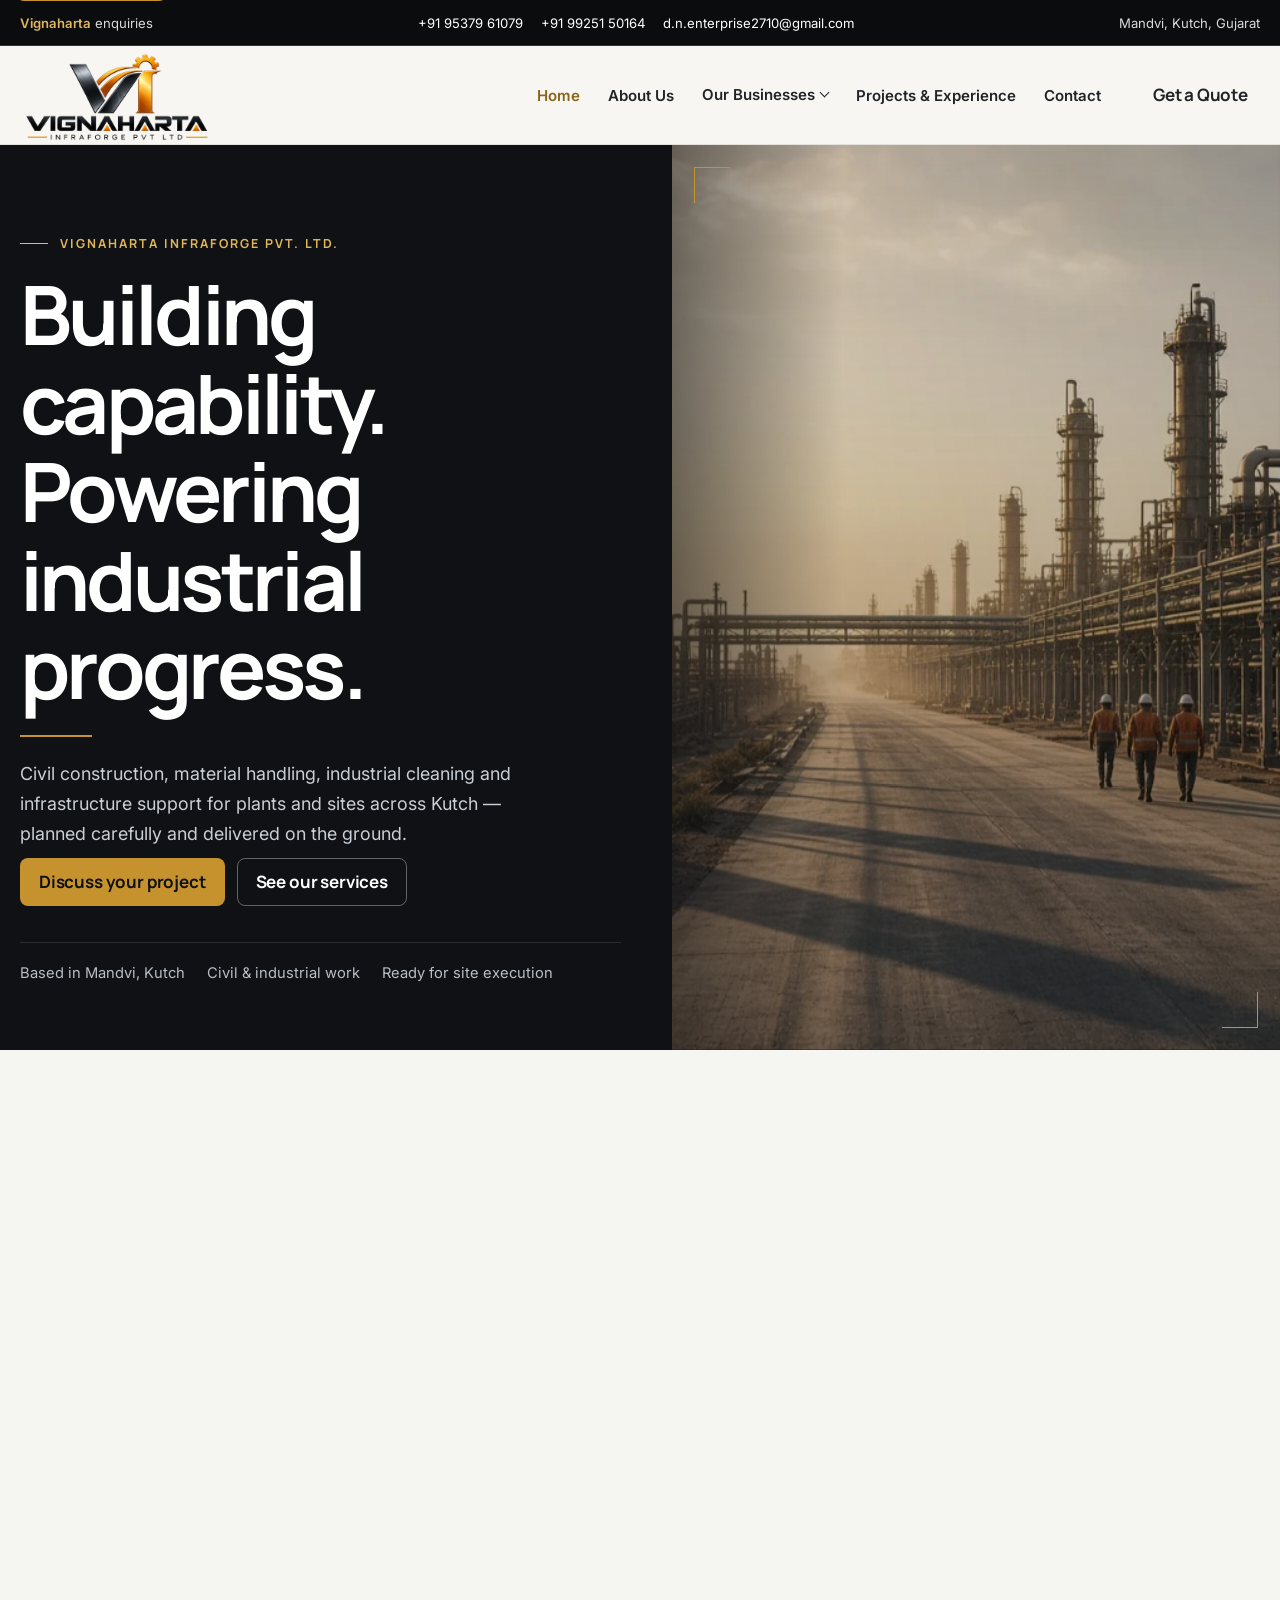
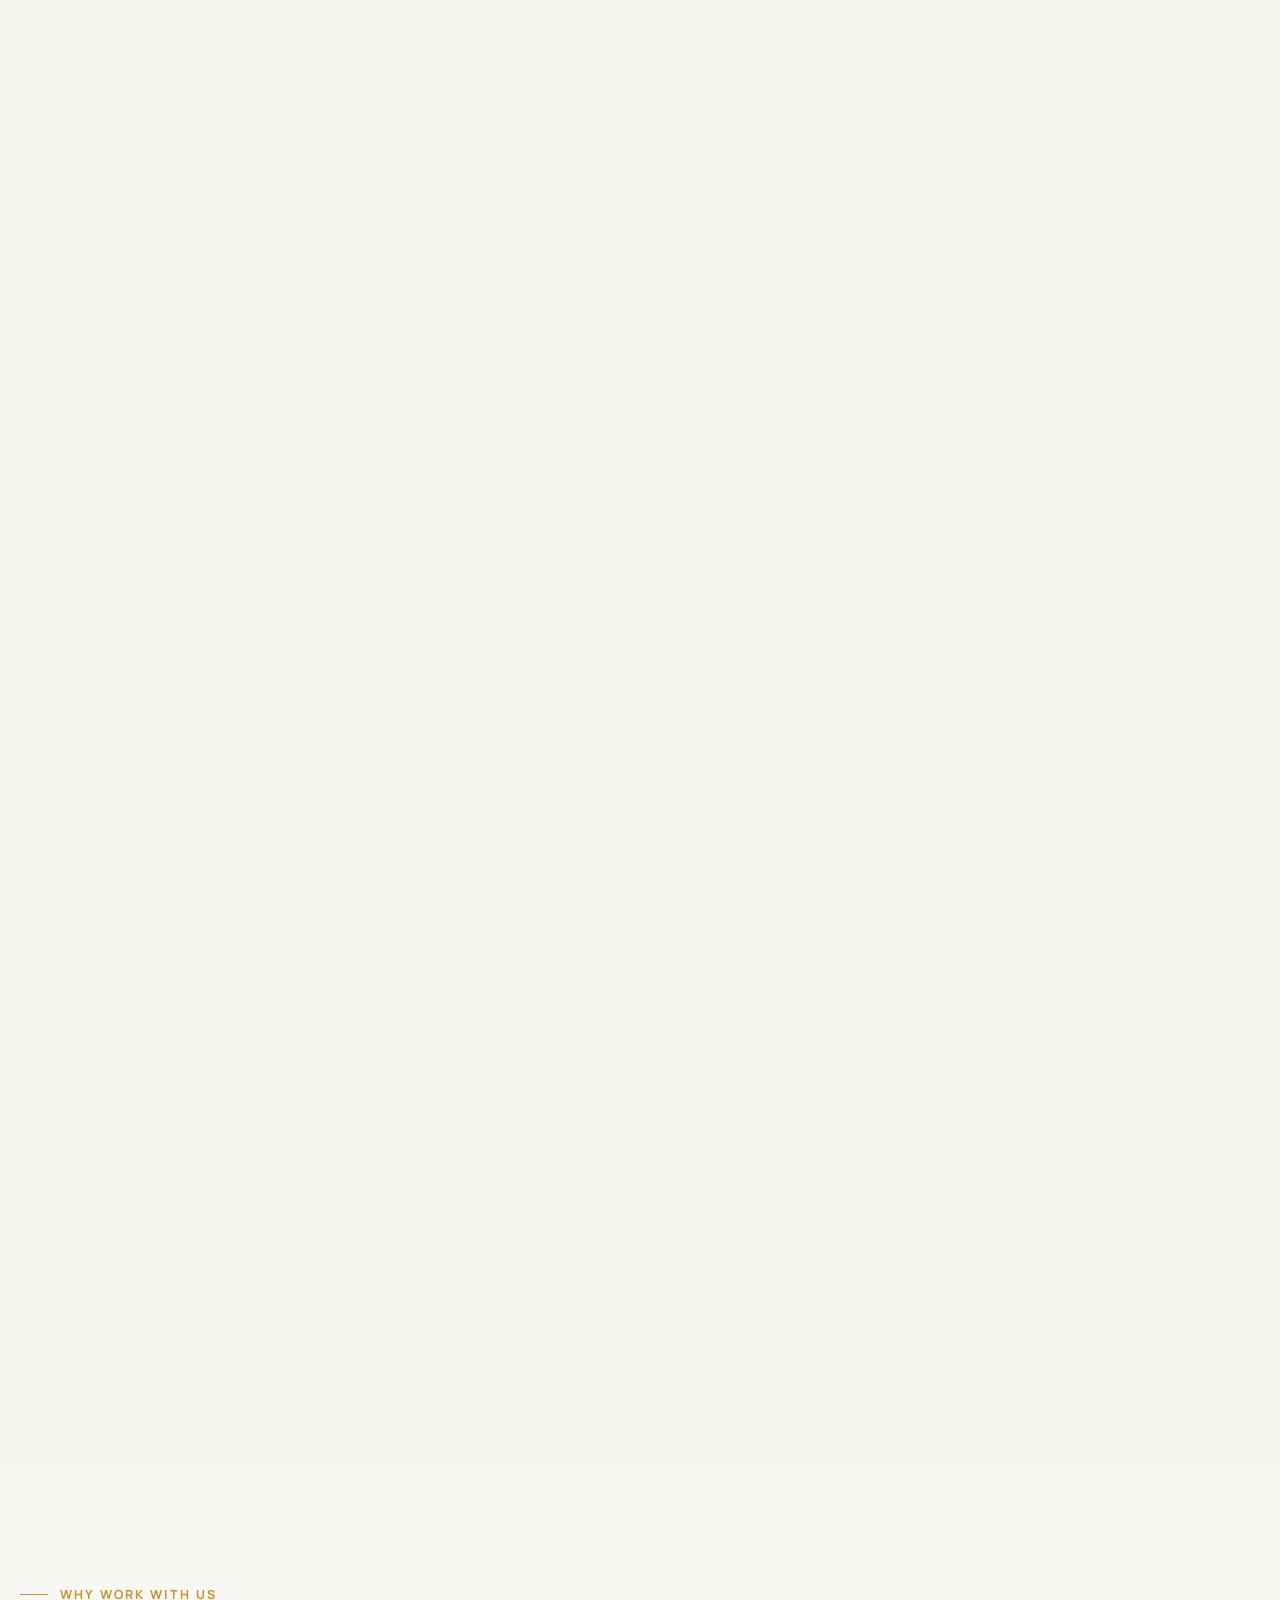
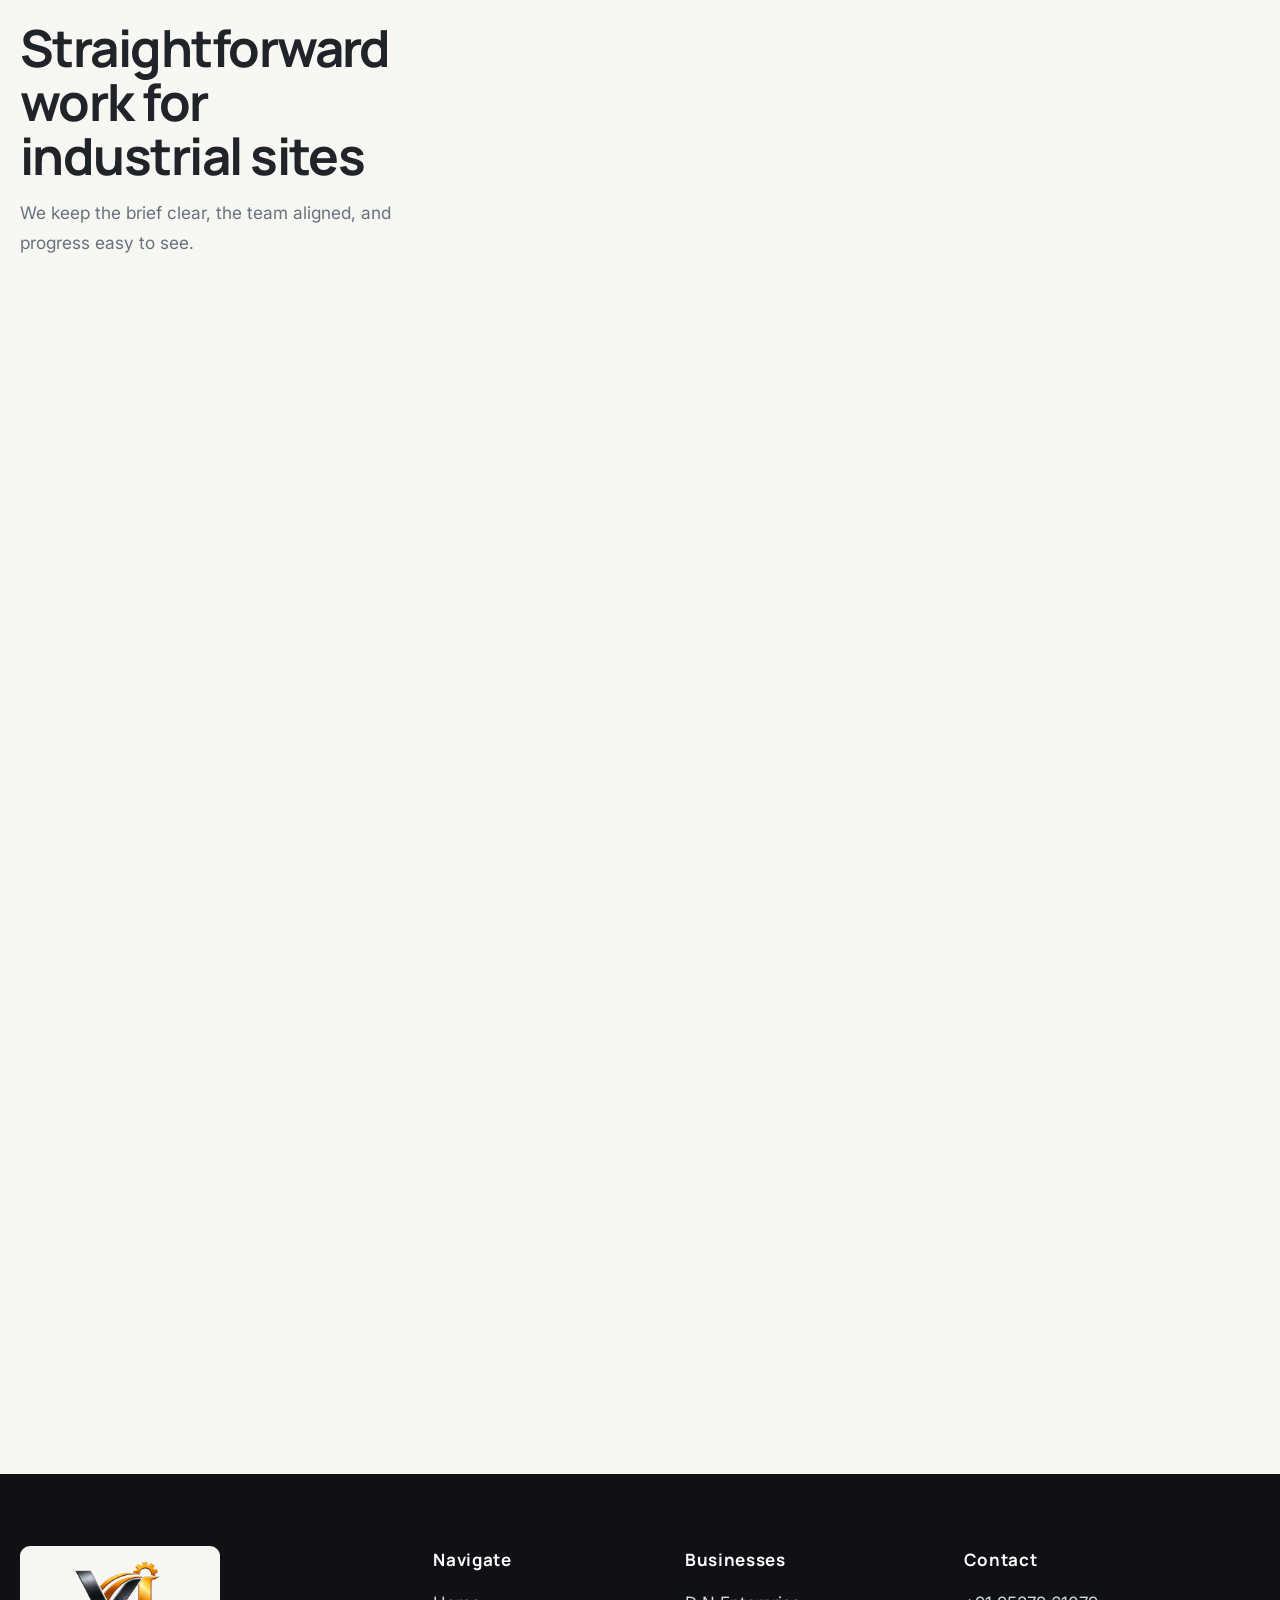
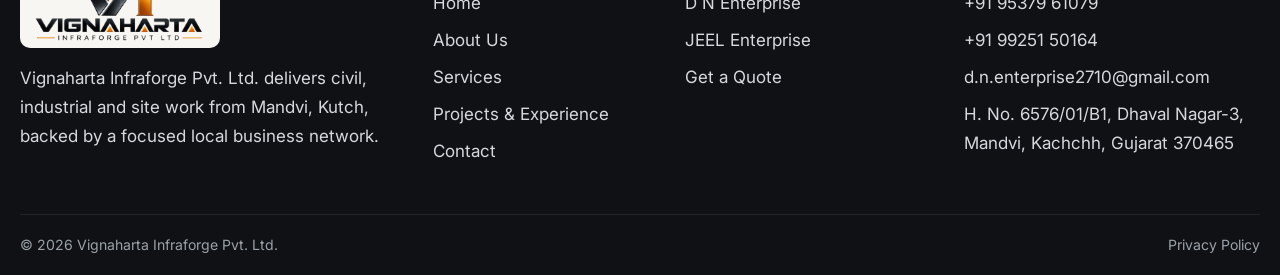
<file: index.html>
<!DOCTYPE html>
<html lang="en">
<head>
  <meta charset="utf-8">
  <meta name="viewport" content="width=device-width, initial-scale=1">
  <title>Vignaharta Infraforge Pvt. Ltd. | Civil, Infrastructure &amp; Site Work in Kutch</title>
  <meta name="description" content="Vignaharta Infraforge Pvt. Ltd., Mandvi, Kutch — civil construction, material supply, industrial cleaning, infrastructure and RCC, with labour support through D N Enterprise.">
  <link rel="canonical" href="https://www.vignahartainfraforgepvtltd.com/">
  <meta property="og:title" content="Vignaharta Infraforge Pvt. Ltd. | Civil &amp; Site Solutions, Kutch">
  <meta property="og:description" content="Civil works, materials, cleaning and infrastructure from Mandvi, Kutch — with labour supply through our associated network.">
  <meta property="og:type" content="website">
  <meta property="og:url" content="https://www.vignahartainfraforgepvtltd.com/">
  <meta property="og:image" content="https://www.vignahartainfraforgepvtltd.com/assets/images/hero/hero.webp">
  <meta name="theme-color" content="#17191C">
  <link rel="icon" href="favicon.svg" type="image/svg+xml">
  <link rel="manifest" href="site.webmanifest">
  <link rel="preconnect" href="https://fonts.googleapis.com">
  <link rel="preconnect" href="https://fonts.gstatic.com" crossorigin>
  <link href="https://fonts.googleapis.com/css2?family=Inter:wght@400;500;600&family=Manrope:wght@500;600;700;800&display=swap" rel="stylesheet">
  <link rel="preload" as="image" href="assets/images/hero/hero.webp">
  <link rel="stylesheet" href="css/variables.css?v=7">
  <link rel="stylesheet" href="css/base.css?v=7">
  <link rel="stylesheet" href="css/components.css?v=7">
  <link rel="stylesheet" href="css/animations.css?v=8">
  <link rel="stylesheet" href="css/home.css?v=8">
  <script type="application/ld+json">
  {
    "@context": "https://schema.org",
    "@type": "Organization",
    "name": "Vignaharta Infraforge Pvt. Ltd.",
    "url": "https://www.vignahartainfraforgepvtltd.com/",
    "telephone": "+919537961079",
    "email": "d.n.enterprise2710@gmail.com",
    "address": {
      "@type": "PostalAddress",
      "addressLocality": "Mandvi",
      "addressRegion": "Gujarat",
      "postalCode": "370465",
      "addressCountry": "IN"
    }
  }
  </script>
</head>
<body data-page="home">
  <a class="skip-link" href="#main">Skip to content</a>
  <div class="masthead" data-masthead>
    <div class="topbar">
      <div class="container topbar__inner">
        <p><span class="topbar__label">Vignaharta</span> enquiries</p>
        <div class="topbar__links">
          <a href="tel:+919537961079">+91 95379 61079</a>
          <a href="tel:+919925150164">+91 99251 50164</a>
          <a href="mailto:d.n.enterprise2710@gmail.com">d.n.enterprise2710@gmail.com</a>
        </div>
        <p class="topbar__place">Mandvi, Kutch, Gujarat</p>
      </div>
    </div>
    <header class="header">
      <div class="container header__inner">
        <a class="logo" href="index.html">
          <img src="assets/images/logo/vignaharta-logo.png" alt="Vignaharta Infraforge Pvt. Ltd." width="1024" height="512">
        </a>
        <button class="nav-toggle" type="button" aria-expanded="false" aria-controls="site-nav">
          <span class="sr-only">Open menu</span>
          <span class="nav-toggle__bar"></span>
        </button>
        <nav id="site-nav" class="nav" aria-label="Primary">
          <ul class="nav__list">
            <li><a href="index.html" data-nav="home">Home</a></li>
            <li><a href="about.html" data-nav="about">About Us</a></li>
            <li class="nav__drop">
              <button type="button" aria-expanded="false" aria-controls="business-menu">Our Businesses</button>
              <ul id="business-menu" class="dropdown">
                <li><a href="dn-enterprise.html" data-nav="dn">D N Enterprise<small>Labour supply</small></a></li>
                <li><a href="jeel-enterprise.html" data-nav="jeel">JEEL Enterprise<small>Associated enterprise</small></a></li>
              </ul>
            </li>
            <li><a href="projects.html" data-nav="projects">Projects &amp; Experience</a></li>
            <li><a href="contact.html" data-nav="contact">Contact</a></li>
          </ul>
          <a class="btn btn--gold" href="get-a-quote.html">Get a Quote</a>
        </nav>
      </div>
    </header>
  </div>

  <main id="main">
    <section class="hero" aria-labelledby="hero-title">
      <div class="hero__copy">
        <p class="eyebrow rise">Vignaharta Infraforge Pvt. Ltd.</p>
        <h1 id="hero-title" class="rise rise-delay-1">Building capability.<br>Powering industrial progress.</h1>
        <span class="gold-line" aria-hidden="true"></span>
        <p class="hero__lead rise rise-delay-2">Civil construction, material handling, industrial cleaning and infrastructure support for plants and sites across Kutch — planned carefully and delivered on the ground.</p>
        <div class="btn-row hero__actions rise rise-delay-3">
          <a class="btn btn--gold" href="get-a-quote.html">Discuss your project</a>
          <a class="btn btn--ghost" href="#capabilities">See our services</a>
        </div>
        <div class="hero__meta rise rise-delay-4">
          <span>Based in Mandvi, Kutch</span>
          <span>Civil &amp; industrial work</span>
          <span>Ready for site execution</span>
        </div>
      </div>
      <div class="hero__media">
        <span class="hero__mark" aria-hidden="true"></span>
        <span class="hero__mark-b" aria-hidden="true"></span>
        <img src="assets/images/hero/hero.webp" alt="Industrial plant approach road at golden hour." width="1280" height="720" fetchpriority="high">
      </div>
    </section>

    <section class="section" aria-labelledby="intro-title">
      <div class="container">
        <div class="intro__layout">
          <div class="reveal">
            <p class="eyebrow">Who we are</p>
            <h2 id="intro-title">Strong on site. Clear in every step.</h2>
          </div>
          <p class="lede reveal reveal-delay-1">From Mandvi in Kutch, Vignaharta Infraforge Pvt. Ltd. takes on industrial and infrastructure jobs that need real planning and steady site work. We handle civil construction, material movement, plant housekeeping and structural progress — and bring in our associated enterprises when you need specialised labour or extra support.</p>
        </div>
        <div class="intro__values">
          <article class="value reveal">
            <span>01</span>
            <h3>Plan before we mobilise</h3>
            <p>We start with your scope, location and timeline, so the crew on site knows exactly what to deliver.</p>
          </article>
          <article class="value reveal reveal-delay-1">
            <span>02</span>
            <h3>More than one trade</h3>
            <p>Civil, materials, cleaning and infrastructure sit under one roof, with labour supply available when the job needs it.</p>
          </article>
          <article class="value reveal reveal-delay-2">
            <span>03</span>
            <h3>One place to enquire</h3>
            <p>Call or write once. We route your requirement to the right team and keep ownership clear.</p>
          </article>
        </div>
      </div>
    </section>

    <section class="section" id="capabilities" aria-labelledby="cap-title" style="padding-top: 0;">
      <div class="container">
        <div class="section-head">
          <div class="reveal">
            <p class="eyebrow">Capabilities</p>
            <h2 id="cap-title">What we do on your site</h2>
          </div>
          <p class="lede reveal">Core work from Vignaharta Infraforge — with our network ready when you need manpower or related enterprise support.</p>
        </div>
        <div class="service-mosaic">
          <a class="mosaic-card reveal" href="get-a-quote.html?business=vignaharta&amp;service=civil">
            <img src="assets/images/infrastructure/civil.webp" alt="Civil works beside an industrial plant." width="1280" height="720" loading="lazy">
            <span><small>Core service</small><strong>Civil and construction</strong></span>
          </a>
          <a class="mosaic-card reveal" href="get-a-quote.html?business=vignaharta&amp;service=materials">
            <img src="assets/images/infrastructure/materials.webp" alt="Workers loading steel bars onto a truck." width="1152" height="864" loading="lazy">
            <span><small>Core service</small><strong>Material supply and shifting</strong></span>
          </a>
          <a class="mosaic-card reveal" href="get-a-quote.html?business=vignaharta&amp;service=cleaning">
            <img src="assets/images/infrastructure/cleaning.webp" alt="Yard sweeper cleaning an industrial road." width="1152" height="864" loading="lazy">
            <span><small>Core service</small><strong>Industrial cleaning</strong></span>
          </a>
          <a class="mosaic-card reveal" href="get-a-quote.html?business=vignaharta&amp;service=infrastructure">
            <img src="assets/images/infrastructure/structure.webp" alt="Steel frame and concrete foundations." width="1152" height="864" loading="lazy">
            <span><small>Core service</small><strong>Infrastructure and RCC</strong></span>
          </a>
          <a class="mosaic-card mosaic-card--text reveal" href="services.html">
            <span><small>Full directory</small><strong>Explore all services</strong><em>See how each capability is organised across our business network.</em></span>
          </a>
        </div>
      </div>
    </section>

    <section class="section" id="businesses" aria-labelledby="biz-title" style="padding-top: 0;">
      <div class="container">
        <div class="section-head">
          <div class="reveal">
            <p class="eyebrow">Business network</p>
            <h2 id="biz-title">Partners that strengthen delivery</h2>
          </div>
          <p class="lede reveal reveal-delay-1">Beside Vignaharta Infraforge, our Mandvi network includes D N Enterprise for labour supply and JEEL Enterprise for associated support.</p>
        </div>
        <div class="biz-grid">
          <a class="biz-card reveal" href="dn-enterprise.html">
            <img src="assets/images/manpower/workforce.webp" alt="Industrial labour crew at a plant." width="1152" height="864" loading="lazy">
            <span class="biz-card__shade" aria-hidden="true"></span>
            <span class="biz-card__body">
              <span class="biz-card__cat">Labour supply</span>
              <h3>D N Enterprise</h3>
              <p>Dependable labour for industrial plants and active work sites.</p>
              <span class="biz-card__go">About D N Enterprise <i aria-hidden="true">→</i></span>
            </span>
          </a>
          <a class="biz-card reveal reveal-delay-1" href="jeel-enterprise.html">
            <img src="assets/images/infrastructure/structure.webp" alt="Industrial steel structure at dusk." width="1152" height="864" loading="lazy">
            <span class="biz-card__shade" aria-hidden="true"></span>
            <span class="biz-card__body">
              <span class="biz-card__cat">Associated enterprise</span>
              <h3>JEEL Enterprise</h3>
              <p>Part of our Mandvi network — ready to take enquiries and support coordinated work.</p>
              <span class="biz-card__go">About JEEL Enterprise <i aria-hidden="true">→</i></span>
            </span>
          </a>
        </div>
      </div>
    </section>

    <section class="section clients" aria-labelledby="clients-title">
      <div class="container">
        <div class="section-head">
          <div class="reveal">
            <p class="eyebrow">Trusted environments</p>
            <h2 id="clients-title">Where we have worked</h2>
          </div>
          <p class="lede reveal">Industrial names our teams have supported across Kutch and nearby industrial belts.</p>
        </div>
        <div class="client-marquee reveal" aria-label="Client logos">
          <div class="client-marquee__track">
            <ul class="client-marquee__list">
              <li class="client-logo"><img src="assets/clients/sal-steel.png" alt="SAL Steel" width="220" height="64" loading="lazy"></li>
              <li class="client-logo"><img src="assets/clients/jindal-saw.png" alt="Jindal Saw Ltd." width="260" height="64" loading="lazy"></li>
              <li class="client-logo"><img src="assets/clients/ashapura.png" alt="Ashapura Minechem Ltd." width="300" height="64" loading="lazy"></li>
              <li class="client-logo"><img src="assets/clients/adani-wilmar.png" alt="AWL Agri Business (Adani Wilmar)" width="280" height="64" loading="lazy"></li>
              <li class="client-logo"><img src="assets/clients/gallant-tmt.png" alt="Gallantt TMT" width="260" height="64" loading="lazy"></li>
              <li class="client-logo"><img src="assets/clients/essar.png" alt="Essar" width="220" height="64" loading="lazy"></li>
              <li class="client-logo"><img src="assets/clients/varrsana.png" alt="Varrsana Ispat Ltd." width="300" height="64" loading="lazy"></li>
              <li class="client-logo"><img src="assets/clients/nilkanth.png" alt="Nilkanth Steel" width="280" height="64" loading="lazy"></li>
            </ul>
            <ul class="client-marquee__list" aria-hidden="true">
              <li class="client-logo"><img src="assets/clients/sal-steel.png" alt="" width="220" height="64" loading="lazy"></li>
              <li class="client-logo"><img src="assets/clients/jindal-saw.png" alt="" width="260" height="64" loading="lazy"></li>
              <li class="client-logo"><img src="assets/clients/ashapura.png" alt="" width="300" height="64" loading="lazy"></li>
              <li class="client-logo"><img src="assets/clients/adani-wilmar.png" alt="" width="280" height="64" loading="lazy"></li>
              <li class="client-logo"><img src="assets/clients/gallant-tmt.png" alt="" width="260" height="64" loading="lazy"></li>
              <li class="client-logo"><img src="assets/clients/essar.png" alt="" width="220" height="64" loading="lazy"></li>
              <li class="client-logo"><img src="assets/clients/varrsana.png" alt="" width="300" height="64" loading="lazy"></li>
              <li class="client-logo"><img src="assets/clients/nilkanth.png" alt="" width="280" height="64" loading="lazy"></li>
            </ul>
          </div>
        </div>
      </div>
    </section>

    <section class="section" aria-labelledby="works-title">
      <div class="container" data-slider>
        <div class="works__head">
          <div class="reveal">
            <p class="eyebrow">Selected work</p>
            <h2 id="works-title">Recent sites and capabilities</h2>
            <p class="lede" style="margin-top: 14px;">A look at the labour support, civil, material, cleaning and infrastructure work we take on across industrial sites.</p>
          </div>
          <div class="slider-controls">
            <button type="button" data-slider-prev aria-label="Previous work">←</button>
            <button type="button" data-slider-next aria-label="Next work">→</button>
          </div>
        </div>
        <div class="slider__track" data-slider-track tabindex="0" aria-label="Work examples">
          <article class="work-card">
            <img src="assets/images/projects/labour-pragpar.webp" alt="Labour crew ready at an industrial plant." width="1152" height="864" loading="lazy">
            <div class="work-card__body">
              <p class="work-card__kicker">Site support · Pragpar, Mundra</p>
              <h3>Jindal Saw Ltd, Pragpar</h3>
              <p>Workforce and site coordination for industrial operations at Pragpar.</p>
            </div>
          </article>
          <article class="work-card">
            <img src="assets/images/projects/labour-samaghogha.webp" alt="Labour team coordinating near heavy equipment." width="1152" height="864" loading="lazy">
            <div class="work-card__body">
              <p class="work-card__kicker">Site support · Samaghogha</p>
              <h3>Jindal Saw Ltd, Samaghogha</h3>
              <p>Labour supply and on-site support for Samaghogha industrial operations.</p>
            </div>
          </article>
          <article class="work-card">
            <img src="assets/images/infrastructure/civil.webp" alt="Civil works beside an industrial plant." width="1280" height="720" loading="lazy">
            <div class="work-card__body">
              <p class="work-card__kicker">Vignaharta Infraforge</p>
              <h3>Civil and approach works</h3>
              <p>Concrete, earthwork and approach development for industrial sites.</p>
            </div>
          </article>
          <article class="work-card">
            <img src="assets/images/infrastructure/materials.webp" alt="Steel bars being loaded onto a truck." width="1152" height="864" loading="lazy">
            <div class="work-card__body">
              <p class="work-card__kicker">Vignaharta Infraforge</p>
              <h3>Material supply and shifting</h3>
              <p>Supply, loading, unloading and shifting of site materials.</p>
            </div>
          </article>
          <article class="work-card">
            <img src="assets/images/infrastructure/cleaning.webp" alt="Industrial road sweeper at a plant." width="1152" height="864" loading="lazy">
            <div class="work-card__body">
              <p class="work-card__kicker">Vignaharta Infraforge</p>
              <h3>Industrial cleaning</h3>
              <p>Yard and road cleaning, housekeeping and related site upkeep.</p>
            </div>
          </article>
          <article class="work-card">
            <img src="assets/images/infrastructure/structure.webp" alt="Steel structure on concrete foundations." width="1152" height="864" loading="lazy">
            <div class="work-card__body">
              <p class="work-card__kicker">Vignaharta Infraforge</p>
              <h3>Infrastructure and RCC</h3>
              <p>Structural steel, RCC and infrastructure support for industrial growth.</p>
            </div>
          </article>
        </div>
      </div>
    </section>

    <section class="section why-section" aria-labelledby="why-title">
      <div class="container why__grid">
        <div class="why__sticky">
          <p class="eyebrow">Why work with us</p>
          <h2 id="why-title">Straightforward work for industrial sites</h2>
          <p class="lede">We keep the brief clear, the team aligned, and progress easy to see.</p>
        </div>
        <ol class="why-list">
          <li>
            <span>01</span>
            <div>
              <strong>Clear communication</strong>
              <p>Scope, location and timing are agreed before work starts, so everyone works from the same brief.</p>
            </div>
          </li>
          <li>
            <span>02</span>
            <div>
              <strong>Matched to your need</strong>
              <p>We connect your enquiry to the right capability — civil, materials, cleaning, infrastructure or labour supply.</p>
            </div>
          </li>
          <li>
            <span>03</span>
            <div>
              <strong>Practical site support</strong>
              <p>Talk stays on site conditions, schedules and the job at hand — not empty claims.</p>
            </div>
          </li>
          <li>
            <span>04</span>
            <div>
              <strong>Quick enquiry handling</strong>
              <p>Quote and contact forms point to the right team, so replies stay prompt and useful.</p>
            </div>
          </li>
          <li>
            <span>05</span>
            <div>
              <strong>Kutch industrial experience</strong>
              <p>Our network has worked across known industrial locations in and around Kutch.</p>
            </div>
          </li>
          <li>
            <span>06</span>
            <div>
              <strong>One front door</strong>
              <p>Vignaharta Infraforge leads delivery, with associated enterprises ready when you need specialised support.</p>
            </div>
          </li>
        </ol>
      </div>
    </section>

    <section class="section quote-band" aria-labelledby="quote-title">
      <div class="container">
        <p class="eyebrow">Enquire</p>
        <h2 id="quote-title">Have a site requirement?</h2>
        <p class="lede">Tell us the location, timeline and what you need. We will come back with the right capability from our network.</p>
        <div class="btn-row" style="margin-top: 28px;">
          <a class="btn btn--gold" href="get-a-quote.html">Request a quote</a>
          <a class="btn btn--ghost" href="contact.html">Contact us</a>
        </div>
      </div>
    </section>
  </main>

  <footer class="footer">
    <div class="container footer__grid">
      <div>
        <img class="footer__logo" src="assets/images/logo/vignaharta-logo.png" alt="" width="1024" height="512">
        <p>Vignaharta Infraforge Pvt. Ltd. delivers civil, industrial and site work from Mandvi, Kutch, backed by a focused local business network.</p>
      </div>
      <div>
        <p class="footer__label">Navigate</p>
        <ul>
          <li><a href="index.html">Home</a></li>
          <li><a href="about.html">About Us</a></li>
          <li><a href="services.html">Services</a></li>
          <li><a href="projects.html">Projects &amp; Experience</a></li>
          <li><a href="contact.html">Contact</a></li>
        </ul>
      </div>
      <div>
        <p class="footer__label">Businesses</p>
        <ul>
          <li><a href="dn-enterprise.html">D N Enterprise</a></li>
          <li><a href="jeel-enterprise.html">JEEL Enterprise</a></li>
          <li><a href="get-a-quote.html">Get a Quote</a></li>
        </ul>
      </div>
      <div>
        <p class="footer__label">Contact</p>
        <address>
          <a href="tel:+919537961079">+91 95379 61079</a>
          <a href="tel:+919925150164">+91 99251 50164</a>
          <a href="mailto:d.n.enterprise2710@gmail.com">d.n.enterprise2710@gmail.com</a>
          <span>H. No. 6576/01/B1, Dhaval Nagar-3, Mandvi, Kachchh, Gujarat 370465</span>
        </address>
      </div>
    </div>
    <div class="container footer__bar">
      <p>© <span data-year>2026</span> Vignaharta Infraforge Pvt. Ltd.</p>
      <a href="privacy-policy.html">Privacy Policy</a>
    </div>
  </footer>
  <button class="to-top" type="button" hidden aria-label="Back to top">↑</button>
  <script src="js/configuration.js?v=7"></script>
  <script src="js/navigation.js?v=7"></script>
  <script src="js/animations.js?v=8"></script>
  <script src="js/slider.js?v=7"></script>
  <script src="js/main.js?v=7"></script>
</body>
</html>
</file>
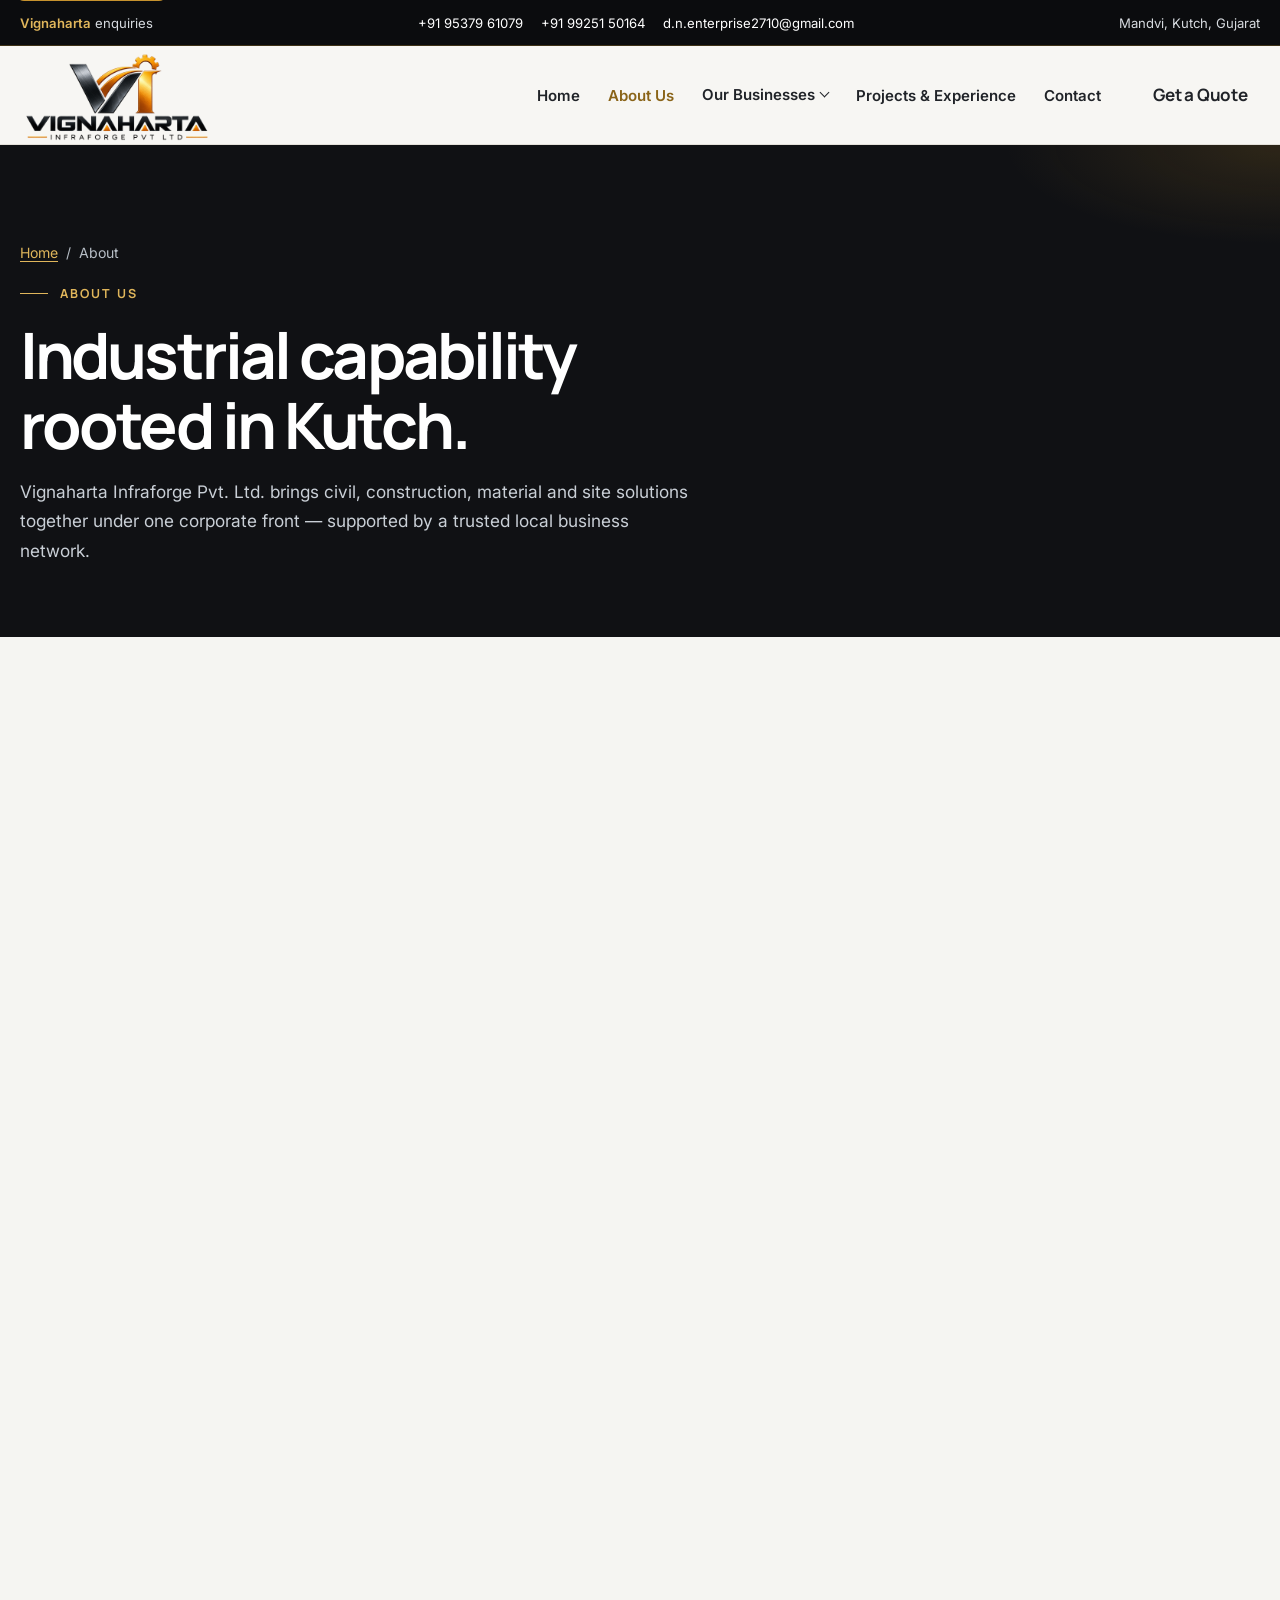
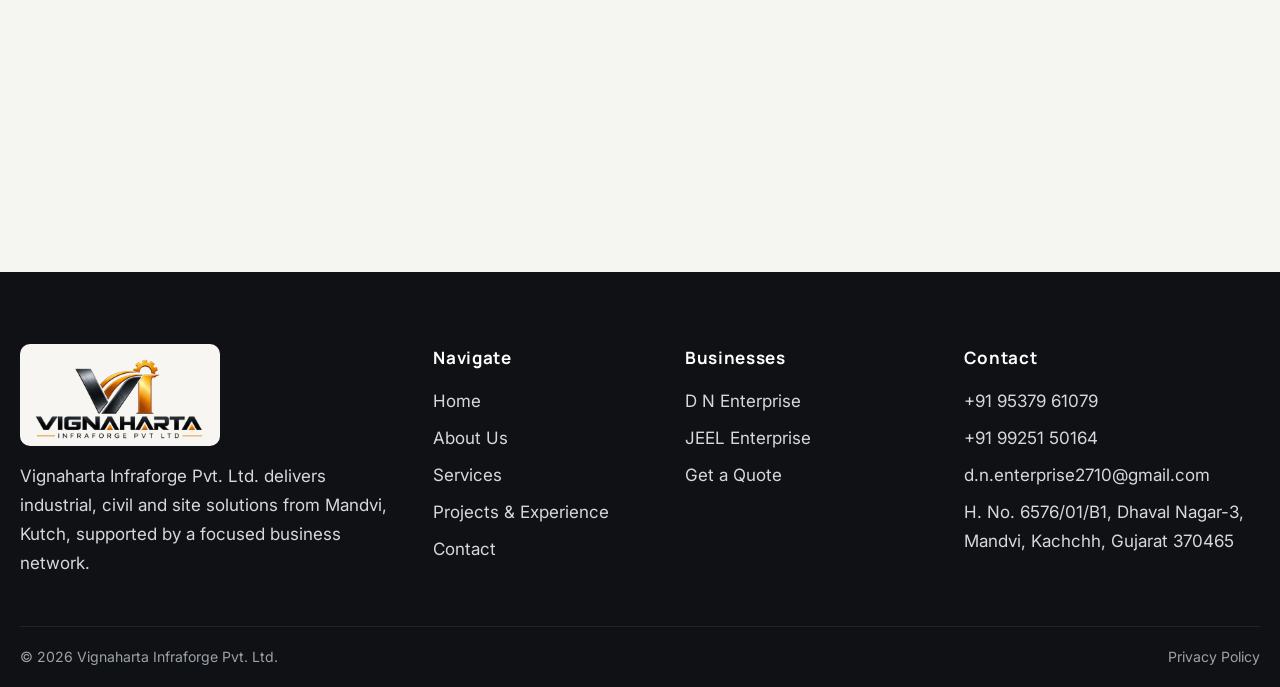
<file: about.html>
<!DOCTYPE html>
<html lang="en">
<head>
  <meta charset="utf-8">
  <meta name="viewport" content="width=device-width, initial-scale=1">
  <title>About Us | Vignaharta Infraforge Pvt. Ltd.</title>
  <meta name="description" content="About Vignaharta Infraforge Pvt. Ltd. and the associated enterprises D N Enterprise and JEEL Enterprise, based in Mandvi, Kutch.">
  <link rel="canonical" href="https://www.vignahartainfraforgepvtltd.com/about.html">
  <meta property="og:title" content="About Us | Vignaharta Infraforge Pvt. Ltd.">
  <meta property="og:description" content="How the corporate website presents Vignaharta Infraforge and its associated enterprises.">
  <meta property="og:type" content="website">
  <meta property="og:url" content="https://www.vignahartainfraforgepvtltd.com/about.html">
  <meta property="og:image" content="https://www.vignahartainfraforgepvtltd.com/assets/images/hero/hero.webp">
  <meta name="theme-color" content="#17191C">
  <link rel="icon" href="favicon.svg" type="image/svg+xml">
  <link rel="manifest" href="site.webmanifest">
  <link rel="preconnect" href="https://fonts.googleapis.com">
  <link rel="preconnect" href="https://fonts.gstatic.com" crossorigin>
  <link href="https://fonts.googleapis.com/css2?family=Inter:wght@400;500;600&family=Manrope:wght@500;600;700;800&display=swap" rel="stylesheet">
  <link rel="stylesheet" href="css/variables.css?v=7">
  <link rel="stylesheet" href="css/base.css?v=7">
  <link rel="stylesheet" href="css/components.css?v=7">
  <link rel="stylesheet" href="css/animations.css?v=7">
  <link rel="stylesheet" href="css/interior.css?v=7">
</head>
<body data-page="about">
  <a class="skip-link" href="#main">Skip to content</a>
  <div class="masthead" data-masthead>
    <div class="topbar">
      <div class="container topbar__inner">
        <p><span class="topbar__label">Vignaharta</span> enquiries</p>
        <div class="topbar__links">
          <a href="tel:+919537961079">+91 95379 61079</a>
          <a href="tel:+919925150164">+91 99251 50164</a>
          <a href="mailto:d.n.enterprise2710@gmail.com">d.n.enterprise2710@gmail.com</a>
        </div>
        <p class="topbar__place">Mandvi, Kutch, Gujarat</p>
      </div>
    </div>
    <header class="header">
      <div class="container header__inner">
        <a class="logo" href="index.html"><img src="assets/images/logo/vignaharta-logo.png" alt="Vignaharta Infraforge Pvt. Ltd." width="1024" height="512"></a>
        <button class="nav-toggle" type="button" aria-expanded="false" aria-controls="site-nav"><span class="sr-only">Open menu</span><span class="nav-toggle__bar"></span></button>
        <nav id="site-nav" class="nav" aria-label="Primary">
          <ul class="nav__list">
            <li><a href="index.html" data-nav="home">Home</a></li>
            <li><a href="about.html" data-nav="about">About Us</a></li>
            <li class="nav__drop">
              <button type="button" aria-expanded="false" aria-controls="business-menu">Our Businesses</button>
              <ul id="business-menu" class="dropdown">
                <li><a href="dn-enterprise.html" data-nav="dn">D N Enterprise<small>Labour supply</small></a></li>
                <li><a href="jeel-enterprise.html" data-nav="jeel">JEEL Enterprise<small>Mandvi, Kachchh</small></a></li>
              </ul>
            </li>
            <li><a href="projects.html" data-nav="projects">Projects &amp; Experience</a></li>
            <li><a href="contact.html" data-nav="contact">Contact</a></li>
          </ul>
          <a class="btn btn--gold" href="get-a-quote.html">Get a Quote</a>
        </nav>
      </div>
    </header>
  </div>
  <main id="main">
    <header class="page-hero">
      <div class="container">
        <p class="crumbs"><a href="index.html">Home</a> <span aria-hidden="true">/</span> About</p>
        <p class="eyebrow">About us</p>
        <h1>Industrial capability rooted in Kutch.</h1>
        <p class="lede">Vignaharta Infraforge Pvt. Ltd. brings civil, construction, material and site solutions together under one corporate front — supported by a trusted local business network.</p>
      </div>
    </header>
    <section class="section">
      <div class="container split">
        <div class="stack reveal">
          <h2>Company overview</h2>
          <p>Vignaharta Infraforge Pvt. Ltd. is built to support industrial sites that need practical delivery — from civil approach works and material movement to industrial cleaning and infrastructure progress.</p>
          <p>Based in Mandvi, Kutch, we work with a clear brief, a defined scope and disciplined on-site coordination. Our associated enterprises extend that capability when specialised labour or additional business support is required.</p>
          <p>Clients speak to one professional network. We respond with the capability that fits the work.</p>
        </div>
        <aside class="panel reveal reveal-delay-1">
          <h3>At a glance</h3>
          <ul class="detail-list">
            <li><span>Location</span>Mandvi, Kutch, Gujarat</li>
            <li><span>Focus</span>Industrial, civil and site solutions</li>
            <li><span>Network</span>D N Enterprise · JEEL Enterprise</li>
            <li><span>Contact</span>+91 95379 61079</li>
          </ul>
        </aside>
      </div>
    </section>
    <section class="section" style="padding-top: 0;">
      <div class="container">
        <h2>How we work</h2>
        <div class="card-grid" style="margin-top: 22px;">
          <article class="plain-card reveal">
            <h3>Clear scope first</h3>
            <p>Every enquiry starts with location, timeline and the type of support required so delivery stays focused.</p>
          </article>
          <article class="plain-card reveal">
            <h3>Right capability, right path</h3>
            <p>Civil, materials, cleaning and infrastructure sit with Vignaharta. Labour supply is handled through D N Enterprise when needed.</p>
          </article>
          <article class="plain-card reveal">
            <h3><a href="dn-enterprise.html">D N Enterprise</a></h3>
            <p>Associated labour supply partner for industrial and site-based workforce requirements.</p>
            <a class="link-arrow" href="dn-enterprise.html">Open the business page</a>
          </article>
          <article class="plain-card reveal">
            <h3><a href="jeel-enterprise.html">JEEL Enterprise</a></h3>
            <p>Associated enterprise in Mandvi, Kachchh — part of the same coordinated business network.</p>
            <a class="link-arrow" href="jeel-enterprise.html">Open the business page</a>
          </article>
        </div>
        <div class="btn-row" style="margin-top: 28px;">
          <a class="btn btn--gold" href="get-a-quote.html">Discuss a requirement</a>
          <a class="btn btn--line" href="contact.html">Contact</a>
        </div>
      </div>
    </section>
  </main>
  <footer class="footer">
    <div class="container footer__grid">
      <div>
        <img class="footer__logo" src="assets/images/logo/vignaharta-logo.png" alt="" width="1024" height="512">
        <p>Vignaharta Infraforge Pvt. Ltd. delivers industrial, civil and site solutions from Mandvi, Kutch, supported by a focused business network.</p>
      </div>
      <div>
        <p class="footer__label">Navigate</p>
        <ul>
          <li><a href="index.html">Home</a></li>
          <li><a href="about.html">About Us</a></li>
          <li><a href="services.html">Services</a></li>
          <li><a href="projects.html">Projects &amp; Experience</a></li>
          <li><a href="contact.html">Contact</a></li>
        </ul>
      </div>
      <div>
        <p class="footer__label">Businesses</p>
        <ul>
          <li><a href="dn-enterprise.html">D N Enterprise</a></li>
          <li><a href="jeel-enterprise.html">JEEL Enterprise</a></li>
          <li><a href="get-a-quote.html">Get a Quote</a></li>
        </ul>
      </div>
      <div>
        <p class="footer__label">Contact</p>
        <address>
          <a href="tel:+919537961079">+91 95379 61079</a>
          <a href="tel:+919925150164">+91 99251 50164</a>
          <a href="mailto:d.n.enterprise2710@gmail.com">d.n.enterprise2710@gmail.com</a>
          <span>H. No. 6576/01/B1, Dhaval Nagar-3, Mandvi, Kachchh, Gujarat 370465</span>
        </address>
              </div>
    </div>
    <div class="container footer__bar">
      <p>© <span data-year>2026</span> Vignaharta Infraforge Pvt. Ltd.</p>
      <a href="privacy-policy.html">Privacy Policy</a>
    </div>
  </footer>
  <button class="to-top" type="button" hidden aria-label="Back to top">↑</button>
  <script src="js/configuration.js?v=7"></script>
  <script src="js/navigation.js?v=7"></script>
  <script src="js/animations.js?v=7"></script>
  <script src="js/main.js?v=7"></script>
</body>
</html>
</file>
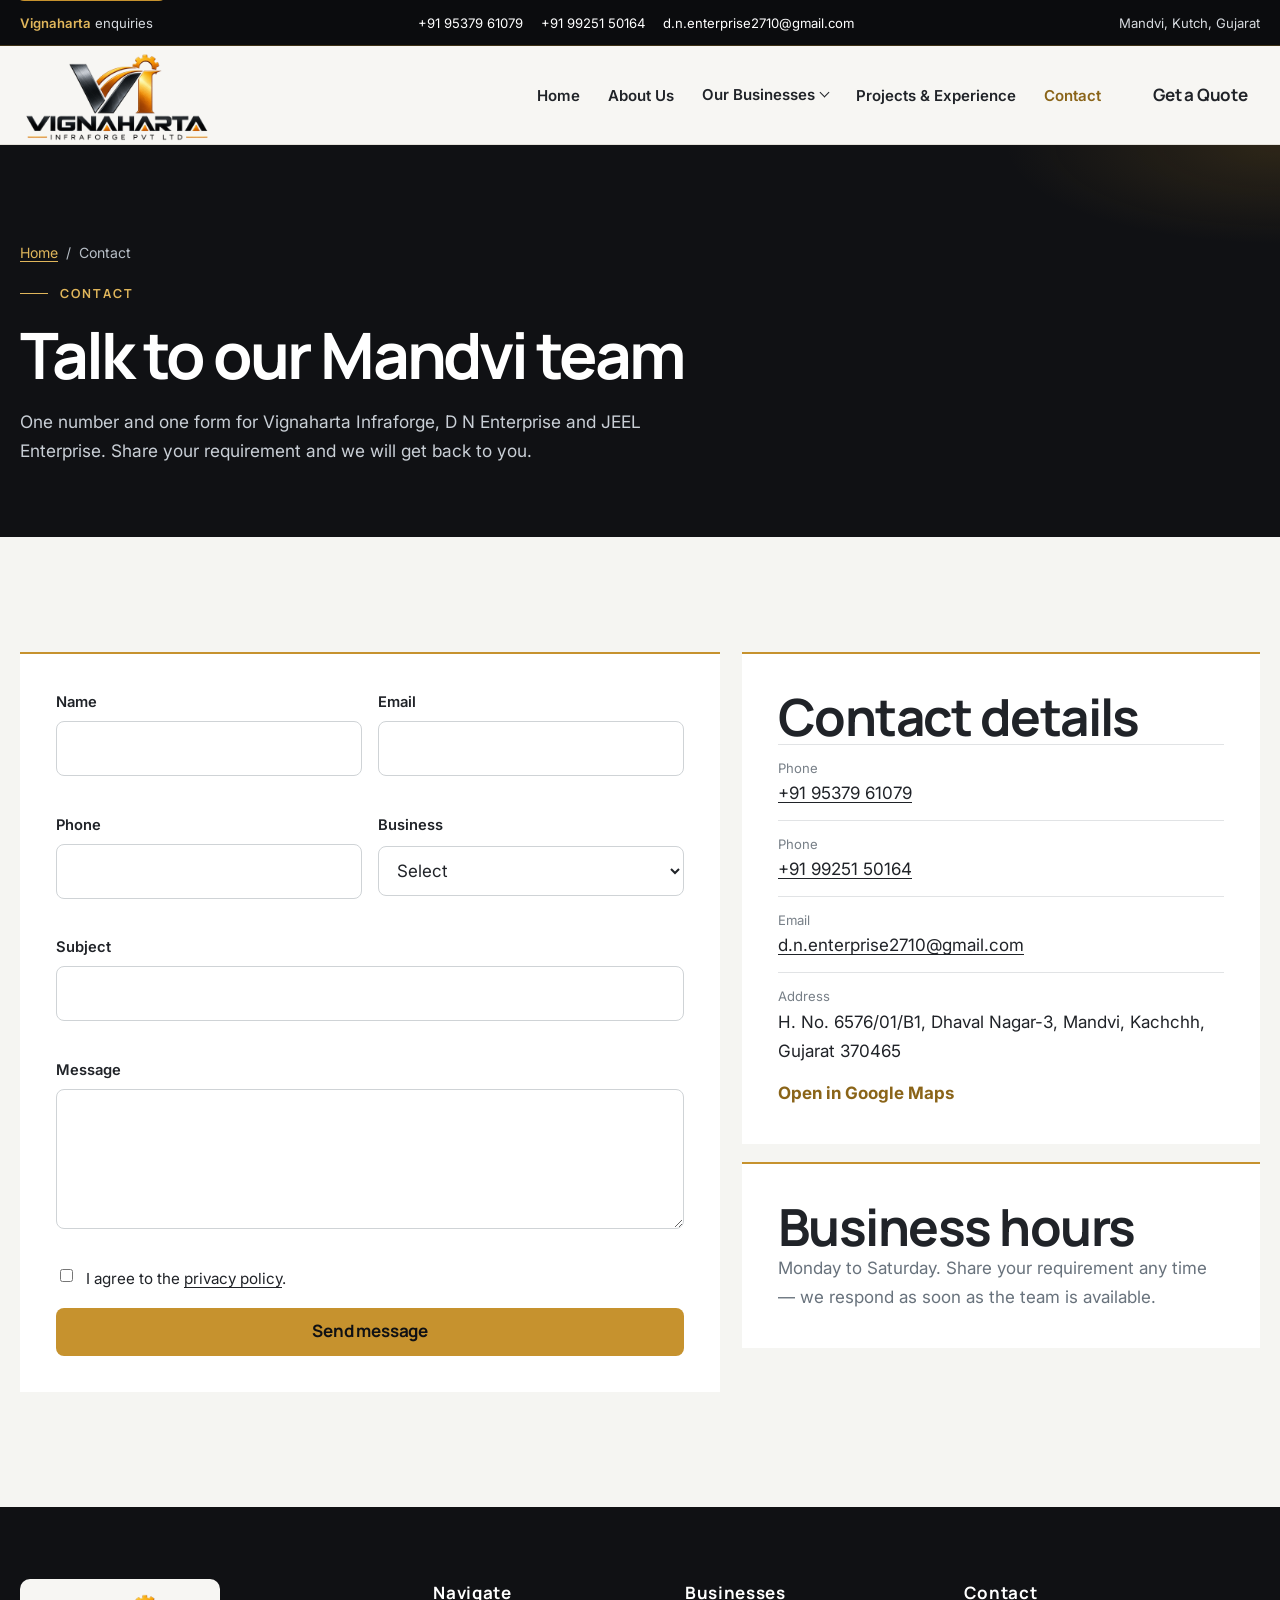
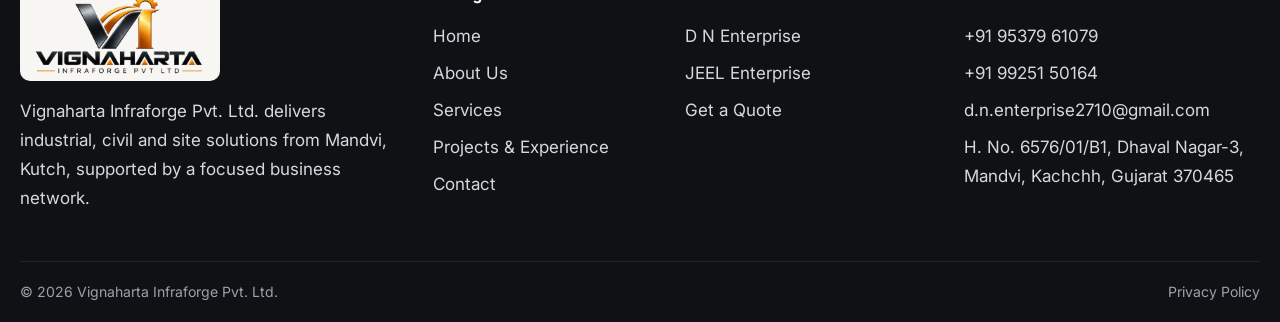
<file: contact.html>
<!DOCTYPE html>
<html lang="en">
<head>
  <meta charset="utf-8">
  <meta name="viewport" content="width=device-width, initial-scale=1">
  <title>Contact | Vignaharta Infraforge Pvt. Ltd.</title>
  <meta name="description" content="Contact D N Enterprise in Mandvi, Kutch, or send an enquiry for Vignaharta Infraforge or JEEL Enterprise.">
  <link rel="canonical" href="https://www.vignahartainfraforgepvtltd.com/contact.html">
  <meta property="og:title" content="Contact | Vignaharta Infraforge Pvt. Ltd.">
  <meta property="og:description" content="Contact D N Enterprise in Mandvi, Kutch, or send an enquiry for Vignaharta Infraforge or JEEL Enterprise.">
  <meta property="og:type" content="website">
  <meta property="og:url" content="https://www.vignahartainfraforgepvtltd.com/contact.html">
  <meta property="og:image" content="https://www.vignahartainfraforgepvtltd.com/assets/images/hero/hero.webp">
  <meta name="theme-color" content="#17191C">
  
  <link rel="icon" href="favicon.svg" type="image/svg+xml">
  <link rel="manifest" href="site.webmanifest">
  <link rel="preconnect" href="https://fonts.googleapis.com">
  <link rel="preconnect" href="https://fonts.gstatic.com" crossorigin>
  <link href="https://fonts.googleapis.com/css2?family=Inter:wght@400;500;600&family=Manrope:wght@500;600;700;800&display=swap" rel="stylesheet">
  <link rel="stylesheet" href="css/variables.css?v=7">
  <link rel="stylesheet" href="css/base.css?v=7">
  <link rel="stylesheet" href="css/components.css?v=7">
  <link rel="stylesheet" href="css/animations.css?v=7">
  <link rel="stylesheet" href="css/interior.css?v=7">
  
</head>
<body data-page="contact">
  <a class="skip-link" href="#main">Skip to content</a>
  <div class="masthead" data-masthead>
    <div class="topbar">
      <div class="container topbar__inner">
        <p><span class="topbar__label">Vignaharta</span> enquiries</p>
        <div class="topbar__links">
          <a href="tel:+919537961079">+91 95379 61079</a>
          <a href="tel:+919925150164">+91 99251 50164</a>
          <a href="mailto:d.n.enterprise2710@gmail.com">d.n.enterprise2710@gmail.com</a>
        </div>
        <p class="topbar__place">Mandvi, Kutch, Gujarat</p>
      </div>
    </div>
    <header class="header">
      <div class="container header__inner">
        <a class="logo" href="index.html"><img src="assets/images/logo/vignaharta-logo.png" alt="Vignaharta Infraforge Pvt. Ltd." width="1024" height="512"></a>
        <button class="nav-toggle" type="button" aria-expanded="false" aria-controls="site-nav"><span class="sr-only">Open menu</span><span class="nav-toggle__bar"></span></button>
        <nav id="site-nav" class="nav" aria-label="Primary">
          <ul class="nav__list">
            <li><a href="index.html" data-nav="home">Home</a></li>
            <li><a href="about.html" data-nav="about">About Us</a></li>
            <li class="nav__drop">
              <button type="button" aria-expanded="false" aria-controls="business-menu">Our Businesses</button>
              <ul id="business-menu" class="dropdown">
                <li><a href="dn-enterprise.html" data-nav="dn">D N Enterprise<small>Labour supply</small></a></li>
                <li><a href="jeel-enterprise.html" data-nav="jeel">JEEL Enterprise<small>Mandvi, Kachchh</small></a></li>
              </ul>
            </li>
            <li><a href="projects.html" data-nav="projects">Projects &amp; Experience</a></li>
            <li><a href="contact.html" data-nav="contact">Contact</a></li>
          </ul>
          <a class="btn btn--gold" href="get-a-quote.html">Get a Quote</a>
        </nav>
      </div>
    </header>
  </div>
  <main id="main">

    <header class="page-hero">
      <div class="container">
        <p class="crumbs"><a href="index.html">Home</a> <span aria-hidden="true">/</span> Contact</p>
        <p class="eyebrow">Contact</p>
        <h1>Talk to our Mandvi team</h1>
        <p class="lede">One number and one form for Vignaharta Infraforge, D N Enterprise and JEEL Enterprise. Share your requirement and we will get back to you.</p>
      </div>
    </header>
    <section class="section">
      <div class="container split">
        <form class="form panel" data-contact-form novalidate>
          <div class="form__grid">
            <div class="field"><label for="name">Name</label><input id="name" name="name" required autocomplete="name"><span class="error"></span></div>
            <div class="field"><label for="email">Email</label><input id="email" name="email" type="email" required autocomplete="email"><span class="error"></span></div>
            <div class="field"><label for="phone">Phone</label><input id="phone" name="phone" type="tel" required autocomplete="tel"><span class="error"></span></div>
            <div class="field"><label for="business">Business</label>
              <select id="business" name="business" required>
                <option value="">Select</option>
                <option value="vignaharta">Vignaharta Infraforge Pvt. Ltd.</option>
                <option value="dn-enterprise">D N Enterprise</option>
                <option value="jeel-enterprise">JEEL Enterprise</option>
              </select><span class="error"></span>
            </div>
            <div class="field field--full"><label for="service">Subject</label><input id="service" name="service" required><span class="error"></span></div>
            <div class="field field--full"><label for="details">Message</label><textarea id="details" name="details" required></textarea><span class="error"></span></div>
          </div>
          <div class="honeypot" aria-hidden="true"><label>Leave blank<input name="_honey" tabindex="-1" autocomplete="off"></label></div>
          <div class="check">
            <input id="consent" name="consent" type="checkbox" value="yes" required>
            <span><label for="consent">I agree to the <a href="privacy-policy.html">privacy policy</a>.</label><span class="error"></span></span>
          </div>
          <p class="form-status" data-form-status role="status"></p>
          <button class="btn btn--gold" type="submit">Send message</button>
        </form>
        <aside class="stack">
          <article class="panel">
            <h2>Contact details</h2>
            <ul class="detail-list">
              <li><span>Phone</span><a href="tel:+919537961079">+91 95379 61079</a></li>
              <li><span>Phone</span><a href="tel:+919925150164">+91 99251 50164</a></li>
              <li><span>Email</span><a href="mailto:d.n.enterprise2710@gmail.com">d.n.enterprise2710@gmail.com</a></li>
              <li><span>Address</span>H. No. 6576/01/B1, Dhaval Nagar-3, Mandvi, Kachchh, Gujarat 370465</li>
            </ul>
            <a class="link-arrow" href="https://www.google.com/maps/search/?api=1&amp;query=Dhaval+Nagar-3+Mandvi+Kutch+Gujarat+370465">Open in Google Maps</a>
          </article>
          <article class="panel">
            <h2>Business hours</h2>
            <p>Monday to Saturday. Share your requirement any time — we respond as soon as the team is available.</p>
          </article>
        </aside>
      </div>
    </section>

  </main>
  <footer class="footer">
    <div class="container footer__grid">
      <div>
        <img class="footer__logo" src="assets/images/logo/vignaharta-logo.png" alt="" width="1024" height="512">
        <p>Vignaharta Infraforge Pvt. Ltd. delivers industrial, civil and site solutions from Mandvi, Kutch, supported by a focused business network.</p>
      </div>
      <div>
        <p class="footer__label">Navigate</p>
        <ul>
          <li><a href="index.html">Home</a></li>
          <li><a href="about.html">About Us</a></li>
          <li><a href="services.html">Services</a></li>
          <li><a href="projects.html">Projects &amp; Experience</a></li>
          <li><a href="contact.html">Contact</a></li>
        </ul>
      </div>
      <div>
        <p class="footer__label">Businesses</p>
        <ul>
          <li><a href="dn-enterprise.html">D N Enterprise</a></li>
          <li><a href="jeel-enterprise.html">JEEL Enterprise</a></li>
          <li><a href="get-a-quote.html">Get a Quote</a></li>
        </ul>
      </div>
      <div>
        <p class="footer__label">Contact</p>
        <address>
          <a href="tel:+919537961079">+91 95379 61079</a>
          <a href="tel:+919925150164">+91 99251 50164</a>
          <a href="mailto:d.n.enterprise2710@gmail.com">d.n.enterprise2710@gmail.com</a>
          <span>H. No. 6576/01/B1, Dhaval Nagar-3, Mandvi, Kachchh, Gujarat 370465</span>
        </address>
              </div>
    </div>
    <div class="container footer__bar">
      <p>© <span data-year>2026</span> Vignaharta Infraforge Pvt. Ltd.</p>
      <a href="privacy-policy.html">Privacy Policy</a>
    </div>
  </footer>
  <button class="to-top" type="button" hidden aria-label="Back to top">↑</button>
  <script src="js/configuration.js?v=7"></script>
  <script src="js/navigation.js?v=7"></script>
  <script src="js/animations.js?v=7"></script>
  <script src="js/forms.js?v=7"></script>
  <script src="js/main.js?v=7"></script>
</body>
</html>
</file>
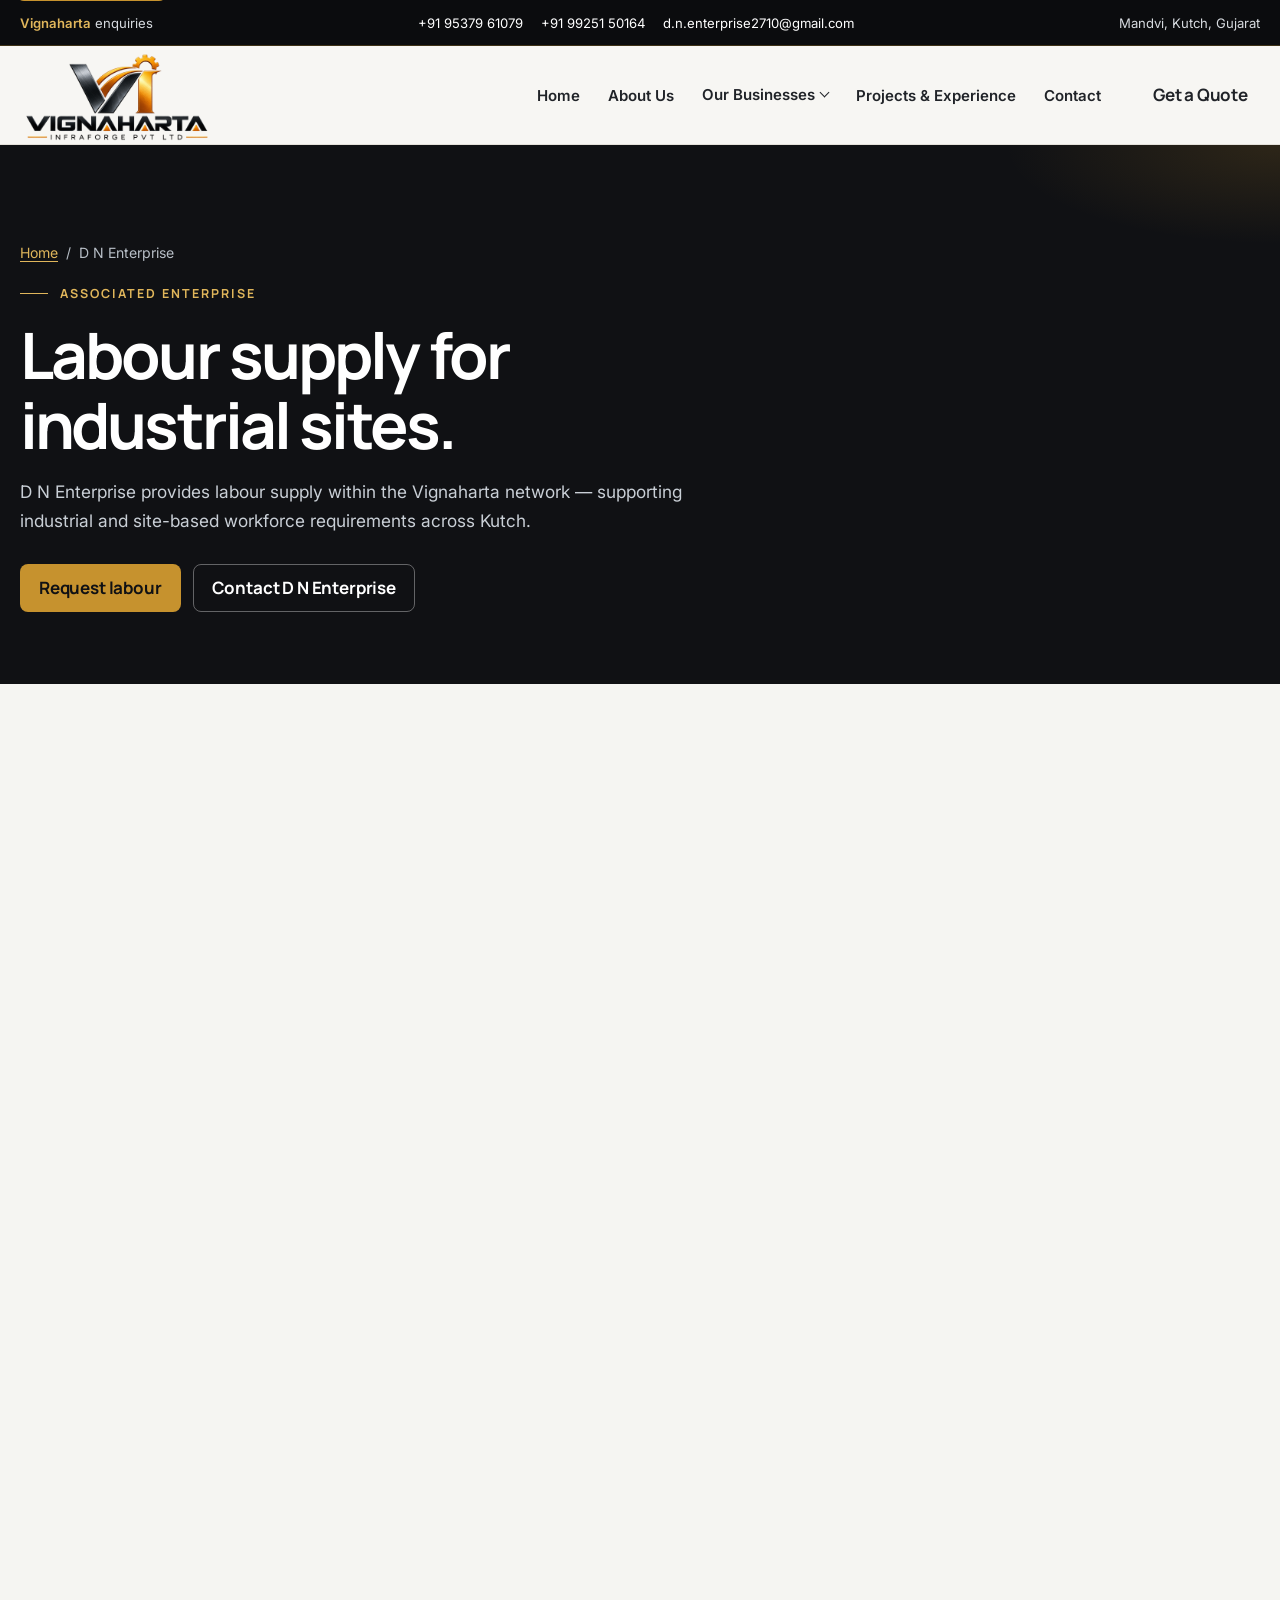
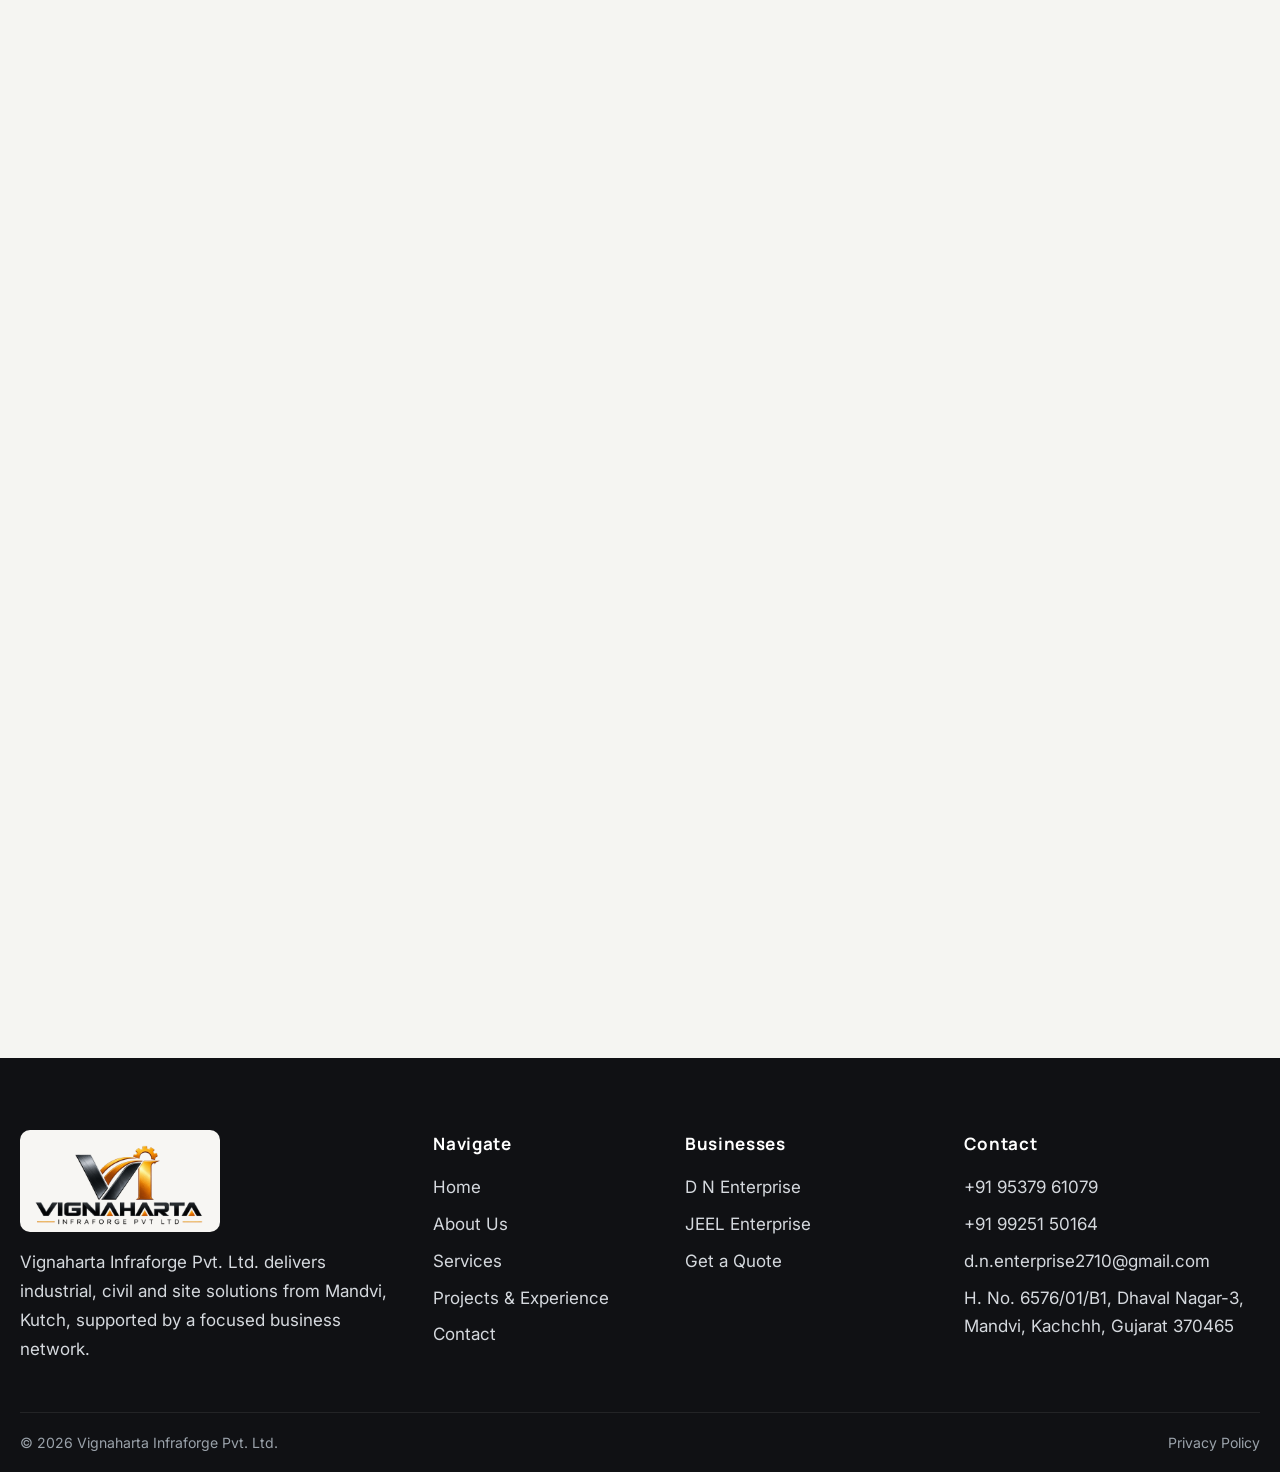
<file: dn-enterprise.html>
<!DOCTYPE html>
<html lang="en">
<head>
  <meta charset="utf-8">
  <meta name="viewport" content="width=device-width, initial-scale=1">
  <title>D N Enterprise | Labour Supply</title>
  <meta name="description" content="D N Enterprise supplies labour for industrial and site-based work in Mandvi, Kutch. Other site services are with Vignaharta Infraforge.">
  <link rel="canonical" href="https://www.vignahartainfraforgepvtltd.com/dn-enterprise.html">
  <meta property="og:title" content="D N Enterprise | Labour Supply">
  <meta property="og:description" content="D N Enterprise supplies labour only. Civil, material and site works are handled by Vignaharta Infraforge.">
  <meta property="og:type" content="website">
  <meta property="og:url" content="https://www.vignahartainfraforgepvtltd.com/dn-enterprise.html">
  <meta property="og:image" content="https://www.vignahartainfraforgepvtltd.com/assets/images/hero/hero.webp">
  <meta name="theme-color" content="#17191C">
  
  <link rel="icon" href="favicon.svg" type="image/svg+xml">
  <link rel="manifest" href="site.webmanifest">
  <link rel="preconnect" href="https://fonts.googleapis.com">
  <link rel="preconnect" href="https://fonts.gstatic.com" crossorigin>
  <link href="https://fonts.googleapis.com/css2?family=Inter:wght@400;500;600&family=Manrope:wght@500;600;700;800&display=swap" rel="stylesheet">
  <link rel="stylesheet" href="css/variables.css?v=7">
  <link rel="stylesheet" href="css/base.css?v=7">
  <link rel="stylesheet" href="css/components.css?v=7">
  <link rel="stylesheet" href="css/animations.css?v=7">
  <link rel="stylesheet" href="css/interior.css?v=7">
  
  <script type="application/ld+json">
  {
    "@context": "https://schema.org",
    "@type": "LocalBusiness",
    "name": "D N Enterprise",
    "description": "Labour supply in Mandvi, Kutch.",
    "email": "d.n.enterprise2710@gmail.com",
    "telephone": ["+919537961079", "+919925150164"],
    "address": {
      "@type": "PostalAddress",
      "streetAddress": "H. No. 6576/01/B1, Dhaval Nagar-3",
      "addressLocality": "Mandvi",
      "addressRegion": "Gujarat",
      "postalCode": "370465",
      "addressCountry": "IN"
    },
    "url": "https://www.vignahartainfraforgepvtltd.com/dn-enterprise.html"
  }
  </script>

</head>
<body data-page="dn">
  <a class="skip-link" href="#main">Skip to content</a>
  <div class="masthead" data-masthead>
    <div class="topbar">
      <div class="container topbar__inner">
        <p><span class="topbar__label">Vignaharta</span> enquiries</p>
        <div class="topbar__links">
          <a href="tel:+919537961079">+91 95379 61079</a>
          <a href="tel:+919925150164">+91 99251 50164</a>
          <a href="mailto:d.n.enterprise2710@gmail.com">d.n.enterprise2710@gmail.com</a>
        </div>
        <p class="topbar__place">Mandvi, Kutch, Gujarat</p>
      </div>
    </div>
    <header class="header">
      <div class="container header__inner">
        <a class="logo" href="index.html"><img src="assets/images/logo/vignaharta-logo.png" alt="Vignaharta Infraforge Pvt. Ltd." width="1024" height="512"></a>
        <button class="nav-toggle" type="button" aria-expanded="false" aria-controls="site-nav"><span class="sr-only">Open menu</span><span class="nav-toggle__bar"></span></button>
        <nav id="site-nav" class="nav" aria-label="Primary">
          <ul class="nav__list">
            <li><a href="index.html" data-nav="home">Home</a></li>
            <li><a href="about.html" data-nav="about">About Us</a></li>
            <li class="nav__drop">
              <button type="button" aria-expanded="false" aria-controls="business-menu">Our Businesses</button>
              <ul id="business-menu" class="dropdown">
                <li><a href="dn-enterprise.html" data-nav="dn">D N Enterprise<small>Labour supply</small></a></li>
                <li><a href="jeel-enterprise.html" data-nav="jeel">JEEL Enterprise<small>Mandvi, Kachchh</small></a></li>
              </ul>
            </li>
            <li><a href="projects.html" data-nav="projects">Projects &amp; Experience</a></li>
            <li><a href="contact.html" data-nav="contact">Contact</a></li>
          </ul>
          <a class="btn btn--gold" href="get-a-quote.html">Get a Quote</a>
        </nav>
      </div>
    </header>
  </div>
  <main id="main">

    <header class="page-hero">
      <div class="container">
        <p class="crumbs"><a href="index.html">Home</a> <span aria-hidden="true">/</span> D N Enterprise</p>
        <p class="eyebrow">Associated enterprise</p>
        <h1>Labour supply for industrial sites.</h1>
        <p class="lede">D N Enterprise provides labour supply within the Vignaharta network — supporting industrial and site-based workforce requirements across Kutch.</p>
        <div class="btn-row" style="margin-top: 28px;">
          <a class="btn btn--gold" href="get-a-quote.html?business=dn-enterprise&amp;service=labour-supply">Request labour</a>
          <a class="btn btn--ghost" href="#dn-contact">Contact D N Enterprise</a>
        </div>
      </div>
    </header>
    <section class="section">
      <div class="container split">
        <div class="stack reveal">
          <h2>About D N Enterprise</h2>
          <p>D N Enterprise is a proprietorship in Mandvi, Kutch, led by Dhanraj Naran Gadhvi. It specialises in labour supply for industrial and site-based operations.</p>
          <p>As part of the Vignaharta network, D N Enterprise focuses on workforce support while civil works, materials, cleaning and infrastructure remain with Vignaharta Infraforge.</p>
          <img class="content-media" src="assets/images/manpower/workforce.webp" alt="Labour crew walking through an industrial plant." width="1152" height="864" loading="lazy">
        </div>
        <aside class="panel reveal" id="dn-contact">
          <h3>Contact</h3>
          <ul class="detail-list">
            <li><span>Phone</span><a href="tel:+919537961079">+91 95379 61079</a></li>
            <li><span>Phone</span><a href="tel:+919925150164">+91 99251 50164</a></li>
            <li><span>Email</span><a href="mailto:d.n.enterprise2710@gmail.com">d.n.enterprise2710@gmail.com</a></li>
            <li><span>Address</span>H. No. 6576/01/B1, Dhaval Nagar-3, Mandvi, Kachchh, Gujarat 370465</li>
          </ul>
          <a class="link-arrow" href="https://www.google.com/maps/search/?api=1&amp;query=Dhaval+Nagar-3+Mandvi+Kutch+Gujarat+370465">Open a map search</a>
        </aside>
      </div>
    </section>
    <section class="section" style="padding-top:0;">
      <div class="container">
        <h2>The only service</h2>
        <div class="service-grid" style="margin-top:22px;">
          <article class="service-card"><h3>Labour supply</h3><p>Workers for an agreed industrial or site requirement, place and period.</p><a class="link-arrow" href="get-a-quote.html?business=dn-enterprise&amp;service=labour-supply">Request labour</a></article>
          <article class="service-card"><h3>Need anything else?</h3><p>Civil works, material supply, loading and shifting, industrial cleaning and infrastructure are with Vignaharta Infraforge.</p><a class="link-arrow" href="services.html">See Vignaharta services</a></article>
        </div>
      </div>
    </section>
    <section class="section" style="padding-top:0;">
      <div class="container stack">
        <h2>Listed client experience</h2>
        <p>These names are listed with D N Enterprise for labour supply. A name is not an endorsement, and it is not a claim that Vignaharta or JEEL Enterprise holds the same contract.</p>
        <p>SAL Steel · Jindal Saw Ltd. · Ashapura Minechem Ltd. · Adani Wilmar · Gallant TMT · Essar · Varrsana Ispat Ltd. · Nilkanth Company</p>
        <h2>Labour-supply sites</h2>
        <div class="card-grid">
          <article class="plain-card"><h3>Jindal Saw Ltd, Pragpar</h3><p>Pragpar, Mundra, Kutch. Labour supply recorded under D N Enterprise.</p></article>
          <article class="plain-card"><h3>Jindal Saw Ltd, Samaghogha</h3><p>Samaghogha. Listed with Pragpar as a D N Enterprise labour-supply site.</p></article>
        </div>
        <div class="btn-row">
          <a class="btn btn--gold" href="get-a-quote.html?business=dn-enterprise&amp;service=labour-supply">Request labour</a>
        </div>
      </div>
    </section>

  </main>
  <footer class="footer">
    <div class="container footer__grid">
      <div>
        <img class="footer__logo" src="assets/images/logo/vignaharta-logo.png" alt="" width="1024" height="512">
        <p>Vignaharta Infraforge Pvt. Ltd. delivers industrial, civil and site solutions from Mandvi, Kutch, supported by a focused business network.</p>
      </div>
      <div>
        <p class="footer__label">Navigate</p>
        <ul>
          <li><a href="index.html">Home</a></li>
          <li><a href="about.html">About Us</a></li>
          <li><a href="services.html">Services</a></li>
          <li><a href="projects.html">Projects &amp; Experience</a></li>
          <li><a href="contact.html">Contact</a></li>
        </ul>
      </div>
      <div>
        <p class="footer__label">Businesses</p>
        <ul>
          <li><a href="dn-enterprise.html">D N Enterprise</a></li>
          <li><a href="jeel-enterprise.html">JEEL Enterprise</a></li>
          <li><a href="get-a-quote.html">Get a Quote</a></li>
        </ul>
      </div>
      <div>
        <p class="footer__label">Contact</p>
        <address>
          <a href="tel:+919537961079">+91 95379 61079</a>
          <a href="tel:+919925150164">+91 99251 50164</a>
          <a href="mailto:d.n.enterprise2710@gmail.com">d.n.enterprise2710@gmail.com</a>
          <span>H. No. 6576/01/B1, Dhaval Nagar-3, Mandvi, Kachchh, Gujarat 370465</span>
        </address>
              </div>
    </div>
    <div class="container footer__bar">
      <p>© <span data-year>2026</span> Vignaharta Infraforge Pvt. Ltd.</p>
      <a href="privacy-policy.html">Privacy Policy</a>
    </div>
  </footer>
  <button class="to-top" type="button" hidden aria-label="Back to top">↑</button>
  <script src="js/configuration.js?v=7"></script>
  <script src="js/navigation.js?v=7"></script>
  <script src="js/animations.js?v=7"></script>
  
  <script src="js/main.js?v=7"></script>
</body>
</html>
</file>
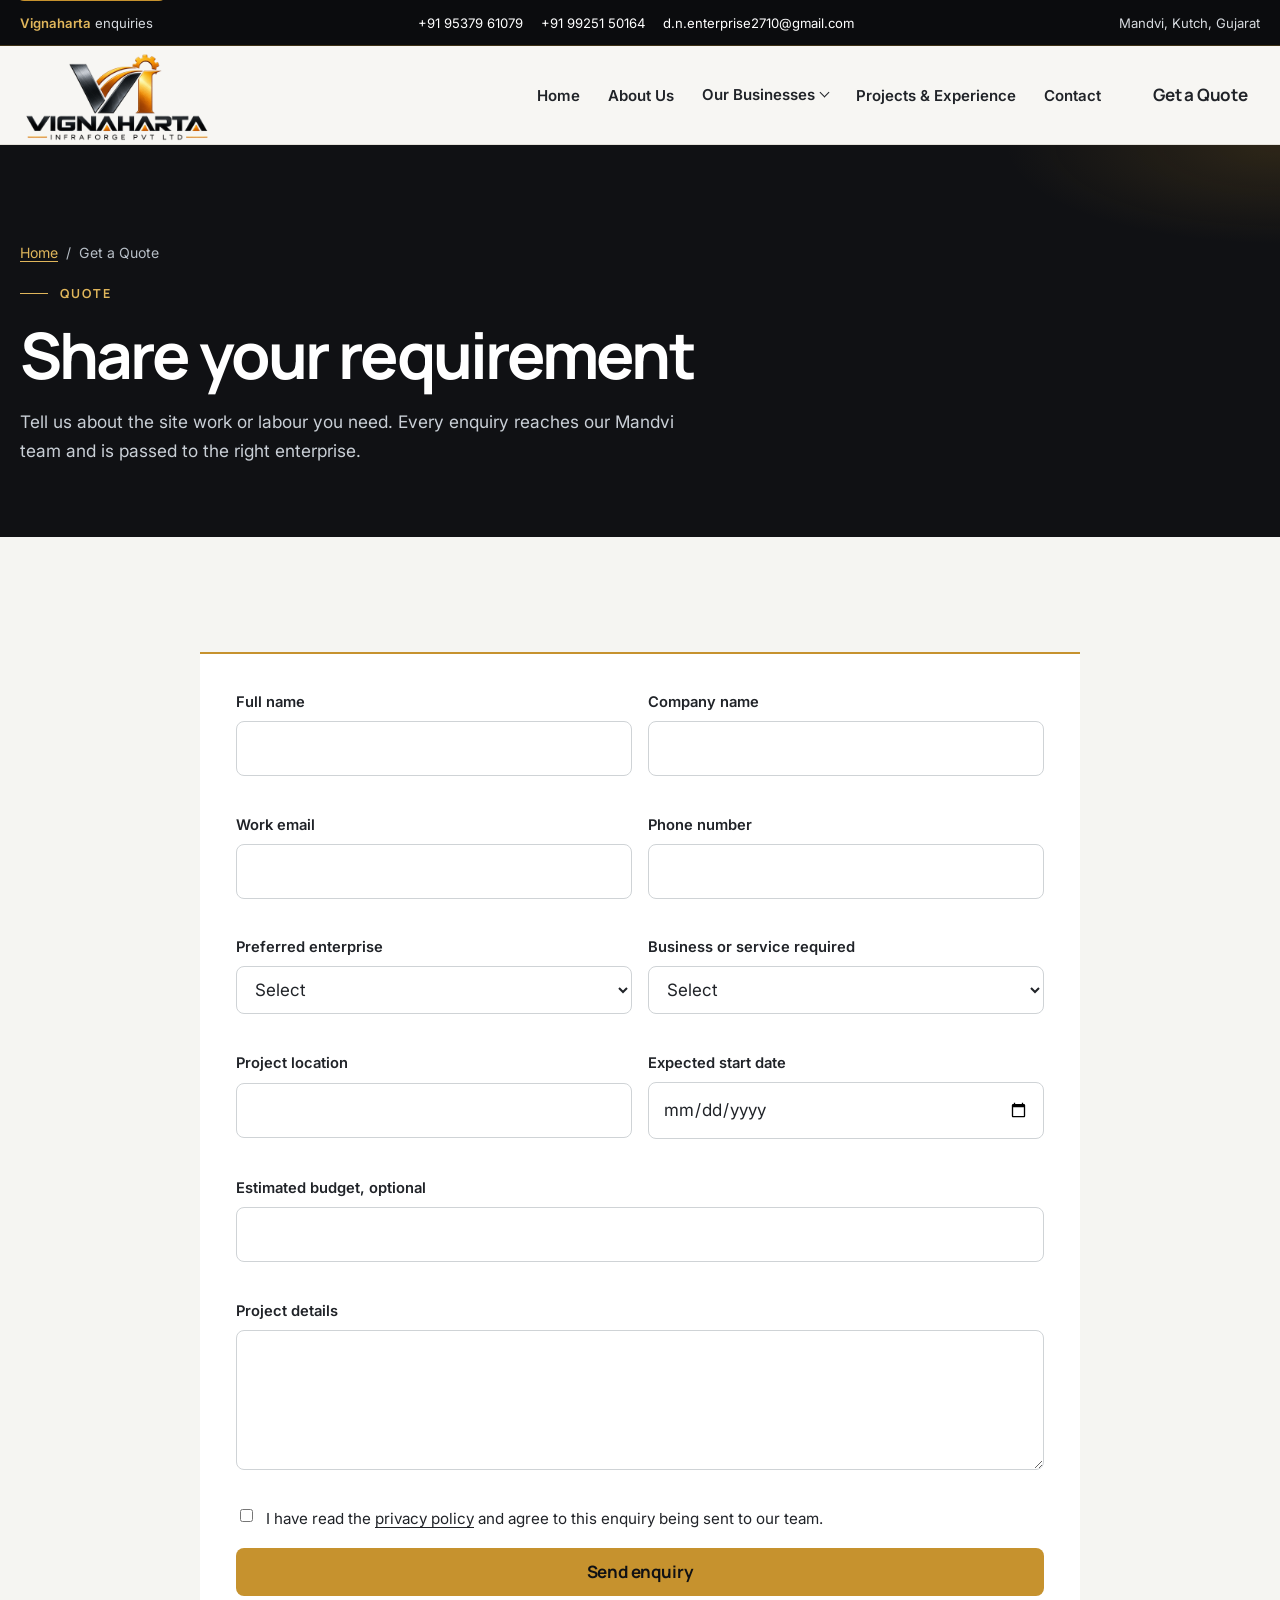
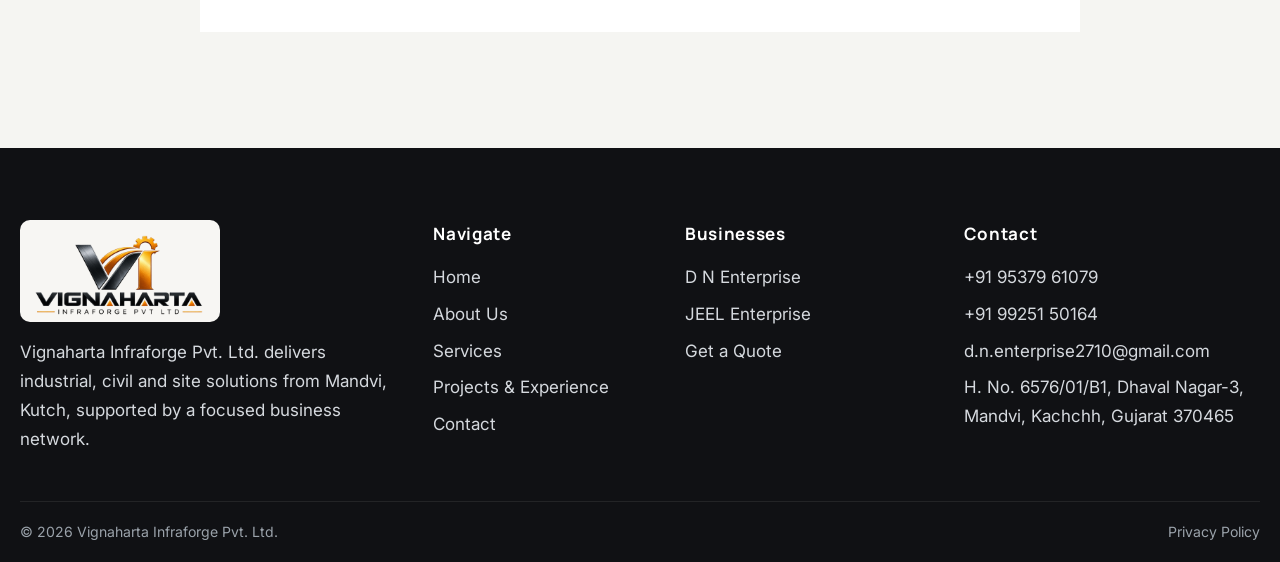
<file: get-a-quote.html>
<!DOCTYPE html>
<html lang="en">
<head>
  <meta charset="utf-8">
  <meta name="viewport" content="width=device-width, initial-scale=1">
  <title>Get a Quote | Vignaharta Infraforge Pvt. Ltd.</title>
  <meta name="description" content="Send a project or manpower enquiry to Vignaharta Infraforge, D N Enterprise or JEEL Enterprise.">
  <link rel="canonical" href="https://www.vignahartainfraforgepvtltd.com/get-a-quote.html">
  <meta property="og:title" content="Get a Quote | Vignaharta Infraforge Pvt. Ltd.">
  <meta property="og:description" content="Send a project or manpower enquiry to Vignaharta Infraforge, D N Enterprise or JEEL Enterprise.">
  <meta property="og:type" content="website">
  <meta property="og:url" content="https://www.vignahartainfraforgepvtltd.com/get-a-quote.html">
  <meta property="og:image" content="https://www.vignahartainfraforgepvtltd.com/assets/images/hero/hero.webp">
  <meta name="theme-color" content="#17191C">
  
  <link rel="icon" href="favicon.svg" type="image/svg+xml">
  <link rel="manifest" href="site.webmanifest">
  <link rel="preconnect" href="https://fonts.googleapis.com">
  <link rel="preconnect" href="https://fonts.gstatic.com" crossorigin>
  <link href="https://fonts.googleapis.com/css2?family=Inter:wght@400;500;600&family=Manrope:wght@500;600;700;800&display=swap" rel="stylesheet">
  <link rel="stylesheet" href="css/variables.css?v=7">
  <link rel="stylesheet" href="css/base.css?v=7">
  <link rel="stylesheet" href="css/components.css?v=7">
  <link rel="stylesheet" href="css/animations.css?v=7">
  <link rel="stylesheet" href="css/interior.css?v=7">
  
</head>
<body data-page="quote">
  <a class="skip-link" href="#main">Skip to content</a>
  <div class="masthead" data-masthead>
    <div class="topbar">
      <div class="container topbar__inner">
        <p><span class="topbar__label">Vignaharta</span> enquiries</p>
        <div class="topbar__links">
          <a href="tel:+919537961079">+91 95379 61079</a>
          <a href="tel:+919925150164">+91 99251 50164</a>
          <a href="mailto:d.n.enterprise2710@gmail.com">d.n.enterprise2710@gmail.com</a>
        </div>
        <p class="topbar__place">Mandvi, Kutch, Gujarat</p>
      </div>
    </div>
    <header class="header">
      <div class="container header__inner">
        <a class="logo" href="index.html"><img src="assets/images/logo/vignaharta-logo.png" alt="Vignaharta Infraforge Pvt. Ltd." width="1024" height="512"></a>
        <button class="nav-toggle" type="button" aria-expanded="false" aria-controls="site-nav"><span class="sr-only">Open menu</span><span class="nav-toggle__bar"></span></button>
        <nav id="site-nav" class="nav" aria-label="Primary">
          <ul class="nav__list">
            <li><a href="index.html" data-nav="home">Home</a></li>
            <li><a href="about.html" data-nav="about">About Us</a></li>
            <li class="nav__drop">
              <button type="button" aria-expanded="false" aria-controls="business-menu">Our Businesses</button>
              <ul id="business-menu" class="dropdown">
                <li><a href="dn-enterprise.html" data-nav="dn">D N Enterprise<small>Labour supply</small></a></li>
                <li><a href="jeel-enterprise.html" data-nav="jeel">JEEL Enterprise<small>Mandvi, Kachchh</small></a></li>
              </ul>
            </li>
            <li><a href="projects.html" data-nav="projects">Projects &amp; Experience</a></li>
            <li><a href="contact.html" data-nav="contact">Contact</a></li>
          </ul>
          <a class="btn btn--gold" href="get-a-quote.html">Get a Quote</a>
        </nav>
      </div>
    </header>
  </div>
  <main id="main">

    <header class="page-hero">
      <div class="container">
        <p class="crumbs"><a href="index.html">Home</a> <span aria-hidden="true">/</span> Get a Quote</p>
        <p class="eyebrow">Quote</p>
        <h1>Share your requirement</h1>
        <p class="lede">Tell us about the site work or labour you need. Every enquiry reaches our Mandvi team and is passed to the right enterprise.</p>
      </div>
    </header>
    <section class="section">
      <div class="container" style="max-width: 880px;">
        <form class="form panel" data-quote-form novalidate>
          <div class="form__grid">
            <div class="field"><label for="name">Full name</label><input id="name" name="name" required autocomplete="name"><span class="error"></span></div>
            <div class="field"><label for="company">Company name</label><input id="company" name="company" autocomplete="organization"><span class="error"></span></div>
            <div class="field"><label for="email">Work email</label><input id="email" name="email" type="email" required autocomplete="email"><span class="error"></span></div>
            <div class="field"><label for="phone">Phone number</label><input id="phone" name="phone" type="tel" required autocomplete="tel" inputmode="tel"><span class="error"></span></div>
            <div class="field"><label for="business">Preferred enterprise</label>
              <select id="business" name="business" required>
                <option value="">Select</option>
                <option value="vignaharta">Vignaharta Infraforge Pvt. Ltd.</option>
                <option value="dn-enterprise">D N Enterprise</option>
                <option value="jeel-enterprise">JEEL Enterprise</option>
              </select><span class="error"></span>
            </div>
            <div class="field"><label for="service">Business or service required</label>
              <select id="service" name="service" required>
                <option value="">Select</option>
                <option value="labour-supply">Labour supply — D N Enterprise</option>
                <option value="civil">Civil and construction — Vignaharta</option>
                <option value="materials">Material supply and shifting — Vignaharta</option>
                <option value="cleaning">Industrial cleaning — Vignaharta</option>
                <option value="infrastructure">Infrastructure and RCC — Vignaharta</option>
                <option value="general">General enquiry</option>
                <option value="other">Other</option>
              </select><span class="error"></span>
            </div>
            <div class="field"><label for="location">Project location</label><input id="location" name="location" required><span class="error"></span></div>
            <div class="field"><label for="start">Expected start date</label><input id="start" name="start" type="date"><span class="error"></span></div>
            <div class="field field--full"><label for="budget">Estimated budget, optional</label><input id="budget" name="budget"><span class="error"></span></div>
            <div class="field field--full"><label for="details">Project details</label><textarea id="details" name="details" required></textarea><span class="error"></span></div>
          </div>
          <div class="extra-fields" data-extra-fields>
            <div class="field"><label for="workers">Number of workers required</label><input id="workers" name="workers"><span class="error"></span></div>
            <div class="field"><label for="workforce">Type of workforce</label><input id="workforce" name="workforce"><span class="error"></span></div>
            <div class="field"><label for="duration">Expected duration</label><input id="duration" name="duration"><span class="error"></span></div>
            <div class="field"><label for="shift">Shift or schedule</label><input id="shift" name="shift"><span class="error"></span></div>
          </div>
          <div class="honeypot" aria-hidden="true"><label>Leave blank<input name="_honey" tabindex="-1" autocomplete="off"></label></div>
          <div class="check">
            <input id="consent" name="consent" type="checkbox" value="yes" required>
            <span><label for="consent">I have read the <a href="privacy-policy.html">privacy policy</a> and agree to this enquiry being sent to our team.</label><span class="error"></span></span>
          </div>
          <p class="form-status" data-form-status role="status"></p>
          <button class="btn btn--gold" type="submit">Send enquiry</button>
        </form>
      </div>
    </section>

  </main>
  <footer class="footer">
    <div class="container footer__grid">
      <div>
        <img class="footer__logo" src="assets/images/logo/vignaharta-logo.png" alt="" width="1024" height="512">
        <p>Vignaharta Infraforge Pvt. Ltd. delivers industrial, civil and site solutions from Mandvi, Kutch, supported by a focused business network.</p>
      </div>
      <div>
        <p class="footer__label">Navigate</p>
        <ul>
          <li><a href="index.html">Home</a></li>
          <li><a href="about.html">About Us</a></li>
          <li><a href="services.html">Services</a></li>
          <li><a href="projects.html">Projects &amp; Experience</a></li>
          <li><a href="contact.html">Contact</a></li>
        </ul>
      </div>
      <div>
        <p class="footer__label">Businesses</p>
        <ul>
          <li><a href="dn-enterprise.html">D N Enterprise</a></li>
          <li><a href="jeel-enterprise.html">JEEL Enterprise</a></li>
          <li><a href="get-a-quote.html">Get a Quote</a></li>
        </ul>
      </div>
      <div>
        <p class="footer__label">Contact</p>
        <address>
          <a href="tel:+919537961079">+91 95379 61079</a>
          <a href="tel:+919925150164">+91 99251 50164</a>
          <a href="mailto:d.n.enterprise2710@gmail.com">d.n.enterprise2710@gmail.com</a>
          <span>H. No. 6576/01/B1, Dhaval Nagar-3, Mandvi, Kachchh, Gujarat 370465</span>
        </address>
              </div>
    </div>
    <div class="container footer__bar">
      <p>© <span data-year>2026</span> Vignaharta Infraforge Pvt. Ltd.</p>
      <a href="privacy-policy.html">Privacy Policy</a>
    </div>
  </footer>
  <button class="to-top" type="button" hidden aria-label="Back to top">↑</button>
  <script src="js/configuration.js?v=7"></script>
  <script src="js/navigation.js?v=7"></script>
  <script src="js/animations.js?v=7"></script>
  <script src="js/forms.js?v=7"></script>
  <script src="js/main.js?v=7"></script>
</body>
</html>
</file>
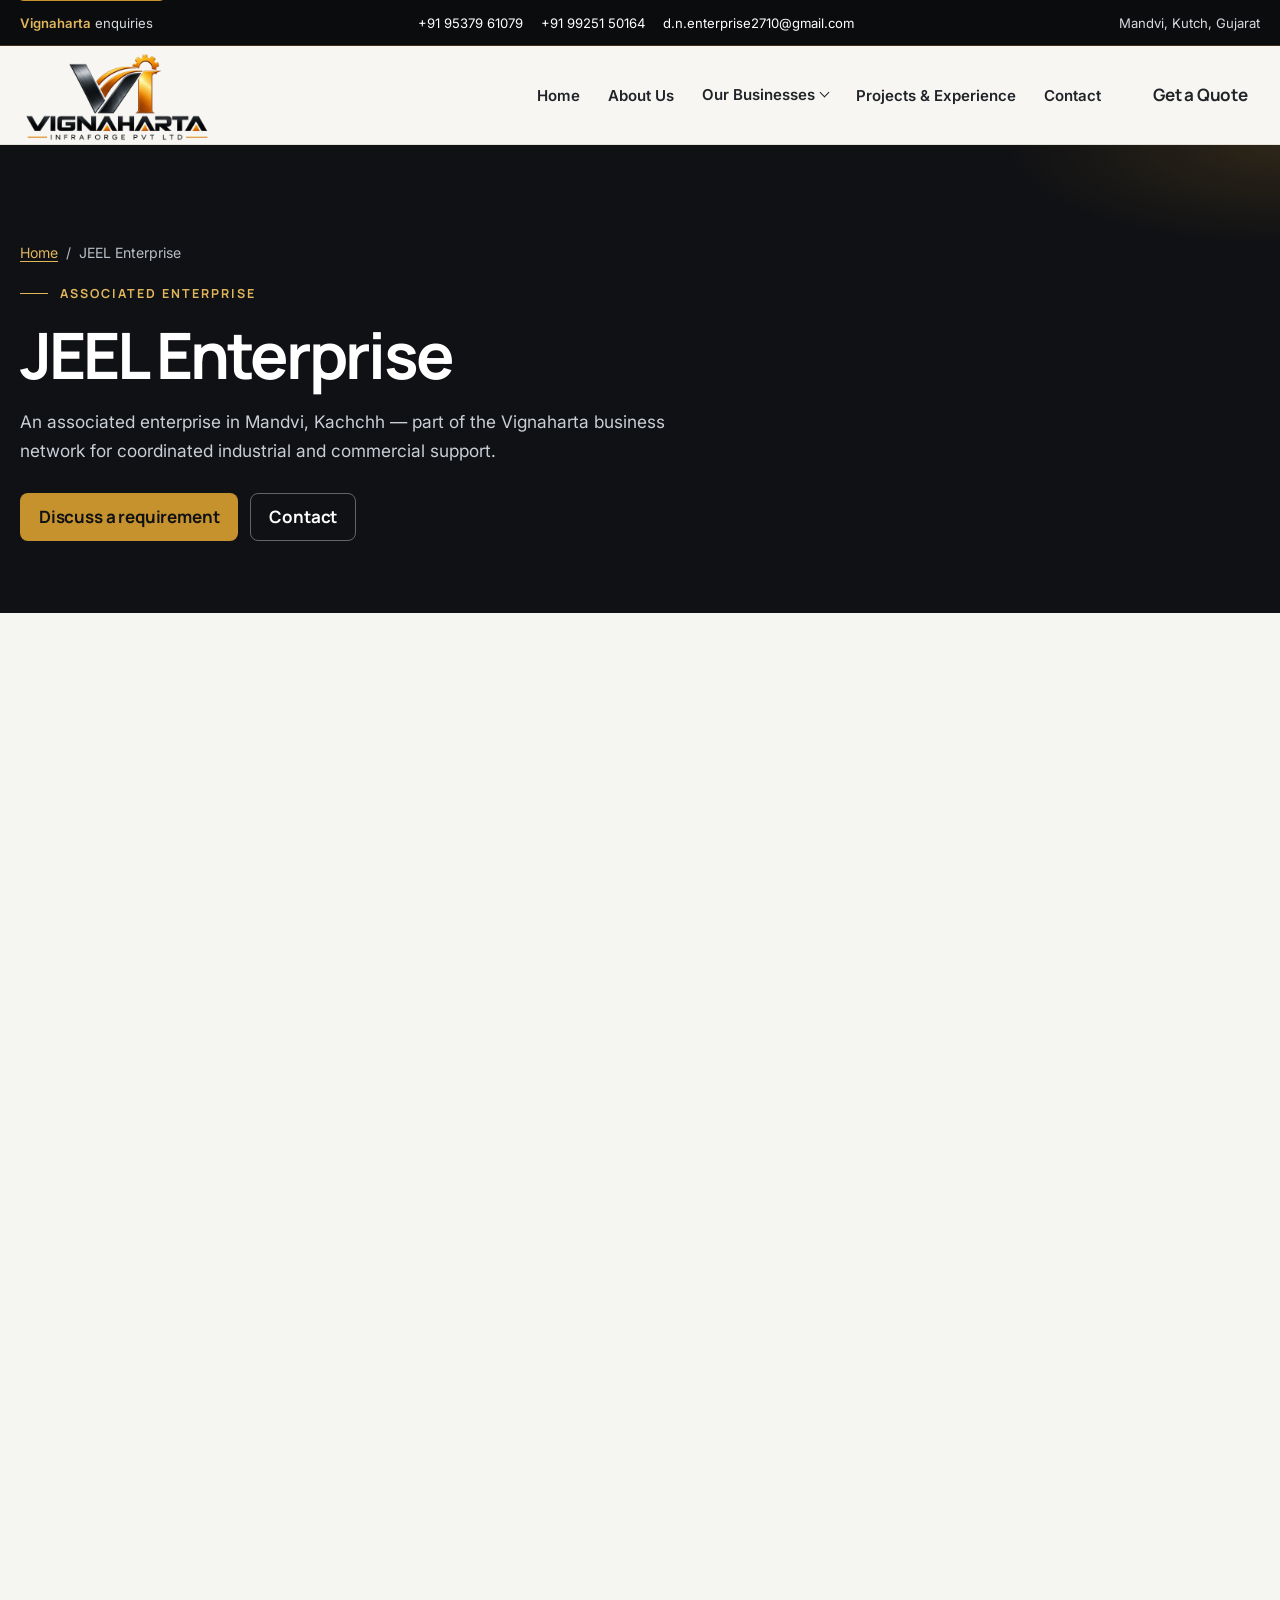
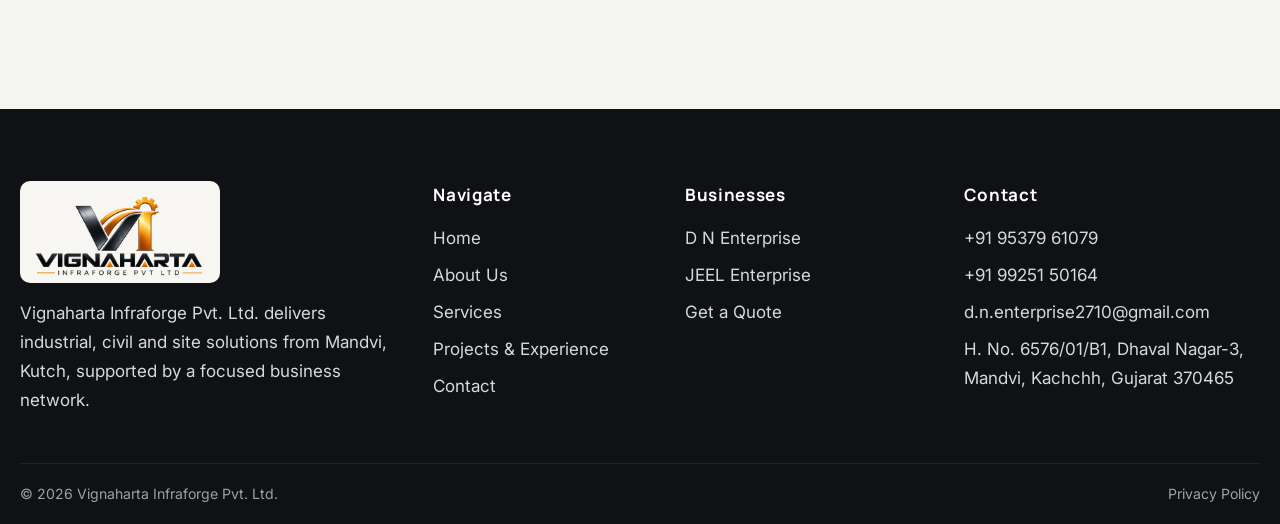
<file: jeel-enterprise.html>
<!DOCTYPE html>
<html lang="en">
<head>
  <meta charset="utf-8">
  <meta name="viewport" content="width=device-width, initial-scale=1">
  <title>JEEL Enterprise | Vignaharta Infraforge</title>
  <meta name="description" content="JEEL Enterprise is a proprietorship in Mandvi, Kachchh, Gujarat. Services will be published when they are confirmed.">
  <link rel="canonical" href="https://www.vignahartainfraforgepvtltd.com/jeel-enterprise.html">
  <meta property="og:title" content="JEEL Enterprise | Vignaharta Infraforge">
  <meta property="og:description" content="JEEL Enterprise is a proprietorship in Mandvi, Kachchh, Gujarat. Services will be published when they are confirmed.">
  <meta property="og:type" content="website">
  <meta property="og:url" content="https://www.vignahartainfraforgepvtltd.com/jeel-enterprise.html">
  <meta property="og:image" content="https://www.vignahartainfraforgepvtltd.com/assets/images/hero/hero.webp">
  <meta name="theme-color" content="#17191C">
  
  <link rel="icon" href="favicon.svg" type="image/svg+xml">
  <link rel="manifest" href="site.webmanifest">
  <link rel="preconnect" href="https://fonts.googleapis.com">
  <link rel="preconnect" href="https://fonts.gstatic.com" crossorigin>
  <link href="https://fonts.googleapis.com/css2?family=Inter:wght@400;500;600&family=Manrope:wght@500;600;700;800&display=swap" rel="stylesheet">
  <link rel="stylesheet" href="css/variables.css?v=7">
  <link rel="stylesheet" href="css/base.css?v=7">
  <link rel="stylesheet" href="css/components.css?v=7">
  <link rel="stylesheet" href="css/animations.css?v=7">
  <link rel="stylesheet" href="css/interior.css?v=7">
  
</head>
<body data-page="jeel">
  <a class="skip-link" href="#main">Skip to content</a>
  <div class="masthead" data-masthead>
    <div class="topbar">
      <div class="container topbar__inner">
        <p><span class="topbar__label">Vignaharta</span> enquiries</p>
        <div class="topbar__links">
          <a href="tel:+919537961079">+91 95379 61079</a>
          <a href="tel:+919925150164">+91 99251 50164</a>
          <a href="mailto:d.n.enterprise2710@gmail.com">d.n.enterprise2710@gmail.com</a>
        </div>
        <p class="topbar__place">Mandvi, Kutch, Gujarat</p>
      </div>
    </div>
    <header class="header">
      <div class="container header__inner">
        <a class="logo" href="index.html"><img src="assets/images/logo/vignaharta-logo.png" alt="Vignaharta Infraforge Pvt. Ltd." width="1024" height="512"></a>
        <button class="nav-toggle" type="button" aria-expanded="false" aria-controls="site-nav"><span class="sr-only">Open menu</span><span class="nav-toggle__bar"></span></button>
        <nav id="site-nav" class="nav" aria-label="Primary">
          <ul class="nav__list">
            <li><a href="index.html" data-nav="home">Home</a></li>
            <li><a href="about.html" data-nav="about">About Us</a></li>
            <li class="nav__drop">
              <button type="button" aria-expanded="false" aria-controls="business-menu">Our Businesses</button>
              <ul id="business-menu" class="dropdown">
                <li><a href="dn-enterprise.html" data-nav="dn">D N Enterprise<small>Labour supply</small></a></li>
                <li><a href="jeel-enterprise.html" data-nav="jeel">JEEL Enterprise<small>Mandvi, Kachchh</small></a></li>
              </ul>
            </li>
            <li><a href="projects.html" data-nav="projects">Projects &amp; Experience</a></li>
            <li><a href="contact.html" data-nav="contact">Contact</a></li>
          </ul>
          <a class="btn btn--gold" href="get-a-quote.html">Get a Quote</a>
        </nav>
      </div>
    </header>
  </div>
  <main id="main">

    <header class="page-hero">
      <div class="container">
        <p class="crumbs"><a href="index.html">Home</a> <span aria-hidden="true">/</span> JEEL Enterprise</p>
        <p class="eyebrow">Associated enterprise</p>
        <h1>JEEL Enterprise</h1>
        <p class="lede">An associated enterprise in Mandvi, Kachchh — part of the Vignaharta business network for coordinated industrial and commercial support.</p>
        <div class="btn-row" style="margin-top:28px;">
          <a class="btn btn--gold" href="get-a-quote.html?business=jeel-enterprise&amp;service=general">Discuss a requirement</a>
          <a class="btn btn--ghost" href="contact.html?business=jeel-enterprise">Contact</a>
        </div>
      </div>
    </header>
    <section class="section">
      <div class="container split">
        <div class="stack reveal">
          <h2>About JEEL Enterprise</h2>
          <p>JEEL Enterprise operates from Mandvi, Kachchh, Gujarat and works within the Vignaharta network to support business and site-related requirements.</p>
          <p>Enquiries are handled through the same contact channel as Vignaharta Infraforge, so your message reaches a coordinated team quickly.</p>
        </div>
        <aside class="panel">
          <h3>Business details</h3>
          <ul class="detail-list">
            <li><span>Trade name</span>JEEL Enterprise</li>
            <li><span>Constitution</span>Proprietorship</li>
            <li><span>Location</span>Mandvi, Kachchh, Gujarat</li>
            <li><span>Phone</span><a href="tel:+919537961079">+91 95379 61079</a></li>
            <li><span>Email</span><a href="mailto:d.n.enterprise2710@gmail.com">d.n.enterprise2710@gmail.com</a></li>
          </ul>
        </aside>
      </div>
    </section>
    <section class="section" style="padding-top:0;">
      <div class="container stack">
        <h2>How we support</h2>
        <div class="service-grid" data-jeel-services>
          <article class="service-card"><h3>Business coordination</h3><p>Enquiry handling and coordination for requirements raised through the Vignaharta network.</p></article>
          <article class="service-card"><h3>Site support</h3><p>Practical support for industrial and commercial site needs routed through the network.</p></article>
        </div>
        <div class="btn-row">
          <a class="btn btn--gold" href="get-a-quote.html?business=jeel-enterprise&amp;service=general">Send an enquiry</a>
        </div>
      </div>
    </section>

  </main>
  <footer class="footer">
    <div class="container footer__grid">
      <div>
        <img class="footer__logo" src="assets/images/logo/vignaharta-logo.png" alt="" width="1024" height="512">
        <p>Vignaharta Infraforge Pvt. Ltd. delivers industrial, civil and site solutions from Mandvi, Kutch, supported by a focused business network.</p>
      </div>
      <div>
        <p class="footer__label">Navigate</p>
        <ul>
          <li><a href="index.html">Home</a></li>
          <li><a href="about.html">About Us</a></li>
          <li><a href="services.html">Services</a></li>
          <li><a href="projects.html">Projects &amp; Experience</a></li>
          <li><a href="contact.html">Contact</a></li>
        </ul>
      </div>
      <div>
        <p class="footer__label">Businesses</p>
        <ul>
          <li><a href="dn-enterprise.html">D N Enterprise</a></li>
          <li><a href="jeel-enterprise.html">JEEL Enterprise</a></li>
          <li><a href="get-a-quote.html">Get a Quote</a></li>
        </ul>
      </div>
      <div>
        <p class="footer__label">Contact</p>
        <address>
          <a href="tel:+919537961079">+91 95379 61079</a>
          <a href="tel:+919925150164">+91 99251 50164</a>
          <a href="mailto:d.n.enterprise2710@gmail.com">d.n.enterprise2710@gmail.com</a>
          <span>H. No. 6576/01/B1, Dhaval Nagar-3, Mandvi, Kachchh, Gujarat 370465</span>
        </address>
              </div>
    </div>
    <div class="container footer__bar">
      <p>© <span data-year>2026</span> Vignaharta Infraforge Pvt. Ltd.</p>
      <a href="privacy-policy.html">Privacy Policy</a>
    </div>
  </footer>
  <button class="to-top" type="button" hidden aria-label="Back to top">↑</button>
  <script src="js/configuration.js?v=7"></script>
  <script src="js/navigation.js?v=7"></script>
  <script src="js/animations.js?v=7"></script>
  <script>
      (function () {
        var jeel = window.SITE && window.SITE.jeel;
        var slot = document.querySelector("[data-jeel-services]");
        if (!jeel || !slot || !jeel.services || !jeel.services.length) return;
        var grid = document.createElement("div");
        grid.className = "service-grid";
        jeel.services.forEach(function (item) {
          var card = document.createElement("article");
          card.className = "service-card";
          card.innerHTML = "<h3></h3><p></p>";
          card.querySelector("h3").textContent = item.title || "";
          card.querySelector("p").textContent = item.text || "";
          grid.appendChild(card);
        });
        slot.replaceWith(grid);
      })();
    </script>
  <script src="js/main.js?v=7"></script>
</body>
</html>
</file>
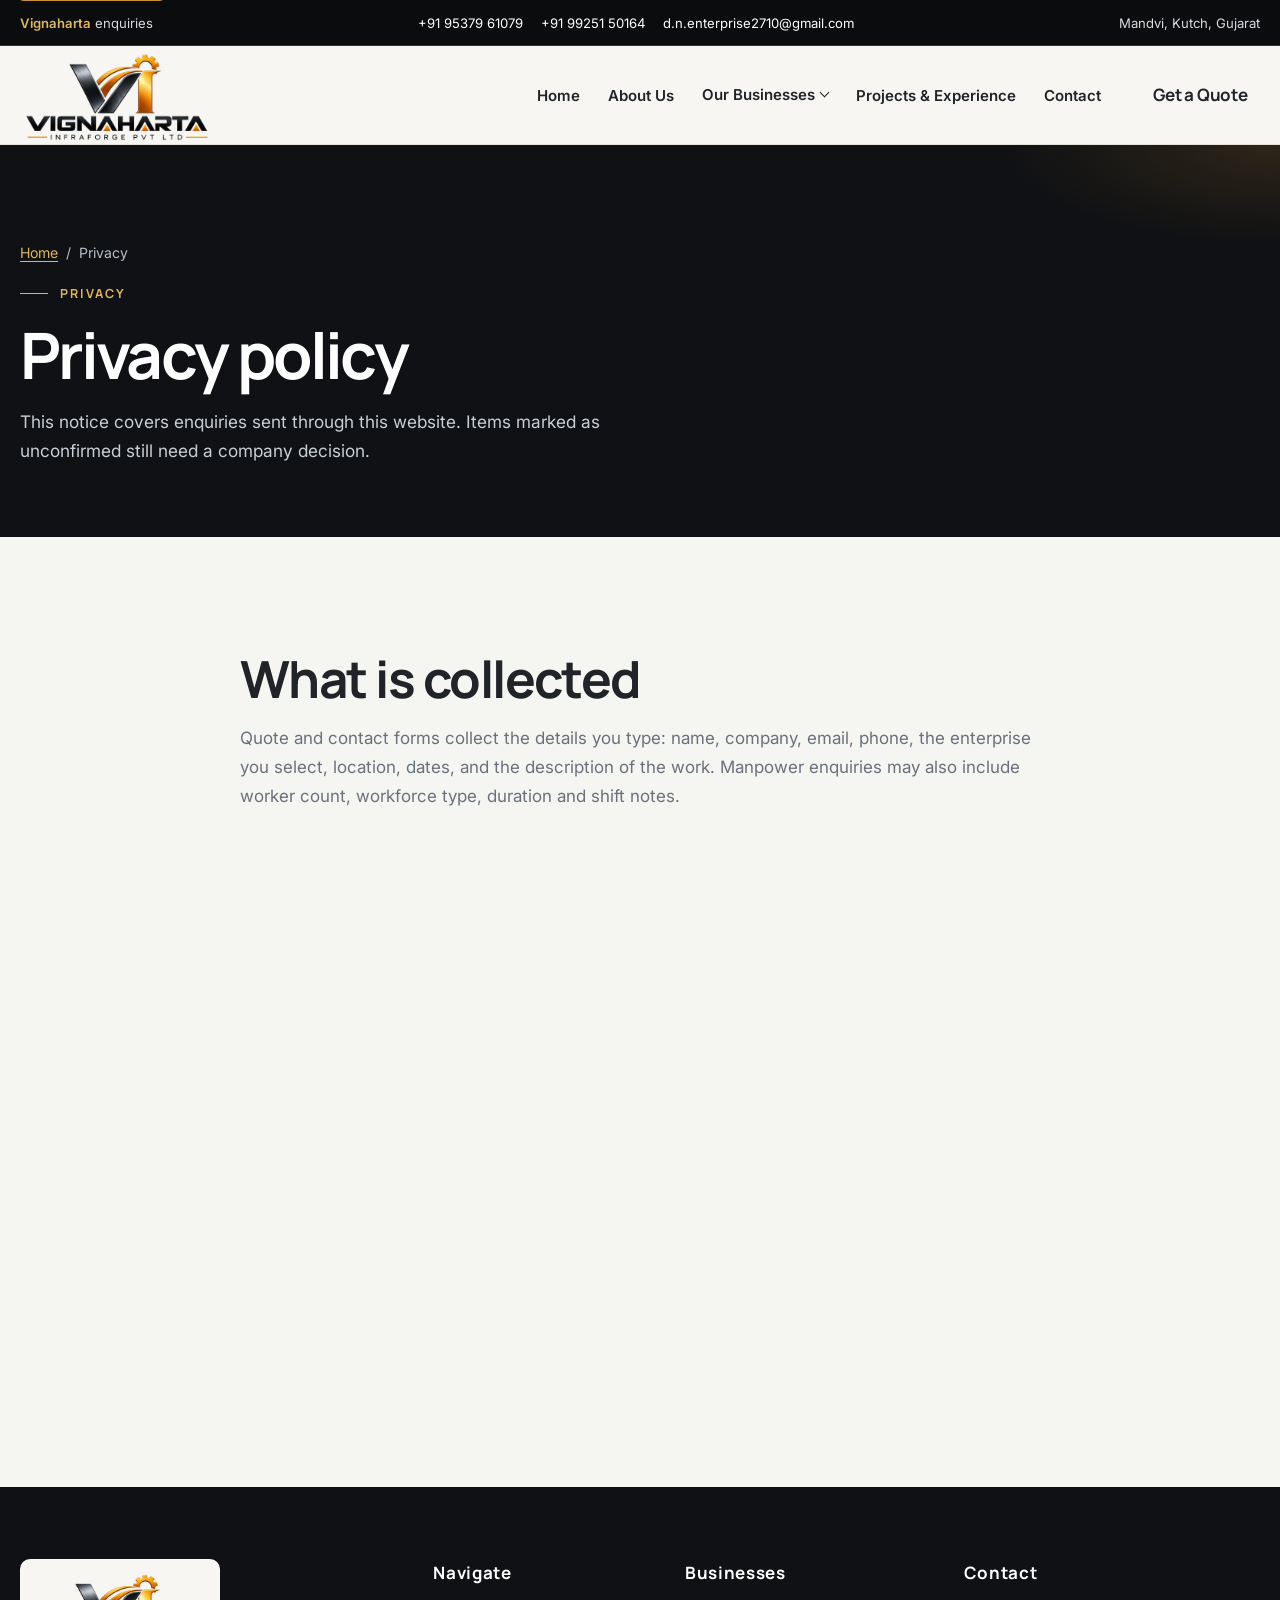
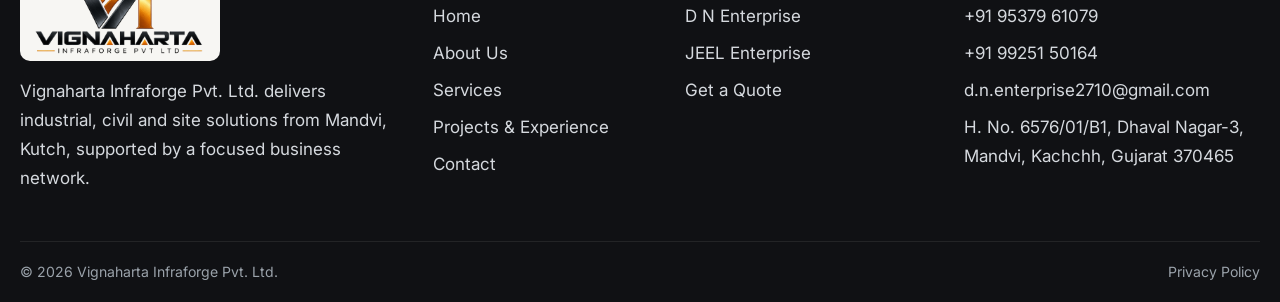
<file: privacy-policy.html>
<!DOCTYPE html>
<html lang="en">
<head>
  <meta charset="utf-8">
  <meta name="viewport" content="width=device-width, initial-scale=1">
  <title>Privacy Policy | Vignaharta Infraforge Pvt. Ltd.</title>
  <meta name="description" content="How enquiry information is collected and handled on the Vignaharta Infraforge website.">
  <link rel="canonical" href="https://www.vignahartainfraforgepvtltd.com/privacy-policy.html">
  <meta property="og:title" content="Privacy Policy | Vignaharta Infraforge Pvt. Ltd.">
  <meta property="og:description" content="How enquiry information is collected and handled on the Vignaharta Infraforge website.">
  <meta property="og:type" content="website">
  <meta property="og:url" content="https://www.vignahartainfraforgepvtltd.com/privacy-policy.html">
  <meta property="og:image" content="https://www.vignahartainfraforgepvtltd.com/assets/images/hero/hero.webp">
  <meta name="theme-color" content="#17191C">
  
  <link rel="icon" href="favicon.svg" type="image/svg+xml">
  <link rel="manifest" href="site.webmanifest">
  <link rel="preconnect" href="https://fonts.googleapis.com">
  <link rel="preconnect" href="https://fonts.gstatic.com" crossorigin>
  <link href="https://fonts.googleapis.com/css2?family=Inter:wght@400;500;600&family=Manrope:wght@500;600;700;800&display=swap" rel="stylesheet">
  <link rel="stylesheet" href="css/variables.css?v=7">
  <link rel="stylesheet" href="css/base.css?v=7">
  <link rel="stylesheet" href="css/components.css?v=7">
  <link rel="stylesheet" href="css/animations.css?v=7">
  <link rel="stylesheet" href="css/interior.css?v=7">
  
</head>
<body data-page="privacy">
  <a class="skip-link" href="#main">Skip to content</a>
  <div class="masthead" data-masthead>
    <div class="topbar">
      <div class="container topbar__inner">
        <p><span class="topbar__label">Vignaharta</span> enquiries</p>
        <div class="topbar__links">
          <a href="tel:+919537961079">+91 95379 61079</a>
          <a href="tel:+919925150164">+91 99251 50164</a>
          <a href="mailto:d.n.enterprise2710@gmail.com">d.n.enterprise2710@gmail.com</a>
        </div>
        <p class="topbar__place">Mandvi, Kutch, Gujarat</p>
      </div>
    </div>
    <header class="header">
      <div class="container header__inner">
        <a class="logo" href="index.html"><img src="assets/images/logo/vignaharta-logo.png" alt="Vignaharta Infraforge Pvt. Ltd." width="1024" height="512"></a>
        <button class="nav-toggle" type="button" aria-expanded="false" aria-controls="site-nav"><span class="sr-only">Open menu</span><span class="nav-toggle__bar"></span></button>
        <nav id="site-nav" class="nav" aria-label="Primary">
          <ul class="nav__list">
            <li><a href="index.html" data-nav="home">Home</a></li>
            <li><a href="about.html" data-nav="about">About Us</a></li>
            <li class="nav__drop">
              <button type="button" aria-expanded="false" aria-controls="business-menu">Our Businesses</button>
              <ul id="business-menu" class="dropdown">
                <li><a href="dn-enterprise.html" data-nav="dn">D N Enterprise<small>Labour supply</small></a></li>
                <li><a href="jeel-enterprise.html" data-nav="jeel">JEEL Enterprise<small>Mandvi, Kachchh</small></a></li>
              </ul>
            </li>
            <li><a href="projects.html" data-nav="projects">Projects &amp; Experience</a></li>
            <li><a href="contact.html" data-nav="contact">Contact</a></li>
          </ul>
          <a class="btn btn--gold" href="get-a-quote.html">Get a Quote</a>
        </nav>
      </div>
    </header>
  </div>
  <main id="main">

    <header class="page-hero">
      <div class="container">
        <p class="crumbs"><a href="index.html">Home</a> <span aria-hidden="true">/</span> Privacy</p>
        <p class="eyebrow">Privacy</p>
        <h1>Privacy policy</h1>
        <p class="lede">This notice covers enquiries sent through this website. Items marked as unconfirmed still need a company decision.</p>
      </div>
    </header>
    <section class="section">
      <div class="container stack" style="max-width: 800px;">
        <h2>What is collected</h2>
        <p>Quote and contact forms collect the details you type: name, company, email, phone, the enterprise you select, location, dates, and the description of the work. Manpower enquiries may also include worker count, workforce type, duration and shift notes.</p>
        <h2>Why it is collected</h2>
        <p>The information is used only to understand the enquiry and direct it to the selected enterprise. It is not sold, and it is not stored in your browser.</p>
        <h2>How it is sent</h2>
        <p>Enquiry forms are submitted through FormSubmit for delivery to d.n.enterprise2710@gmail.com. That provider processes the message in order to deliver the email to our team.</p>
        <h2>How long it is kept</h2>
        <p>Enquiry messages are retained as ordinary business correspondence in our mailbox for as long as needed to respond and follow up on the requirement.</p>
        <h2>Your request</h2>
        <p>To ask about an enquiry you sent, email <a href="mailto:d.n.enterprise2710@gmail.com">d.n.enterprise2710@gmail.com</a> or call +91 95379 61079.</p>
      </div>
    </section>

  </main>
  <footer class="footer">
    <div class="container footer__grid">
      <div>
        <img class="footer__logo" src="assets/images/logo/vignaharta-logo.png" alt="" width="1024" height="512">
        <p>Vignaharta Infraforge Pvt. Ltd. delivers industrial, civil and site solutions from Mandvi, Kutch, supported by a focused business network.</p>
      </div>
      <div>
        <p class="footer__label">Navigate</p>
        <ul>
          <li><a href="index.html">Home</a></li>
          <li><a href="about.html">About Us</a></li>
          <li><a href="services.html">Services</a></li>
          <li><a href="projects.html">Projects &amp; Experience</a></li>
          <li><a href="contact.html">Contact</a></li>
        </ul>
      </div>
      <div>
        <p class="footer__label">Businesses</p>
        <ul>
          <li><a href="dn-enterprise.html">D N Enterprise</a></li>
          <li><a href="jeel-enterprise.html">JEEL Enterprise</a></li>
          <li><a href="get-a-quote.html">Get a Quote</a></li>
        </ul>
      </div>
      <div>
        <p class="footer__label">Contact</p>
        <address>
          <a href="tel:+919537961079">+91 95379 61079</a>
          <a href="tel:+919925150164">+91 99251 50164</a>
          <a href="mailto:d.n.enterprise2710@gmail.com">d.n.enterprise2710@gmail.com</a>
          <span>H. No. 6576/01/B1, Dhaval Nagar-3, Mandvi, Kachchh, Gujarat 370465</span>
        </address>
              </div>
    </div>
    <div class="container footer__bar">
      <p>© <span data-year>2026</span> Vignaharta Infraforge Pvt. Ltd.</p>
      <a href="privacy-policy.html">Privacy Policy</a>
    </div>
  </footer>
  <button class="to-top" type="button" hidden aria-label="Back to top">↑</button>
  <script src="js/configuration.js?v=7"></script>
  <script src="js/navigation.js?v=7"></script>
  <script src="js/animations.js?v=7"></script>
  
  <script src="js/main.js?v=7"></script>
</body>
</html>
</file>
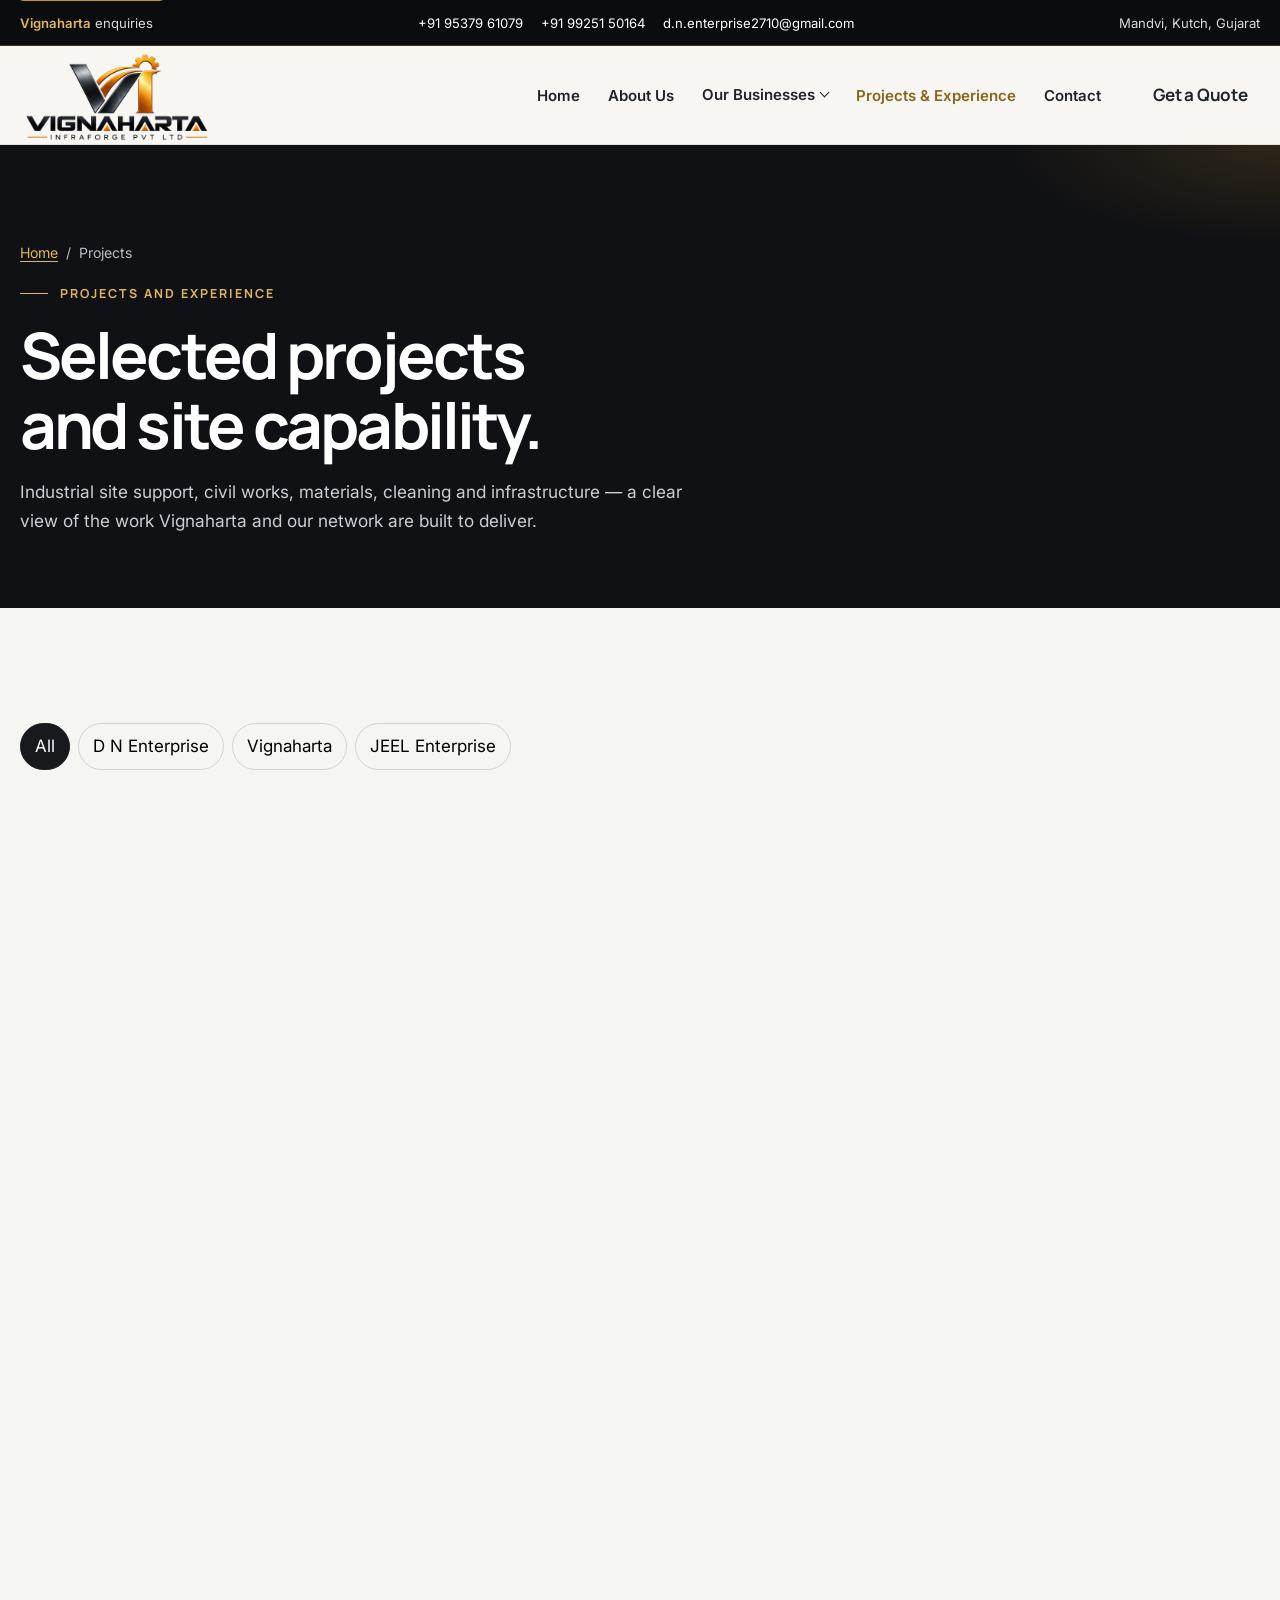
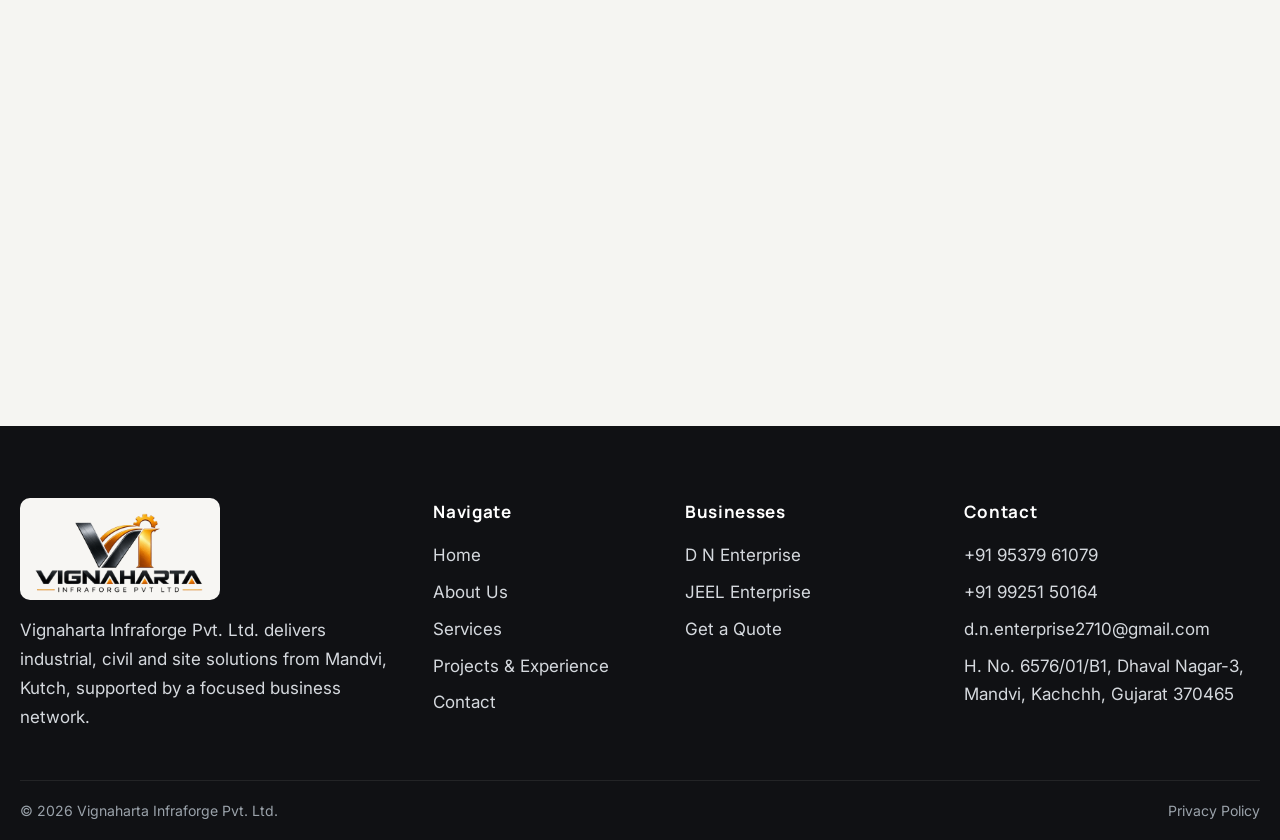
<file: projects.html>
<!DOCTYPE html>
<html lang="en">
<head>
  <meta charset="utf-8">
  <meta name="viewport" content="width=device-width, initial-scale=1">
  <title>Projects and Experience | Vignaharta Infraforge</title>
  <meta name="description" content="Recorded D N Enterprise work at Jindal Saw Ltd sites in Pragpar and Samaghogha, plus unlabeled photographs from the company profile.">
  <link rel="canonical" href="https://www.vignahartainfraforgepvtltd.com/projects.html">
  <meta property="og:title" content="Projects and Experience | Vignaharta Infraforge">
  <meta property="og:description" content="Recorded D N Enterprise work at Jindal Saw Ltd sites in Pragpar and Samaghogha, plus unlabeled photographs from the company profile.">
  <meta property="og:type" content="website">
  <meta property="og:url" content="https://www.vignahartainfraforgepvtltd.com/projects.html">
  <meta property="og:image" content="https://www.vignahartainfraforgepvtltd.com/assets/images/hero/hero.webp">
  <meta name="theme-color" content="#17191C">
  
  <link rel="icon" href="favicon.svg" type="image/svg+xml">
  <link rel="manifest" href="site.webmanifest">
  <link rel="preconnect" href="https://fonts.googleapis.com">
  <link rel="preconnect" href="https://fonts.gstatic.com" crossorigin>
  <link href="https://fonts.googleapis.com/css2?family=Inter:wght@400;500;600&family=Manrope:wght@500;600;700;800&display=swap" rel="stylesheet">
  <link rel="stylesheet" href="css/variables.css?v=7">
  <link rel="stylesheet" href="css/base.css?v=7">
  <link rel="stylesheet" href="css/components.css?v=7">
  <link rel="stylesheet" href="css/animations.css?v=7">
  <link rel="stylesheet" href="css/interior.css?v=7">
  
</head>
<body data-page="projects">
  <a class="skip-link" href="#main">Skip to content</a>
  <div class="masthead" data-masthead>
    <div class="topbar">
      <div class="container topbar__inner">
        <p><span class="topbar__label">Vignaharta</span> enquiries</p>
        <div class="topbar__links">
          <a href="tel:+919537961079">+91 95379 61079</a>
          <a href="tel:+919925150164">+91 99251 50164</a>
          <a href="mailto:d.n.enterprise2710@gmail.com">d.n.enterprise2710@gmail.com</a>
        </div>
        <p class="topbar__place">Mandvi, Kutch, Gujarat</p>
      </div>
    </div>
    <header class="header">
      <div class="container header__inner">
        <a class="logo" href="index.html"><img src="assets/images/logo/vignaharta-logo.png" alt="Vignaharta Infraforge Pvt. Ltd." width="1024" height="512"></a>
        <button class="nav-toggle" type="button" aria-expanded="false" aria-controls="site-nav"><span class="sr-only">Open menu</span><span class="nav-toggle__bar"></span></button>
        <nav id="site-nav" class="nav" aria-label="Primary">
          <ul class="nav__list">
            <li><a href="index.html" data-nav="home">Home</a></li>
            <li><a href="about.html" data-nav="about">About Us</a></li>
            <li class="nav__drop">
              <button type="button" aria-expanded="false" aria-controls="business-menu">Our Businesses</button>
              <ul id="business-menu" class="dropdown">
                <li><a href="dn-enterprise.html" data-nav="dn">D N Enterprise<small>Labour supply</small></a></li>
                <li><a href="jeel-enterprise.html" data-nav="jeel">JEEL Enterprise<small>Mandvi, Kachchh</small></a></li>
              </ul>
            </li>
            <li><a href="projects.html" data-nav="projects">Projects &amp; Experience</a></li>
            <li><a href="contact.html" data-nav="contact">Contact</a></li>
          </ul>
          <a class="btn btn--gold" href="get-a-quote.html">Get a Quote</a>
        </nav>
      </div>
    </header>
  </div>
  <main id="main">

    <header class="page-hero">
      <div class="container">
        <p class="crumbs"><a href="index.html">Home</a> <span aria-hidden="true">/</span> Projects</p>
        <p class="eyebrow">Projects and experience</p>
        <h1>Selected projects and site capability.</h1>
        <p class="lede">Industrial site support, civil works, materials, cleaning and infrastructure — a clear view of the work Vignaharta and our network are built to deliver.</p>
      </div>
    </header>
    <section class="section">
      <div class="container">
        <div class="filters" data-filters>
          <button type="button" data-filter="all" aria-pressed="true">All</button>
          <button type="button" data-filter="dn-enterprise" aria-pressed="false">D N Enterprise</button>
          <button type="button" data-filter="vignaharta" aria-pressed="false">Vignaharta</button>
          <button type="button" data-filter="jeel-enterprise" aria-pressed="false">JEEL Enterprise</button>
        </div>
        <div class="project-grid">
          <article class="plain-card" data-project="vignaharta">
            <img src="assets/images/infrastructure/civil.webp" alt="Civil works beside an industrial plant." width="1280" height="720" loading="lazy">
            <h3>Civil and approach works</h3>
            <p>Concrete, earthwork and approach development for industrial sites.</p>
          </article>
          <article class="plain-card" data-project="vignaharta">
            <img src="assets/images/infrastructure/materials.webp" alt="Steel bars being loaded onto a truck." width="1152" height="864" loading="lazy">
            <h3>Material supply and shifting</h3>
            <p>Supply, loading, unloading and shifting of site materials.</p>
          </article>
          <article class="plain-card" data-project="vignaharta">
            <img src="assets/images/infrastructure/cleaning.webp" alt="Industrial road sweeper." width="1152" height="864" loading="lazy">
            <h3>Industrial cleaning</h3>
            <p>Yard cleaning, road cleaning and housekeeping for plant environments.</p>
          </article>
          <article class="plain-card" data-project="vignaharta">
            <img src="assets/images/infrastructure/structure.webp" alt="Steel frame on concrete foundations." width="1152" height="864" loading="lazy">
            <h3>Infrastructure and RCC</h3>
            <p>Structural steel, RCC and infrastructure support for industrial growth.</p>
          </article>
          <article class="plain-card" data-project="dn-enterprise">
            <img src="assets/images/projects/labour-pragpar.webp" alt="Labour crew at an industrial plant." width="1152" height="864" loading="lazy">
            <p class="work-card__kicker">Pragpar, Mundra</p>
            <h3>Jindal Saw Ltd, Pragpar</h3>
            <p>Workforce and site coordination for industrial operations.</p>
          </article>
          <article class="plain-card" data-project="dn-enterprise">
            <img src="assets/images/projects/labour-samaghogha.webp" alt="Labour team near heavy equipment." width="1152" height="864" loading="lazy">
            <p class="work-card__kicker">Samaghogha</p>
            <h3>Jindal Saw Ltd, Samaghogha</h3>
            <p>Labour supply and on-site support for Samaghogha operations.</p>
          </article>
        </div>
        <p class="empty-note" data-filter-empty hidden style="margin-top:16px;">No projects in this category right now. Try another filter or contact us for similar work.</p>
        <div class="btn-row" style="margin-top:28px;">
          <a class="btn btn--gold" href="get-a-quote.html">Enquire about similar work</a>
        </div>
      </div>
    </section>

  </main>
  <footer class="footer">
    <div class="container footer__grid">
      <div>
        <img class="footer__logo" src="assets/images/logo/vignaharta-logo.png" alt="" width="1024" height="512">
        <p>Vignaharta Infraforge Pvt. Ltd. delivers industrial, civil and site solutions from Mandvi, Kutch, supported by a focused business network.</p>
      </div>
      <div>
        <p class="footer__label">Navigate</p>
        <ul>
          <li><a href="index.html">Home</a></li>
          <li><a href="about.html">About Us</a></li>
          <li><a href="services.html">Services</a></li>
          <li><a href="projects.html">Projects &amp; Experience</a></li>
          <li><a href="contact.html">Contact</a></li>
        </ul>
      </div>
      <div>
        <p class="footer__label">Businesses</p>
        <ul>
          <li><a href="dn-enterprise.html">D N Enterprise</a></li>
          <li><a href="jeel-enterprise.html">JEEL Enterprise</a></li>
          <li><a href="get-a-quote.html">Get a Quote</a></li>
        </ul>
      </div>
      <div>
        <p class="footer__label">Contact</p>
        <address>
          <a href="tel:+919537961079">+91 95379 61079</a>
          <a href="tel:+919925150164">+91 99251 50164</a>
          <a href="mailto:d.n.enterprise2710@gmail.com">d.n.enterprise2710@gmail.com</a>
          <span>H. No. 6576/01/B1, Dhaval Nagar-3, Mandvi, Kachchh, Gujarat 370465</span>
        </address>
              </div>
    </div>
    <div class="container footer__bar">
      <p>© <span data-year>2026</span> Vignaharta Infraforge Pvt. Ltd.</p>
      <a href="privacy-policy.html">Privacy Policy</a>
    </div>
  </footer>
  <button class="to-top" type="button" hidden aria-label="Back to top">↑</button>
  <script src="js/configuration.js?v=7"></script>
  <script src="js/navigation.js?v=7"></script>
  <script src="js/animations.js?v=7"></script>
  
  <script src="js/main.js?v=7"></script>
</body>
</html>
</file>
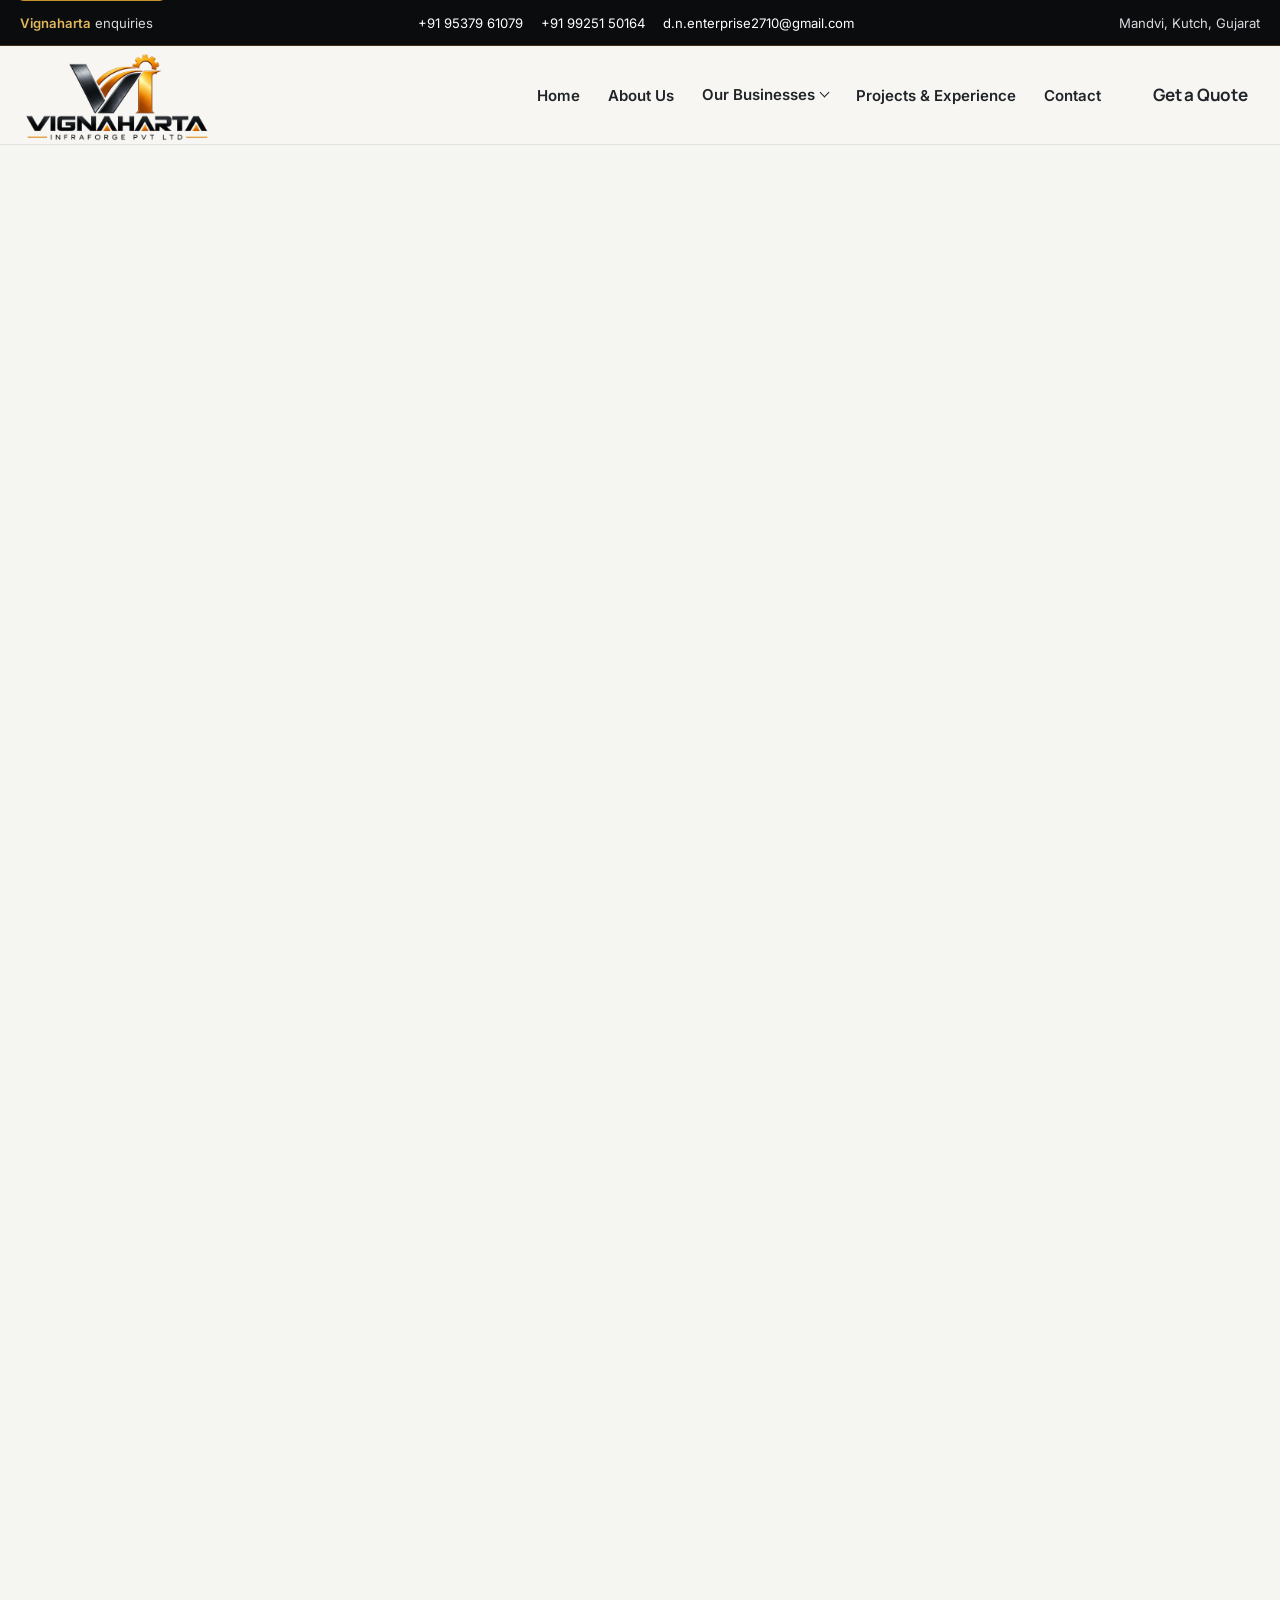
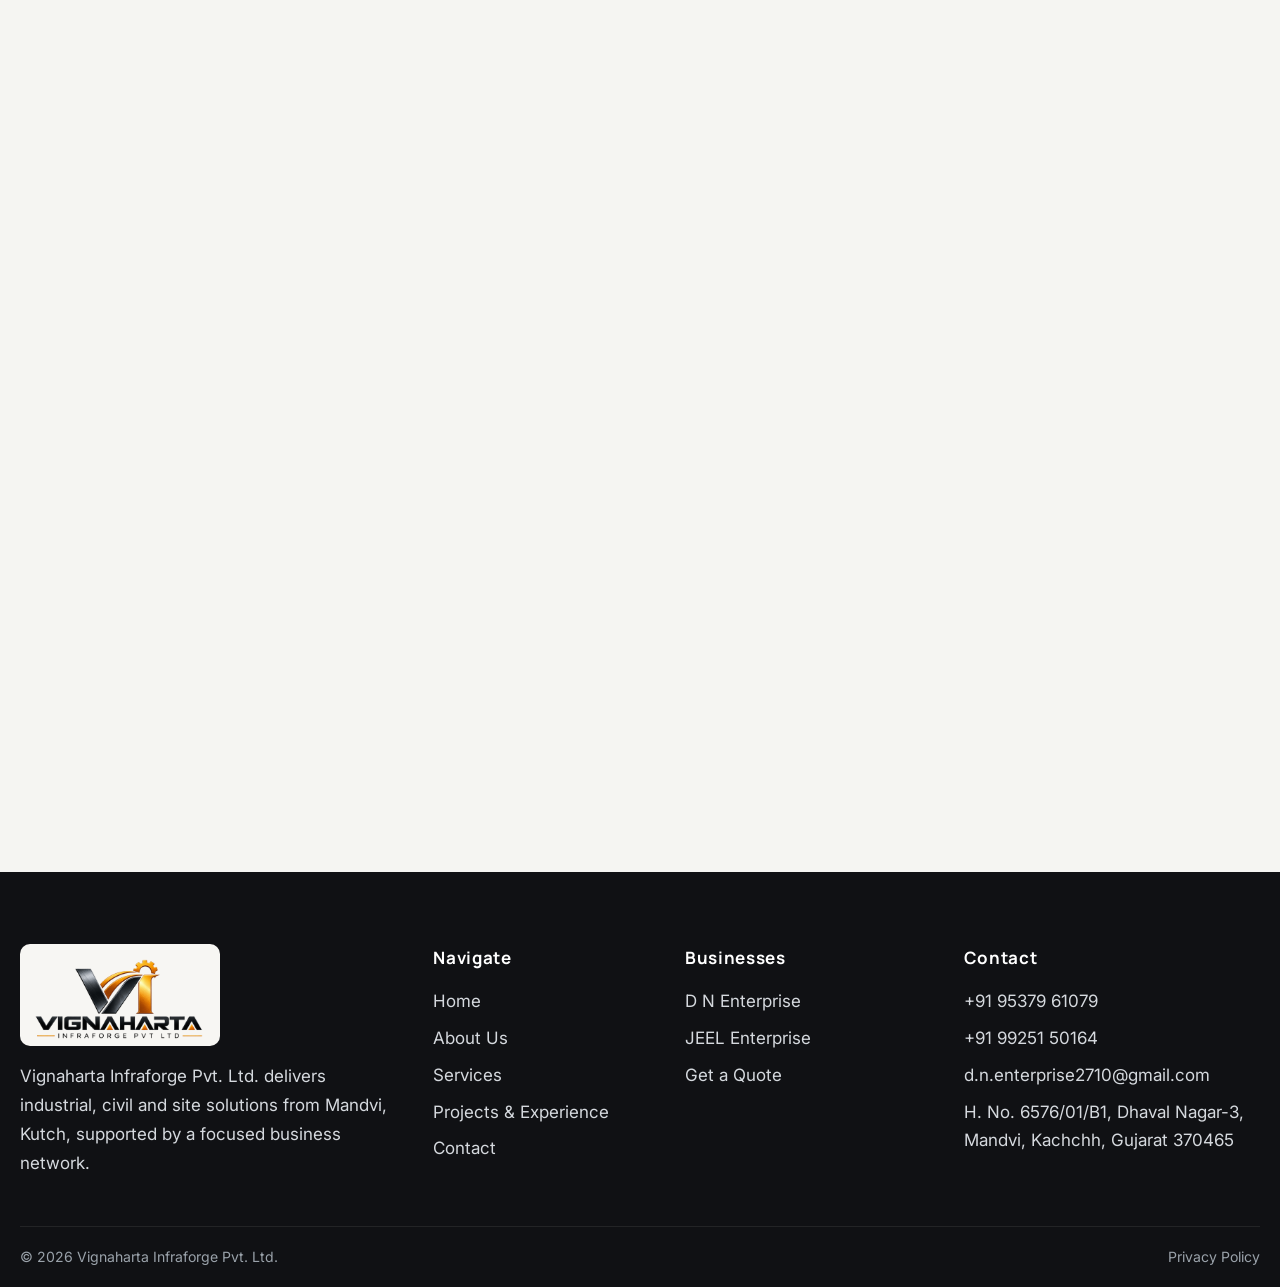
<file: services.html>
<!DOCTYPE html>
<html lang="en">
<head>
  <meta charset="utf-8">
  <meta name="viewport" content="width=device-width, initial-scale=1">
  <title>Services | Vignaharta Infraforge Pvt. Ltd.</title>
  <meta name="description" content="Service directory for Vignaharta Infraforge, D N Enterprise manpower supply, and JEEL Enterprise once its services are confirmed.">
  <link rel="canonical" href="https://www.vignahartainfraforgepvtltd.com/services.html">
  <meta property="og:title" content="Services | Vignaharta Infraforge Pvt. Ltd.">
  <meta property="og:description" content="Service directory for Vignaharta Infraforge, D N Enterprise manpower supply, and JEEL Enterprise once its services are confirmed.">
  <meta property="og:type" content="website">
  <meta property="og:url" content="https://www.vignahartainfraforgepvtltd.com/services.html">
  <meta property="og:image" content="https://www.vignahartainfraforgepvtltd.com/assets/images/hero/hero.webp">
  <meta name="theme-color" content="#17191C">
  
  <link rel="icon" href="favicon.svg" type="image/svg+xml">
  <link rel="manifest" href="site.webmanifest">
  <link rel="preconnect" href="https://fonts.googleapis.com">
  <link rel="preconnect" href="https://fonts.gstatic.com" crossorigin>
  <link href="https://fonts.googleapis.com/css2?family=Inter:wght@400;500;600&family=Manrope:wght@500;600;700;800&display=swap" rel="stylesheet">
  <link rel="stylesheet" href="css/variables.css?v=7">
  <link rel="stylesheet" href="css/base.css?v=7">
  <link rel="stylesheet" href="css/components.css?v=7">
  <link rel="stylesheet" href="css/animations.css?v=7">
  <link rel="stylesheet" href="css/interior.css?v=7">
  
</head>
<body data-page="services">
  <a class="skip-link" href="#main">Skip to content</a>
  <div class="masthead" data-masthead>
    <div class="topbar">
      <div class="container topbar__inner">
        <p><span class="topbar__label">Vignaharta</span> enquiries</p>
        <div class="topbar__links">
          <a href="tel:+919537961079">+91 95379 61079</a>
          <a href="tel:+919925150164">+91 99251 50164</a>
          <a href="mailto:d.n.enterprise2710@gmail.com">d.n.enterprise2710@gmail.com</a>
        </div>
        <p class="topbar__place">Mandvi, Kutch, Gujarat</p>
      </div>
    </div>
    <header class="header">
      <div class="container header__inner">
        <a class="logo" href="index.html"><img src="assets/images/logo/vignaharta-logo.png" alt="Vignaharta Infraforge Pvt. Ltd." width="1024" height="512"></a>
        <button class="nav-toggle" type="button" aria-expanded="false" aria-controls="site-nav"><span class="sr-only">Open menu</span><span class="nav-toggle__bar"></span></button>
        <nav id="site-nav" class="nav" aria-label="Primary">
          <ul class="nav__list">
            <li><a href="index.html" data-nav="home">Home</a></li>
            <li><a href="about.html" data-nav="about">About Us</a></li>
            <li class="nav__drop">
              <button type="button" aria-expanded="false" aria-controls="business-menu">Our Businesses</button>
              <ul id="business-menu" class="dropdown">
                <li><a href="dn-enterprise.html" data-nav="dn">D N Enterprise<small>Labour supply</small></a></li>
                <li><a href="jeel-enterprise.html" data-nav="jeel">JEEL Enterprise<small>Mandvi, Kachchh</small></a></li>
              </ul>
            </li>
            <li><a href="projects.html" data-nav="projects">Projects &amp; Experience</a></li>
            <li><a href="contact.html" data-nav="contact">Contact</a></li>
          </ul>
          <a class="btn btn--gold" href="get-a-quote.html">Get a Quote</a>
        </nav>
      </div>
    </header>
  </div>
  <main id="main">

    <header class="page-hero">
      <div class="container">
        <p class="crumbs"><a href="index.html">Home</a> <span aria-hidden="true">/</span> Services</p>
        <p class="eyebrow">Services</p>
        <h1>Services, listed by the business that provides them.</h1>
        <p class="lede">Nothing on this page is offered by every enterprise. Choose the business that matches the work.</p>
      </div>
    </header>
    <section class="section">
      <div class="container stack">
        <h2>Vignaharta Infraforge</h2>
        <div class="service-grid">
          <article class="service-card"><img src="assets/images/infrastructure/civil.webp" alt="Civil works at an industrial site." width="1280" height="720" loading="lazy"><h3>Civil and construction</h3><p>Approach development, earthwork and civil construction around industrial sites.</p><a class="link-arrow" href="get-a-quote.html?business=vignaharta&amp;service=civil">Quote Vignaharta</a></article>
          <article class="service-card"><img src="assets/images/infrastructure/materials.webp" alt="Steel materials being loaded." width="1152" height="864" loading="lazy"><h3>Material supply and shifting</h3><p>Material supply, loading, unloading and shifting.</p><a class="link-arrow" href="get-a-quote.html?business=vignaharta&amp;service=materials">Quote Vignaharta</a></article>
          <article class="service-card"><img src="assets/images/infrastructure/cleaning.webp" alt="Industrial yard cleaning." width="1152" height="864" loading="lazy"><h3>Industrial cleaning</h3><p>Yard cleaning, road cleaning and housekeeping on industrial sites.</p><a class="link-arrow" href="get-a-quote.html?business=vignaharta&amp;service=cleaning">Quote Vignaharta</a></article>
          <article class="service-card"><img src="assets/images/infrastructure/structure.webp" alt="Steel and concrete infrastructure." width="1152" height="864" loading="lazy"><h3>Infrastructure and RCC</h3><p>Structural steel, RCC and related infrastructure support.</p><a class="link-arrow" href="get-a-quote.html?business=vignaharta&amp;service=infrastructure">Quote Vignaharta</a></article>
        </div>
        <h2>D N Enterprise</h2>
        <div class="service-grid">
          <article class="service-card"><img src="assets/images/manpower/workforce.webp" alt="Labour crew at an industrial plant." width="1152" height="864" loading="lazy"><h3>Labour supply</h3><p>The only service under D N Enterprise. Workers for an agreed site and period.</p><a class="link-arrow" href="get-a-quote.html?business=dn-enterprise&amp;service=labour-supply">Quote D N Enterprise</a></article>
        </div>
        <h2>JEEL Enterprise</h2>
        <div class="service-grid">
          <article class="service-card"><h3>Business coordination</h3><p>Enquiry handling and coordination across the Vignaharta network.</p><a class="link-arrow" href="get-a-quote.html?business=jeel-enterprise&amp;service=general">Quote JEEL Enterprise</a></article>
          <article class="service-card"><h3>Site support</h3><p>Practical support for industrial and commercial site needs.</p><a class="link-arrow" href="get-a-quote.html?business=jeel-enterprise&amp;service=general">Quote JEEL Enterprise</a></article>
        </div>
      </div>
    </section>

  </main>
  <footer class="footer">
    <div class="container footer__grid">
      <div>
        <img class="footer__logo" src="assets/images/logo/vignaharta-logo.png" alt="" width="1024" height="512">
        <p>Vignaharta Infraforge Pvt. Ltd. delivers industrial, civil and site solutions from Mandvi, Kutch, supported by a focused business network.</p>
      </div>
      <div>
        <p class="footer__label">Navigate</p>
        <ul>
          <li><a href="index.html">Home</a></li>
          <li><a href="about.html">About Us</a></li>
          <li><a href="services.html">Services</a></li>
          <li><a href="projects.html">Projects &amp; Experience</a></li>
          <li><a href="contact.html">Contact</a></li>
        </ul>
      </div>
      <div>
        <p class="footer__label">Businesses</p>
        <ul>
          <li><a href="dn-enterprise.html">D N Enterprise</a></li>
          <li><a href="jeel-enterprise.html">JEEL Enterprise</a></li>
          <li><a href="get-a-quote.html">Get a Quote</a></li>
        </ul>
      </div>
      <div>
        <p class="footer__label">Contact</p>
        <address>
          <a href="tel:+919537961079">+91 95379 61079</a>
          <a href="tel:+919925150164">+91 99251 50164</a>
          <a href="mailto:d.n.enterprise2710@gmail.com">d.n.enterprise2710@gmail.com</a>
          <span>H. No. 6576/01/B1, Dhaval Nagar-3, Mandvi, Kachchh, Gujarat 370465</span>
        </address>
              </div>
    </div>
    <div class="container footer__bar">
      <p>© <span data-year>2026</span> Vignaharta Infraforge Pvt. Ltd.</p>
      <a href="privacy-policy.html">Privacy Policy</a>
    </div>
  </footer>
  <button class="to-top" type="button" hidden aria-label="Back to top">↑</button>
  <script src="js/configuration.js?v=7"></script>
  <script src="js/navigation.js?v=7"></script>
  <script src="js/animations.js?v=7"></script>
  
  <script src="js/main.js?v=7"></script>
</body>
</html>
</file>
<file: css/variables.css>
:root {
  --color-graphite: #17191c;
  --color-graphite-light: #26292d;
  --color-gold: #c6922e;
  --color-gold-light: #e0b65b;
  --color-background: #f5f5f2;
  --color-white: #ffffff;
  --color-steel: #68727c;
  --color-text: #202328;
  --color-muted: #777f87;
  --color-border: #e1e3e5;
  --color-success: #287d54;
  --color-danger: #8d3a32;
  --color-header: #101114;

  --font-heading: "Manrope", "Segoe UI", sans-serif;
  --font-body: "Inter", "Segoe UI", sans-serif;

  --container-width: 1240px;
  --section-spacing: clamp(72px, 9vw, 128px);
  --radius-card: 18px;
  --radius-button: 8px;

  --header-height: 84px;
  --shadow-soft: 0 18px 50px rgba(16, 17, 20, 0.12);
  --ease: cubic-bezier(0.16, 1, 0.3, 1);
}
</file>
<file: css/base.css>
*,
*::before,
*::after {
  box-sizing: border-box;
}

html {
  scroll-behavior: smooth;
  overflow-x: clip;
}

body {
  margin: 0;
  background: var(--color-background);
  color: var(--color-text);
  font-family: var(--font-body);
  font-size: 1.0625rem;
  line-height: 1.7;
  text-rendering: optimizeLegibility;
  overflow-x: clip;
}

img {
  max-width: 100%;
  height: auto;
  display: block;
}

a {
  color: inherit;
  text-decoration-thickness: 1px;
  text-underline-offset: 0.18em;
}

button,
input,
select,
textarea {
  font: inherit;
}

h1,
h2,
h3,
h4,
p {
  margin: 0;
}

h1,
h2,
h3,
h4 {
  font-family: var(--font-heading);
  line-height: 1.05;
  letter-spacing: -0.03em;
  font-weight: 700;
}

h1 {
  font-size: clamp(3rem, 6.4vw, 6.15rem);
  letter-spacing: -0.045em;
}

h2 {
  font-size: clamp(2.1rem, 4vw, 3.5rem);
}

h3 {
  font-size: clamp(1.35rem, 2vw, 1.7rem);
  letter-spacing: -0.02em;
}

ul,
ol {
  margin: 0;
  padding: 0;
}

.sr-only {
  position: absolute;
  width: 1px;
  height: 1px;
  padding: 0;
  margin: -1px;
  overflow: hidden;
  clip: rect(0, 0, 0, 0);
  white-space: nowrap;
  border: 0;
}

.skip-link {
  position: absolute;
  left: 16px;
  top: -48px;
  z-index: 80;
  background: var(--color-gold);
  color: var(--color-header);
  padding: 10px 14px;
  border-radius: var(--radius-button);
  font-weight: 700;
  text-decoration: none;
}

.skip-link:focus {
  top: 12px;
}

:focus-visible {
  outline: 2px solid var(--color-gold-light);
  outline-offset: 3px;
}

.container {
  width: min(var(--container-width), calc(100% - 40px));
  margin-inline: auto;
}

.eyebrow {
  display: flex;
  align-items: center;
  gap: 12px;
  margin-bottom: 16px;
  color: var(--color-gold);
  font-family: var(--font-heading);
  font-size: 0.78rem;
  font-weight: 700;
  letter-spacing: 0.16em;
  text-transform: uppercase;
}

.eyebrow::before {
  content: "";
  width: 28px;
  height: 1px;
  background: currentColor;
}

.section {
  padding-block: var(--section-spacing);
}

.lede {
  color: var(--color-steel);
  font-size: 1.08rem;
  max-width: 62ch;
}

.section-head {
  display: grid;
  gap: 18px;
  margin-bottom: clamp(32px, 5vw, 56px);
}

@media (min-width: 860px) {
  .section-head {
    grid-template-columns: minmax(0, 0.9fr) minmax(0, 1fr);
    align-items: end;
    gap: 40px;
  }

  .section-head .lede {
    justify-self: end;
  }
}
</file>
<file: css/components.css>
.masthead {
  position: sticky;
  top: 0;
  z-index: 50;
  background: #f7f6f3;
  color: var(--color-text);
}

.topbar {
  max-height: 46px;
  overflow: hidden;
  background: #0b0c0e;
  border-bottom: 1px solid rgba(198, 146, 46, 0.28);
  color: #d7dbe0;
  font-size: 0.82rem;
  transition: max-height 0.35s var(--ease), opacity 0.35s var(--ease);
}

.masthead.is-scrolled .topbar {
  max-height: 0;
  opacity: 0;
  border-bottom-color: transparent;
}

.topbar__inner {
  min-height: 46px;
  display: flex;
  align-items: center;
  justify-content: space-between;
  gap: 18px;
}

.topbar a {
  color: var(--color-white);
  text-decoration: none;
}

.topbar a:hover {
  color: var(--color-gold-light);
}

.topbar__links {
  display: flex;
  gap: 18px;
  flex-wrap: wrap;
}

.topbar__label {
  color: var(--color-gold-light);
  font-weight: 600;
}

.header {
  background: #f7f6f3;
  border-bottom: 1px solid #e4e1da;
  transition: border-color 0.35s var(--ease), background 0.35s var(--ease), box-shadow 0.35s var(--ease);
}

.masthead.is-scrolled .header {
  background: #ffffff;
  border-bottom-color: #e1e3e5;
  box-shadow: 0 10px 28px rgba(16, 17, 20, 0.08);
}

.header__inner {
  min-height: var(--header-height);
  display: flex;
  align-items: center;
  justify-content: space-between;
  gap: 20px;
}

.logo {
  display: block;
  flex: 0 0 auto;
  line-height: 0;
}

.logo img {
  width: 196px;
  height: auto;
  transition: width 0.35s var(--ease);
}

.masthead.is-scrolled .logo img {
  width: 168px;
}

.nav {
  display: flex;
  align-items: center;
  gap: 28px;
}

.nav__list {
  display: flex;
  align-items: center;
  gap: 4px;
  list-style: none;
}

.nav a,
.nav__drop > button {
  color: #202328;
  text-decoration: none;
  background: none;
  border: 0;
  cursor: pointer;
  padding: 10px 12px;
  border-radius: 6px;
}

.nav__list > li > a,
.nav__drop > button {
  font-size: 0.94rem;
  font-weight: 600;
}

.nav a[aria-current="page"] {
  color: #8a6418;
}

.nav__drop {
  position: relative;
}

.nav__drop > button {
  display: inline-flex;
  align-items: center;
  gap: 6px;
}

.nav__drop > button::after {
  content: "";
  width: 7px;
  height: 7px;
  border-right: 1.5px solid currentColor;
  border-bottom: 1.5px solid currentColor;
  transform: translateY(-2px) rotate(45deg);
}

.dropdown {
  position: absolute;
  top: calc(100% + 8px);
  left: 0;
  width: 300px;
  padding: 8px;
  list-style: none;
  background: #1c1f23;
  border: 1px solid rgba(198, 146, 46, 0.28);
  border-radius: 12px;
  box-shadow: var(--shadow-soft);
  opacity: 0;
  visibility: hidden;
  transform: translateY(8px);
  transition: opacity 0.25s var(--ease), transform 0.25s var(--ease), visibility 0.25s;
}

.nav__drop:hover .dropdown,
.nav__drop:focus-within .dropdown,
.nav__drop.is-open .dropdown {
  opacity: 1;
  visibility: visible;
  transform: none;
}

.dropdown a {
  display: flex;
  flex-direction: column;
  gap: 2px;
  padding: 12px 14px;
  border-radius: 8px;
  color: #f4f6f8;
}

.dropdown a:hover,
.dropdown a:focus-visible {
  background: rgba(198, 146, 46, 0.12);
}

.dropdown small {
  color: var(--color-muted);
  font-size: 0.78rem;
}

.nav-toggle {
  display: none;
  width: 46px;
  height: 46px;
  border: 1px solid rgba(255, 255, 255, 0.16);
  border-radius: 8px;
  background: transparent;
  color: white;
  position: relative;
  z-index: 60;
  cursor: pointer;
}

.nav-toggle {
  border-color: #d5d1c8;
}

.nav-toggle__bar,
.nav-toggle__bar::before,
.nav-toggle__bar::after {
  display: block;
  width: 18px;
  height: 1.5px;
  background: #17191c;
  position: relative;
}

.nav-toggle__bar::before,
.nav-toggle__bar::after {
  content: "";
  position: absolute;
  left: 0;
}

.nav-toggle__bar::before { top: -6px; }
.nav-toggle__bar::after { top: 6px; }

.nav-toggle[aria-expanded="true"] {
  border-color: rgba(255, 255, 255, 0.35);
  background: #121417;
}

.nav-toggle[aria-expanded="true"] .nav-toggle__bar { background: transparent; }
.nav-toggle[aria-expanded="true"] .nav-toggle__bar::before,
.nav-toggle[aria-expanded="true"] .nav-toggle__bar::after {
  top: 0;
  background: #ffffff;
}

.nav-toggle[aria-expanded="true"] .nav-toggle__bar::before { transform: rotate(45deg); }
.nav-toggle[aria-expanded="true"] .nav-toggle__bar::after { transform: rotate(-45deg); }

.btn {
  display: inline-flex;
  align-items: center;
  justify-content: center;
  gap: 10px;
  min-height: 48px;
  padding: 0 18px;
  border-radius: var(--radius-button);
  border: 1px solid transparent;
  text-decoration: none;
  font-family: var(--font-heading);
  font-weight: 700;
  letter-spacing: -0.01em;
  cursor: pointer;
  transition: transform 0.25s var(--ease), background 0.25s ease, border-color 0.25s ease, color 0.25s ease;
}

.btn:hover { transform: translateY(-1px); }

.btn--gold {
  background: var(--color-gold);
  color: var(--color-header);
}

.btn--gold:hover { background: var(--color-gold-light); }

.btn--ghost {
  background: transparent;
  color: var(--color-white);
  border-color: rgba(255, 255, 255, 0.35);
}

.btn--ghost:hover { border-color: var(--color-gold-light); color: var(--color-gold-light); }

.btn--line {
  background: transparent;
  color: var(--color-text);
  border-color: #c8ccd0;
}

.btn--line:hover { border-color: var(--color-gold); color: #8a6418; }

.btn-row {
  display: flex;
  flex-wrap: wrap;
  gap: 12px;
}

.footer {
  background: var(--color-header);
  color: #d5d9de;
  padding-top: 72px;
}

.footer a { text-decoration: none; }
.footer a:hover { color: var(--color-gold-light); }

.footer__grid {
  display: grid;
  gap: 36px;
  padding-bottom: 48px;
}

.footer__logo {
  width: 200px;
  height: auto;
  margin-bottom: 16px;
  padding: 8px 10px 4px;
  background: #f7f6f3;
  border-radius: 10px;
}

.footer p { max-width: 36ch; }

.footer__label {
  margin-bottom: 14px;
  color: var(--color-white);
  font-family: var(--font-heading);
  font-weight: 700;
  letter-spacing: 0.04em;
}

.footer ul { list-style: none; display: grid; gap: 8px; }

.footer address {
  font-style: normal;
  display: grid;
  gap: 8px;
}

.footer__fine {
  margin-top: 14px;
  color: var(--color-muted);
  font-size: 0.86rem;
}

.footer__bar {
  display: flex;
  justify-content: space-between;
  gap: 12px;
  flex-wrap: wrap;
  padding-block: 18px;
  border-top: 1px solid rgba(255, 255, 255, 0.08);
  color: #9aa2aa;
  font-size: 0.88rem;
}

.to-top {
  position: fixed;
  right: 18px;
  bottom: 18px;
  z-index: 30;
  width: 46px;
  height: 46px;
  border: 0;
  border-radius: 50%;
  background: var(--color-gold);
  color: var(--color-header);
  font-size: 1.2rem;
  cursor: pointer;
  box-shadow: var(--shadow-soft);
}

.to-top[hidden] { display: none; }

.form {
  display: grid;
  gap: 16px;
}

.form__grid {
  display: grid;
  gap: 16px;
}

.field { display: grid; gap: 6px; }

.field label,
.form legend {
  font-weight: 600;
  font-size: 0.92rem;
}

.field input,
.field select,
.field textarea {
  width: 100%;
  padding: 12px 14px;
  border: 1px solid #cfd3d6;
  border-radius: 8px;
  background: var(--color-white);
  color: var(--color-text);
}

.field textarea { min-height: 140px; resize: vertical; }

.field input:focus,
.field select:focus,
.field textarea:focus {
  border-color: var(--color-gold);
  outline: 2px solid rgba(198, 146, 46, 0.35);
  outline-offset: 1px;
}

.error {
  color: var(--color-danger);
  font-size: 0.84rem;
  min-height: 1.1em;
}

.field.is-invalid input,
.field.is-invalid select,
.field.is-invalid textarea {
  border-color: var(--color-danger);
}

.check {
  display: flex;
  gap: 10px;
  align-items: flex-start;
  font-size: 0.95rem;
}

.honeypot {
  position: absolute;
  left: -9999px;
  opacity: 0;
}

.form-status {
  display: none;
  margin: 0;
  padding: 0;
  border-radius: 8px;
  background: transparent;
  color: inherit;
  min-height: 0;
}

.form-status:not(:empty) {
  display: block;
  margin-top: 4px;
  padding: 14px 16px;
  background: #e8f5ee;
  color: #14573a;
}

.form-status.is-error:not(:empty) {
  background: #f8ecea;
  color: #6d2c26;
}

.form-status.is-pending:not(:empty) {
  background: #f4f1ea;
  color: #4a463c;
}

.extra-fields {
  display: none;
  gap: 16px;
  padding: 16px;
  border: 1px solid var(--color-border);
  border-radius: 12px;
  background: #fafaf8;
}

.extra-fields.is-visible { display: grid; }

@media (min-width: 720px) {
  .form__grid,
  .extra-fields { grid-template-columns: 1fr 1fr; }
  .field--full { grid-column: 1 / -1; }
  .footer__grid { grid-template-columns: 1.4fr 0.8fr 0.9fr 1.1fr; }
}

@media (max-width: 979px) {
  .nav-toggle { display: inline-flex; align-items: center; justify-content: center; }

  .nav a,
  .nav__drop > button { color: #eceff2; }

  .nav a[aria-current="page"] { color: var(--color-gold-light); }

  .topbar__place { display: none; }

  .nav {
    position: fixed;
    inset: 0 0 0 auto;
    width: min(420px, 100%);
    flex-direction: column;
    align-items: stretch;
    gap: 18px;
    padding: 104px 24px 32px;
    background: #121417;
    transform: translateX(104%);
    transition: transform 0.55s var(--ease);
    overflow: auto;
    z-index: 45;
  }

  .nav-toggle {
    z-index: 70;
  }

  .nav.is-open { transform: none; }

  .nav__list {
    flex-direction: column;
    align-items: stretch;
    gap: 4px;
  }

  .dropdown {
    position: static;
    width: auto;
    opacity: 1;
    visibility: visible;
    transform: none;
    display: none;
    box-shadow: none;
    margin: 4px 0 8px 12px;
  }

  .nav__drop.is-open .dropdown { display: block; }

  body.nav-open { overflow: hidden; }

  .nav .btn {
    width: 100%;
    margin-top: 18px;
    justify-content: center;
    min-height: 52px;
    border: 2px solid #f0d089;
    box-shadow:
      0 0 0 4px rgba(224, 182, 91, 0.16),
      0 12px 28px rgba(0, 0, 0, 0.35);
    letter-spacing: 0.04em;
    text-transform: uppercase;
    font-size: 0.92rem;
    font-weight: 800;
  }

  .nav .btn--gold {
    background: linear-gradient(180deg, #d4a84a 0%, var(--color-gold) 100%);
    color: #17191c;
  }

  .nav .btn--gold:hover,
  .nav .btn--gold:focus-visible {
    background: linear-gradient(180deg, #e6c36a 0%, var(--color-gold-light) 100%);
    border-color: #fff1c8;
    box-shadow:
      0 0 0 4px rgba(240, 208, 137, 0.28),
      0 14px 30px rgba(0, 0, 0, 0.4);
    transform: translateY(-2px);
  }

  .nav .btn--gold:active {
    transform: translateY(0);
  }
}

@media (max-width: 640px) {
  .container { width: min(var(--container-width), calc(100% - 28px)); }
  .topbar { font-size: 0.74rem; }
  .topbar__inner {
    justify-content: center;
    min-height: 40px;
    flex-wrap: nowrap;
    gap: 10px;
  }
  .topbar__inner > p:first-child,
  .topbar__place { display: none; }
  .topbar__links {
    gap: 12px;
    justify-content: center;
    flex-wrap: nowrap;
  }
  .topbar__links a:last-child { display: none; }
  .logo img,
  .masthead.is-scrolled .logo img { width: 128px; }
  .hero .btn,
  .page-hero .btn { width: 100%; }
}
</file>
<file: css/animations.css>
.rise {
  animation: rise 1.25s var(--ease) both;
}

.rise-delay-1 { animation-delay: 0.15s; }
.rise-delay-2 { animation-delay: 0.32s; }
.rise-delay-3 { animation-delay: 0.48s; }
.rise-delay-4 { animation-delay: 0.64s; }

.gold-line {
  display: block;
  width: 72px;
  height: 2px;
  margin: 22px 0;
  background: var(--color-gold);
  transform-origin: left center;
  animation: grow 1.1s 0.28s var(--ease) both;
}

.hero__media img {
  animation: settle 2s var(--ease) both;
}

/* Hidden only after JS arms reveals — avoids first-paint flash */
body.anim-ready .reveal:not(.is-inview),
body.anim-ready .section-reveal:not(.is-inview) {
  opacity: 0;
}

body.anim-ready .reveal:not(.is-inview) {
  transform: translate3d(0, 40px, 0);
}

body.anim-ready .reveal-up:not(.is-inview) {
  transform: translate3d(0, 46px, 0);
}

body.anim-ready .reveal-down:not(.is-inview) {
  transform: translate3d(0, -34px, 0);
}

body.anim-ready .reveal-left:not(.is-inview) {
  transform: translate3d(-32px, 16px, 0);
}

body.anim-ready .reveal-right:not(.is-inview) {
  transform: translate3d(32px, 16px, 0);
}

body.anim-ready .reveal-scale:not(.is-inview) {
  transform: translate3d(0, 26px, 0) scale(0.97);
}

body.anim-ready .reveal-fade:not(.is-inview) {
  transform: none;
}

body.anim-ready .section-reveal:not(.is-inview) {
  transform: translate3d(0, 24px, 0);
}

.reveal,
.section-reveal {
  transition:
    opacity 0.85s var(--ease),
    transform 0.95s var(--ease);
  will-change: opacity, transform;
}

.reveal.is-inview,
.section-reveal.is-inview {
  opacity: 1;
  transform: none;
}

.reveal-delay-1 { transition-delay: 0.07s; }
.reveal-delay-2 { transition-delay: 0.14s; }
.reveal-delay-3 { transition-delay: 0.21s; }
.reveal-delay-4 { transition-delay: 0.28s; }
.reveal-delay-5 { transition-delay: 0.35s; }
.reveal-delay-6 { transition-delay: 0.42s; }

.mosaic-card,
.biz-card,
.work-card,
.client-logo,
.value,
.service-card,
.plain-card,
.panel {
  transition:
    transform 0.55s var(--ease),
    box-shadow 0.55s var(--ease),
    border-color 0.4s ease,
    opacity 0.85s var(--ease);
}

@keyframes rise {
  from { opacity: 0; transform: translate3d(0, 36px, 0); }
  to { opacity: 1; transform: none; }
}

@keyframes grow {
  from { transform: scaleX(0); opacity: 0; }
  to { transform: scaleX(1); opacity: 1; }
}

@keyframes settle {
  from { transform: scale(1.1); opacity: 0.65; }
  to { transform: scale(1); opacity: 1; }
}

@media (prefers-reduced-motion: reduce) {
  html { scroll-behavior: auto; }

  *,
  *::before,
  *::after {
    animation: none !important;
    transition: none !important;
  }

  body.anim-ready .reveal,
  body.anim-ready .section-reveal,
  .reveal,
  .section-reveal {
    opacity: 1 !important;
    transform: none !important;
  }
}
</file>
<file: css/home.css>
.hero {
  display: grid;
  min-height: calc(100svh - 130px);
  background: var(--color-header);
  color: var(--color-white);
}

.hero__copy {
  display: flex;
  flex-direction: column;
  justify-content: flex-end;
  padding: clamp(48px, 7vw, 88px) clamp(24px, 4vw, 56px) clamp(36px, 6vw, 64px);
  padding-left: max(20px, calc((100vw - var(--container-width)) / 2));
}

.hero .eyebrow { color: var(--color-gold-light); }

.hero h1 {
  max-width: 14ch;
  text-wrap: balance;
  line-height: 1.08;
}

.hero__lead {
  max-width: 46ch;
  color: #c9cfd6;
  font-size: 1.12rem;
}

.hero__actions { margin-top: 8px; }

.hero__meta {
  display: flex;
  flex-wrap: wrap;
  gap: 10px 22px;
  margin-top: 36px;
  padding-top: 18px;
  border-top: 1px solid rgba(255, 255, 255, 0.12);
  color: #b7bec6;
  font-size: 0.92rem;
}

.hero__media {
  position: relative;
  min-height: 360px;
  overflow: hidden;
}

.hero__media img {
  width: 100%;
  height: 100%;
  object-fit: cover;
}

.hero__media::after {
  content: "";
  position: absolute;
  inset: 0;
  background:
    linear-gradient(90deg, rgba(16, 17, 20, 0.55), rgba(16, 17, 20, 0.05) 28%, rgba(16, 17, 20, 0.15)),
    linear-gradient(180deg, rgba(16, 17, 20, 0.05), rgba(16, 17, 20, 0.35));
}

.hero__mark,
.hero__mark-b {
  position: absolute;
  z-index: 1;
  width: 36px;
  height: 36px;
  border: 1.5px solid var(--color-gold);
}

.hero__mark { top: 22px; left: 22px; border-right: 0; border-bottom: 0; }
.hero__mark-b { right: 22px; bottom: 22px; border-left: 0; border-top: 0; }


.intro__layout {
  display: grid;
  gap: 28px;
}

.intro__values {
  display: grid;
  gap: 18px;
  margin-top: 42px;
}

.value {
  padding-top: 16px;
  border-top: 1px solid var(--color-border);
}

.value span {
  display: block;
  margin-bottom: 8px;
  color: var(--color-gold);
  font-family: var(--font-heading);
  font-weight: 700;
}

.value p { color: var(--color-steel); }

.biz-grid {
  display: grid;
  gap: 18px;
}

.biz-card {
  position: relative;
  isolation: isolate;
  display: flex;
  align-items: flex-end;
  min-height: 560px;
  overflow: hidden;
  color: white;
  text-decoration: none;
  border: 1px solid rgba(255, 255, 255, 0.08);
  background: #111;
}

.biz-card img {
  position: absolute;
  inset: 0;
  width: 100%;
  height: 100%;
  object-fit: cover;
  transform: scale(1.04);
  transition: transform 0.8s var(--ease);
}

.biz-card:hover img,
.biz-card:focus-visible img { transform: scale(1.1); }

.biz-card__shade {
  position: absolute;
  inset: 0;
  background: linear-gradient(180deg, rgba(10, 11, 13, 0.05) 15%, rgba(10, 11, 13, 0.88) 78%);
}

.biz-card__body {
  position: relative;
  z-index: 1;
  padding: 28px;
  width: 100%;
}

.biz-card__cat {
  color: var(--color-gold-light);
  font-size: 0.82rem;
  font-weight: 700;
  letter-spacing: 0.08em;
  text-transform: uppercase;
}

.biz-card h3 {
  margin: 8px 0 10px;
  font-size: clamp(2rem, 3vw, 2.7rem);
}

.biz-card p { max-width: 36ch; color: #e4e7eb; }

.biz-card__go {
  display: inline-flex;
  align-items: center;
  gap: 10px;
  margin-top: 18px;
  color: var(--color-gold-light);
  font-family: var(--font-heading);
  font-weight: 700;
}

.biz-card__go i {
  display: inline-block;
  transition: transform 0.35s var(--ease);
  font-style: normal;
}

.biz-card:hover .biz-card__go i,
.biz-card:focus-visible .biz-card__go i { transform: translateX(7px); }

.photo-note {
  margin-top: 14px;
  color: var(--color-muted);
  font-size: 0.86rem;
}

.cap-grid,
.service-mosaic {
  display: grid;
  gap: 14px;
}

.mosaic-card {
  position: relative;
  display: flex;
  align-items: flex-end;
  min-height: 240px;
  overflow: hidden;
  color: white;
  text-decoration: none;
  background: var(--color-graphite);
}

.mosaic-card img {
  position: absolute;
  inset: 0;
  width: 100%;
  height: 100%;
  object-fit: cover;
  transition: transform 0.7s var(--ease);
}

.mosaic-card:hover img,
.mosaic-card:focus-visible img { transform: scale(1.06); }

.mosaic-card > span {
  position: relative;
  z-index: 1;
  display: grid;
  gap: 4px;
  width: 100%;
  padding: 18px 18px 20px;
  background: linear-gradient(transparent, rgba(10, 11, 13, 0.9));
}

.mosaic-card small {
  color: var(--color-gold-light);
  font-size: 0.75rem;
  font-weight: 700;
  letter-spacing: 0.08em;
  text-transform: uppercase;
}

.mosaic-card strong {
  font-family: var(--font-heading);
  font-size: 1.4rem;
  letter-spacing: -0.02em;
}

.mosaic-card em {
  font-style: normal;
  color: #d5dbe1;
}

.mosaic-card--text > span { background: none; padding: 28px; }

.cap {
  padding: 26px 22px 28px;
  background: var(--color-white);
  border-top: 2px solid var(--color-gold);
  box-shadow: 0 1px 0 rgba(23, 25, 28, 0.04);
}

.cap small {
  color: var(--color-gold);
  font-weight: 700;
  letter-spacing: 0.04em;
}

.cap h3 { margin: 10px 0; }

.cap p { color: var(--color-steel); }

.clients {
  background: var(--color-graphite);
  color: white;
  overflow: hidden;
}

.clients .eyebrow { color: var(--color-gold-light); }
.clients .lede { color: #c5ccd3; }

.client-marquee {
  margin-top: 12px;
  position: relative;
  overflow: hidden;
  mask-image: linear-gradient(90deg, transparent, #000 6%, #000 94%, transparent);
  -webkit-mask-image: linear-gradient(90deg, transparent, #000 6%, #000 94%, transparent);
}

.client-marquee__track {
  display: flex;
  width: max-content;
  gap: 0;
  animation: client-marquee 42s linear infinite;
  will-change: transform;
}

.client-marquee:hover .client-marquee__track {
  animation-play-state: paused;
}

.client-marquee__list {
  display: flex;
  align-items: center;
  gap: 16px;
  list-style: none;
  margin: 0;
  padding: 6px 8px;
}

.client-logo {
  margin: 0;
  flex: 0 0 auto;
  display: grid;
  place-items: center;
  width: 188px;
  min-height: 108px;
  padding: 18px 20px;
  background: #fff;
  border: 1px solid rgba(224, 182, 91, 0.22);
  border-radius: 12px;
  transition: border-color 0.4s ease, transform 0.45s var(--ease), box-shadow 0.4s ease;
}

.client-logo:hover {
  border-color: rgba(224, 182, 91, 0.7);
  transform: translateY(-3px);
  box-shadow: 0 10px 28px rgba(0, 0, 0, 0.28);
}

.client-logo img {
  width: 100%;
  height: 56px;
  object-fit: contain;
}

@keyframes client-marquee {
  from { transform: translateX(0); }
  to { transform: translateX(-50%); }
}

@media (prefers-reduced-motion: reduce) {
  .client-marquee__track { animation: none; }
  .client-marquee {
    overflow-x: auto;
    mask-image: none;
    -webkit-mask-image: none;
  }
}

@media (max-width: 799px) {
  .client-marquee__track {
    animation-duration: 32s;
  }

  .client-logo {
    width: 160px;
    min-height: 96px;
    padding: 14px 12px;
  }
}

.works__head {
  display: flex;
  justify-content: space-between;
  gap: 20px;
  align-items: end;
  margin-bottom: 28px;
}

.slider-controls { display: flex; gap: 8px; }

.slider-controls button {
  width: 46px;
  height: 46px;
  border-radius: 50%;
  border: 1px solid #cfd3d6;
  background: var(--color-white);
  cursor: pointer;
  font-size: 1.2rem;
}

.slider-controls button:hover { border-color: var(--color-gold); }

.slider__track {
  display: flex;
  gap: 20px;
  overflow-x: auto;
  overflow-y: hidden;
  scroll-snap-type: x mandatory;
  scroll-behavior: smooth;
  padding: 4px 2px 14px;
  margin-inline: -2px;
  scrollbar-width: none;
  -webkit-overflow-scrolling: touch;
  cursor: grab;
  touch-action: pan-x;
  overscroll-behavior-x: contain;
}

.slider__track.is-animating {
  scroll-snap-type: none;
  scroll-behavior: auto;
}

.slider__track::-webkit-scrollbar { display: none; }
.slider__track:active,
.slider__track.is-dragging { cursor: grabbing; }

.work-card {
  flex: 0 0 min(360px, 84vw);
  scroll-snap-align: start;
  scroll-snap-stop: always;
  background: var(--color-white);
  border-radius: 6px;
  overflow: hidden;
  display: flex;
  flex-direction: column;
  min-height: 100%;
  box-shadow: 0 10px 30px rgba(16, 17, 20, 0.06);
  user-select: none;
  -webkit-user-select: none;
}

.work-card img {
  width: 100%;
  height: 240px;
  object-fit: cover;
  transition: transform 0.8s var(--ease);
}

.work-card:hover img { transform: scale(1.05); }

.work-card__body { padding: 20px 20px 24px; display: grid; gap: 8px; }
.work-card__kicker { color: var(--color-gold); font-size: 0.8rem; font-weight: 700; letter-spacing: 0.06em; text-transform: uppercase; }
.work-card p { color: var(--color-steel); }

.why-section {
  background: linear-gradient(180deg, #f8f7f4 0%, var(--color-background) 100%);
}

.why__grid {
  display: grid;
  gap: 28px;
  align-items: start;
}

.why__sticky .lede { margin-top: 16px; }

.why-list {
  list-style: none;
  display: grid;
  gap: 0;
  margin: 0;
  max-height: none;
  overflow: visible;
}

.why-list li {
  display: grid;
  grid-template-columns: auto 1fr;
  gap: 16px;
  padding: 22px 0;
  border-top: 1px solid var(--color-border);
}

.why-list li:last-child { border-bottom: 1px solid var(--color-border); }

.why-list strong {
  display: block;
  font-family: var(--font-heading);
  font-size: 1.2rem;
  margin-bottom: 6px;
}

.why-list span {
  color: var(--color-gold);
  font-family: var(--font-heading);
  font-weight: 800;
  font-size: 1.05rem;
  padding-top: 2px;
}

.why-list p { color: var(--color-steel); margin: 0; }

.quote-band {
  background:
    radial-gradient(600px 220px at 90% 0%, rgba(198, 146, 46, 0.18), transparent 60%),
    var(--color-graphite);
  color: white;
}

.quote-band .lede { color: #d0d5da; }
.quote-band h2 { max-width: 16ch; margin-bottom: 16px; }

@media (min-width: 800px) {
  .intro__values { grid-template-columns: repeat(3, 1fr); }
  .service-mosaic {
    grid-template-columns: 1.25fr 1fr 1fr;
    grid-template-rows: 250px 230px;
  }
  .service-mosaic .mosaic-card:first-child {
    grid-row: 1 / span 2;
    min-height: 100%;
  }
  .biz-grid { grid-template-columns: 1fr 1fr; }
  .why__grid {
    grid-template-columns: minmax(260px, 0.92fr) minmax(0, 1.08fr);
    align-items: start;
    gap: 56px;
  }

  .why__sticky {
    position: sticky;
    top: calc(var(--header-height) + 24px);
    align-self: start;
    max-width: 34ch;
    padding-bottom: 8px;
    /* Keep sticky reliable — avoid transform/filter on this node */
    transform: none !important;
    filter: none !important;
  }

  /* Full list scrolls with the page — no inner scrollbar */
  .why-list {
    max-height: none;
    overflow: visible;
    padding-right: 0;
  }
}

@media (min-width: 980px) {
  .hero { grid-template-columns: 1.05fr 0.95fr; align-items: stretch; }
  .hero__media { min-height: 100%; }
  .intro__layout { grid-template-columns: 1.1fr 0.9fr; align-items: end; }
}

@media (max-width: 799px) {
  .hero {
    min-height: auto;
  }

  .hero__copy {
    padding: 36px 20px 28px;
    justify-content: flex-start;
  }

  .hero__media { min-height: 280px; }

  .works__head {
    align-items: start;
    flex-direction: column;
  }

  .hero h1 {
    max-width: none;
    font-size: clamp(2.05rem, 9.2vw, 2.85rem);
    line-height: 1.12;
    letter-spacing: -0.035em;
  }

  .hero__lead {
    font-size: 1.02rem;
    max-width: none;
  }

  .hero__meta { gap: 8px 14px; margin-top: 24px; }
  .client-logo { width: 160px; min-height: 96px; padding: 14px 12px; }
  .work-card { flex-basis: min(292px, 86vw); }
  .work-card img { height: 200px; }
  .service-mosaic .mosaic-card { min-height: 210px; }
  .biz-card { min-height: 420px; }
  .slider-controls { align-self: flex-end; }
}
</file>
<file: css/interior.css>
.page-hero {
  background:
    radial-gradient(500px 180px at 100% 0%, rgba(198, 146, 46, 0.16), transparent 55%),
    var(--color-header);
  color: white;
  padding: clamp(56px, 8vw, 96px) 0 clamp(40px, 6vw, 72px);
}

.page-hero .eyebrow { color: var(--color-gold-light); }
.page-hero h1 {
  font-size: clamp(2.15rem, 5vw, 4.6rem);
  max-width: 18ch;
  text-wrap: balance;
  line-height: 1.1;
}
.page-hero .lede { color: #c9cfd6; margin-top: 16px; }

@media (max-width: 640px) {
  .page-hero {
    padding: 40px 0 32px;
  }

  .page-hero h1 {
    max-width: none;
    font-size: clamp(1.9rem, 8.4vw, 2.55rem);
  }

  .page-hero .lede {
    font-size: 1rem;
  }

  .panel {
    padding: 20px 16px;
  }

  .split {
    gap: 16px;
  }
}

.crumbs {
  display: flex;
  gap: 8px;
  margin-bottom: 18px;
  color: #b7bec6;
  font-size: 0.88rem;
}

.crumbs a { color: var(--color-gold-light); }

.panel {
  background: var(--color-white);
  padding: clamp(22px, 3vw, 36px);
  border-top: 2px solid var(--color-gold);
}

.stack { display: grid; gap: 18px; }
.stack p { color: var(--color-steel); max-width: 72ch; }

.stack > img,
.content-media {
  width: 100%;
  max-width: 100%;
  height: auto;
  aspect-ratio: 4 / 3;
  object-fit: cover;
  object-position: center;
  border-radius: 4px;
}

.split {
  display: grid;
  gap: 22px;
}

.detail-list { list-style: none; display: grid; gap: 12px; }
.detail-list li { padding-top: 12px; border-top: 1px solid var(--color-border); }
.detail-list span { display: block; color: var(--color-muted); font-size: 0.82rem; }

.service-grid,
.card-grid { display: grid; gap: 16px; }

.service-card,
.plain-card {
  background: var(--color-white);
  padding: 24px;
  border-top: 2px solid var(--color-gold);
}

.service-card img,
.plain-card img {
  width: 100%;
  height: 190px;
  object-fit: cover;
  margin-bottom: 14px;
}

.service-card p,
.plain-card p { color: var(--color-steel); margin-top: 8px; }

.empty-note {
  padding: 22px;
  background: #fff;
  border: 1px dashed #c8ccd0;
  color: var(--color-steel);
}

.filters { display: flex; flex-wrap: wrap; gap: 8px; margin-bottom: 22px; }

.filters button {
  border: 1px solid #cfd3d6;
  background: transparent;
  border-radius: 999px;
  padding: 8px 14px;
  cursor: pointer;
}

.filters button[aria-pressed="true"] {
  background: var(--color-graphite);
  color: white;
  border-color: var(--color-graphite);
}

.project-grid {
  display: grid;
  gap: 16px;
}

.link-arrow {
  display: inline-flex;
  margin-top: 14px;
  color: #8a6418;
  font-weight: 700;
  text-decoration: none;
}

@media (min-width: 800px) {
  .split { grid-template-columns: 1.15fr 0.85fr; align-items: start; }
  .service-grid,
  .card-grid,
  .project-grid { grid-template-columns: 1fr 1fr; }
  .project-grid.cols-3 { grid-template-columns: 1fr 1fr 1fr; }
}
</file>
